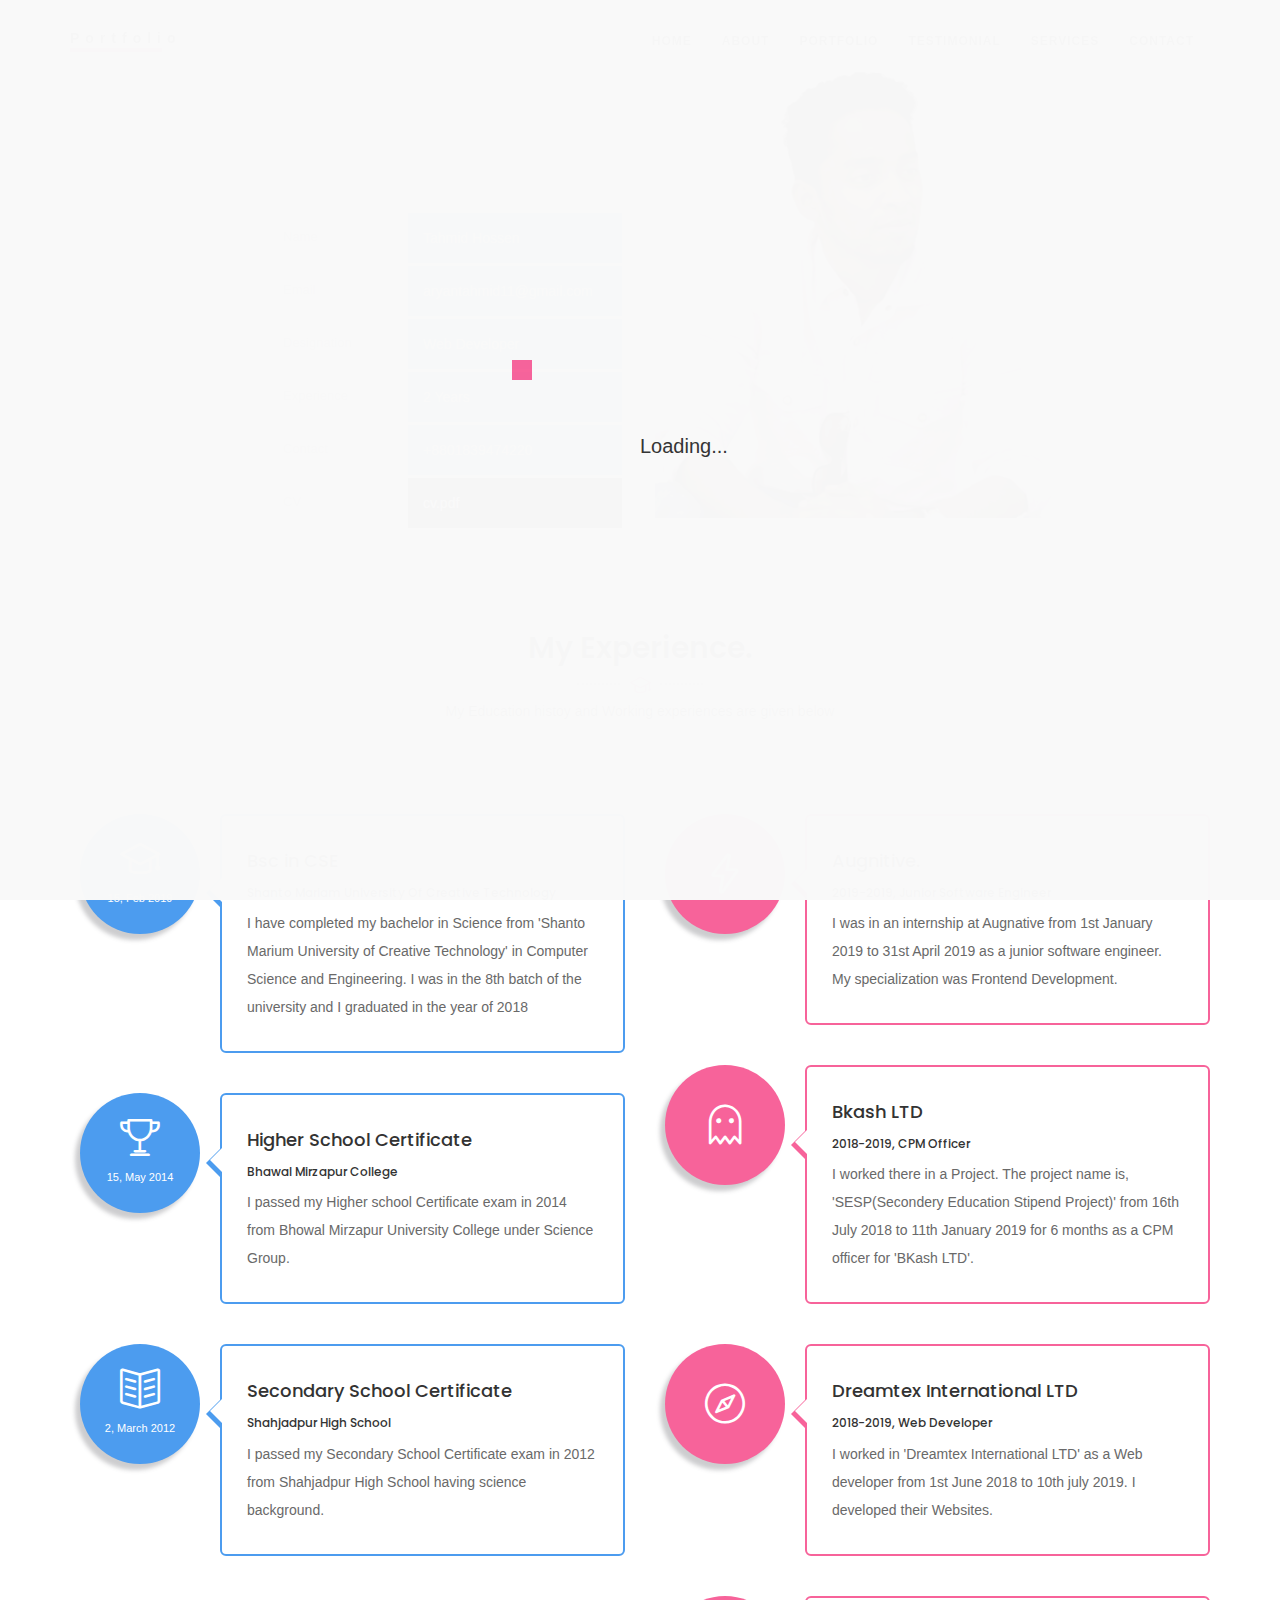
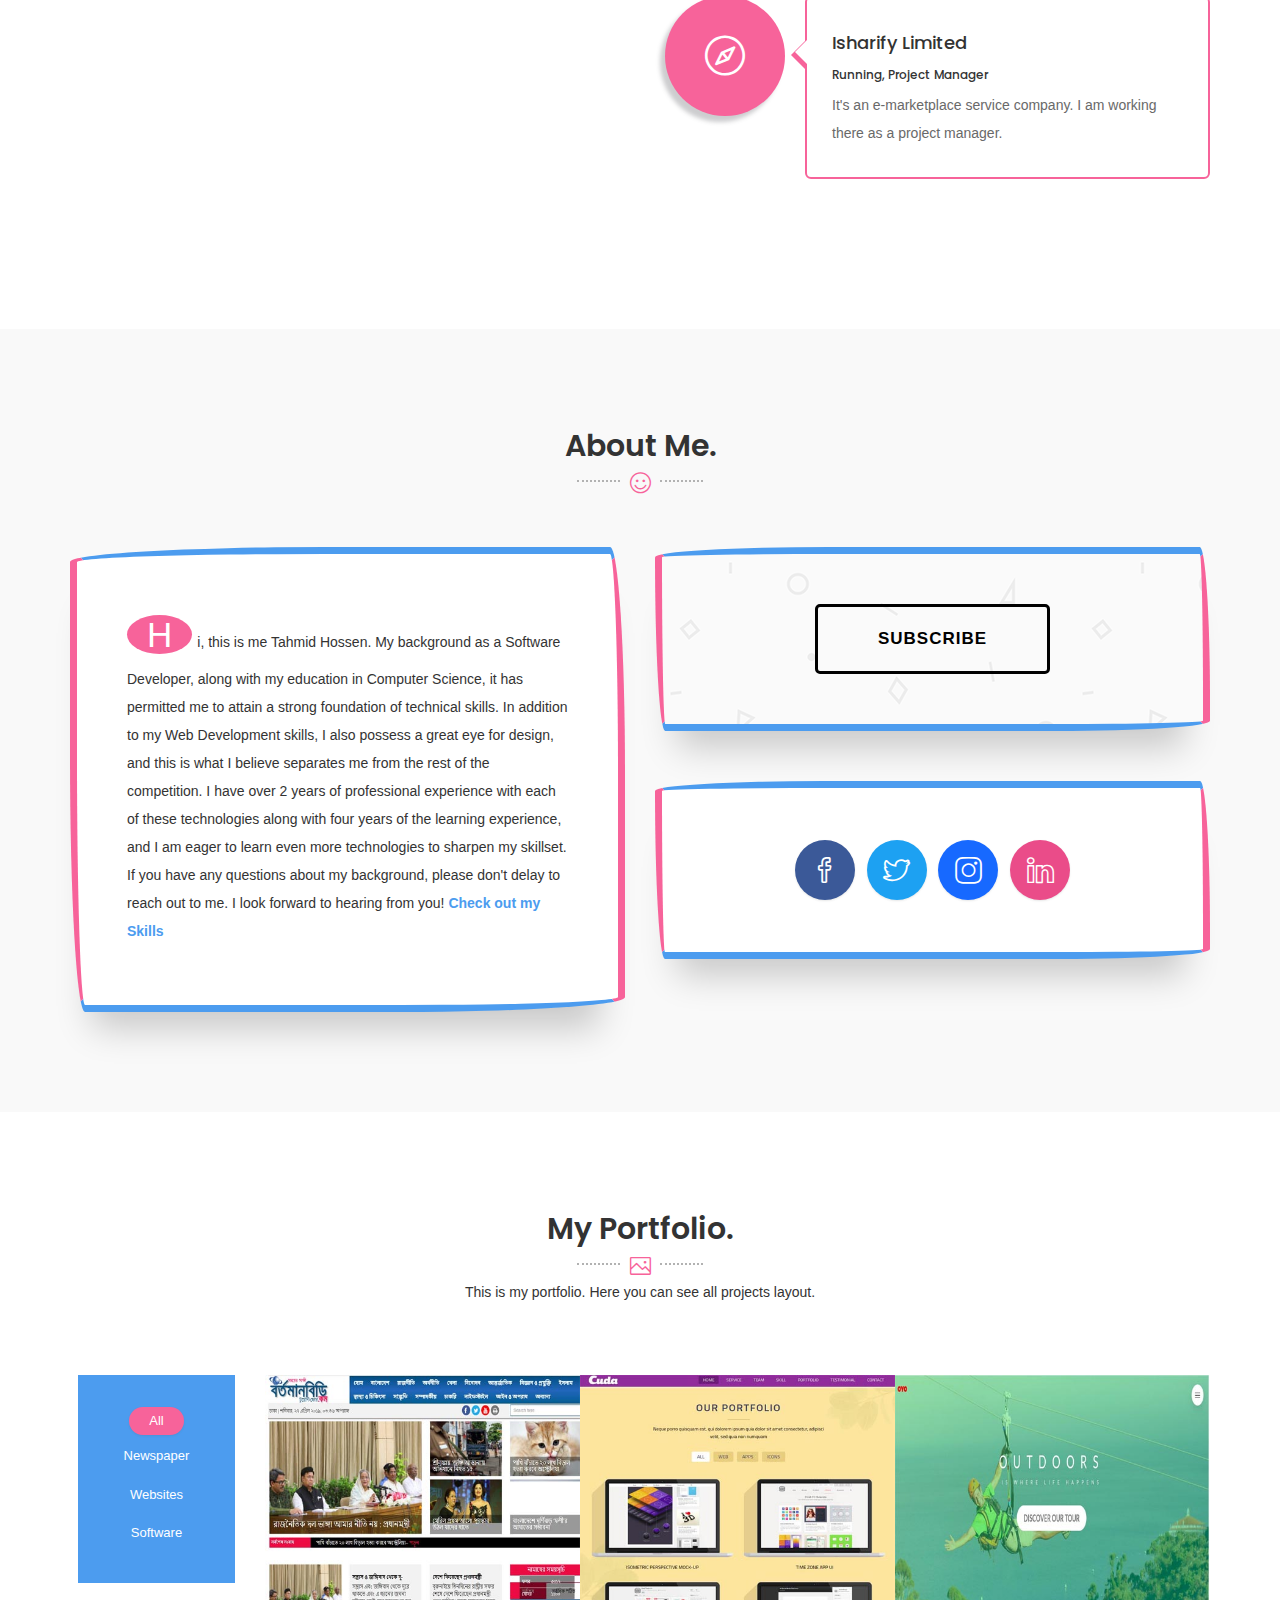
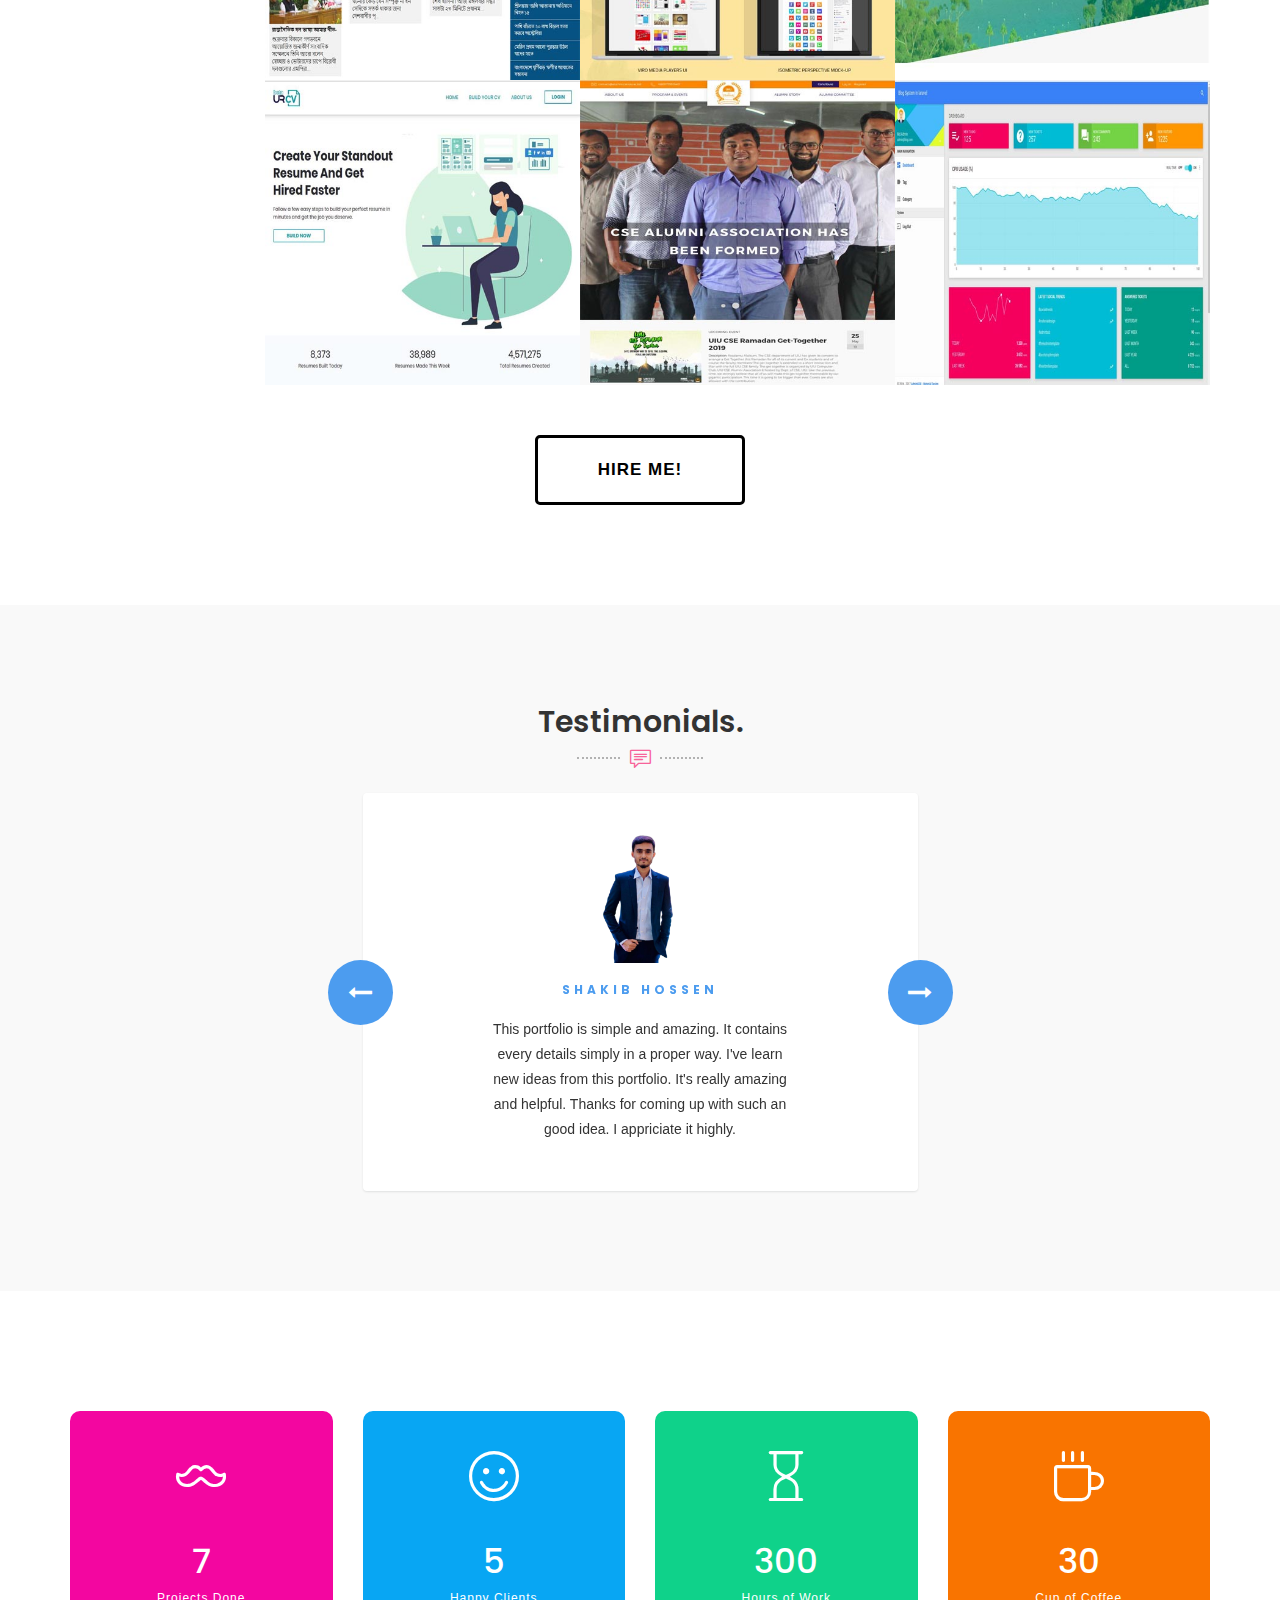
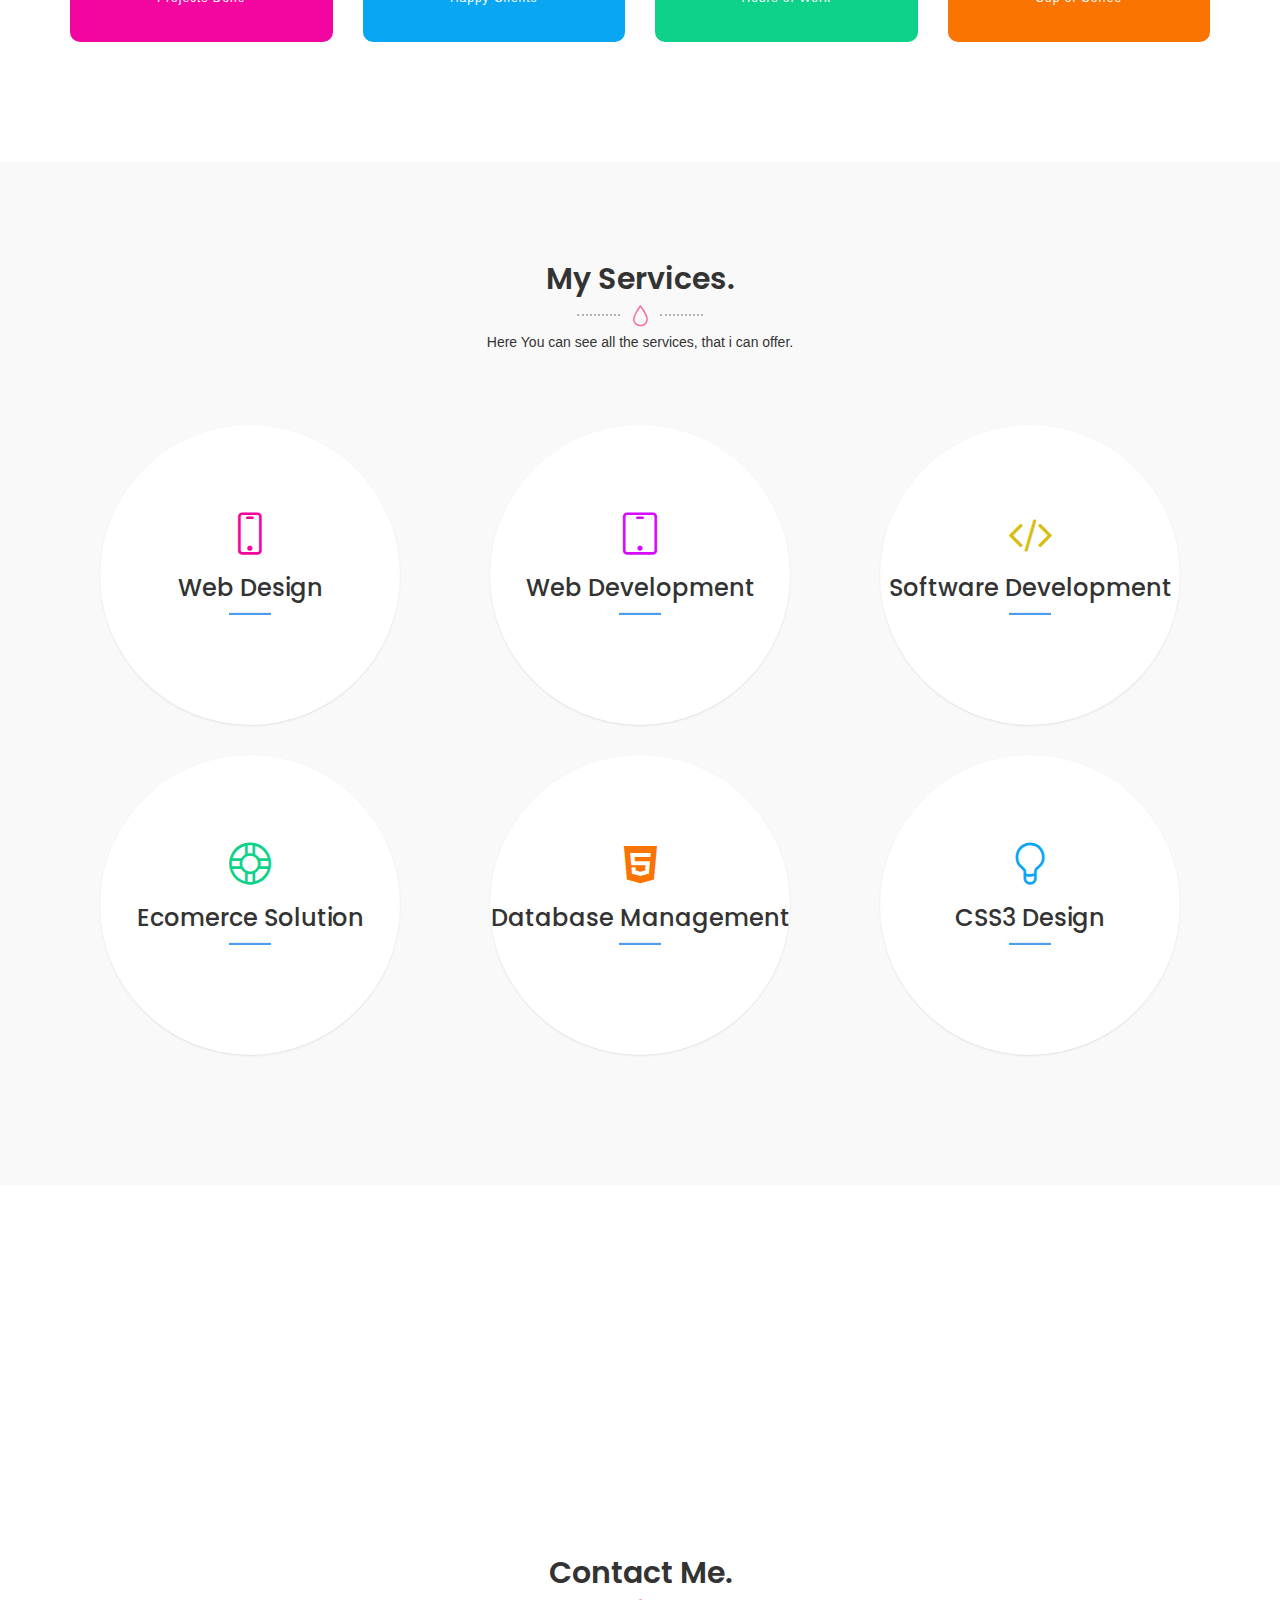
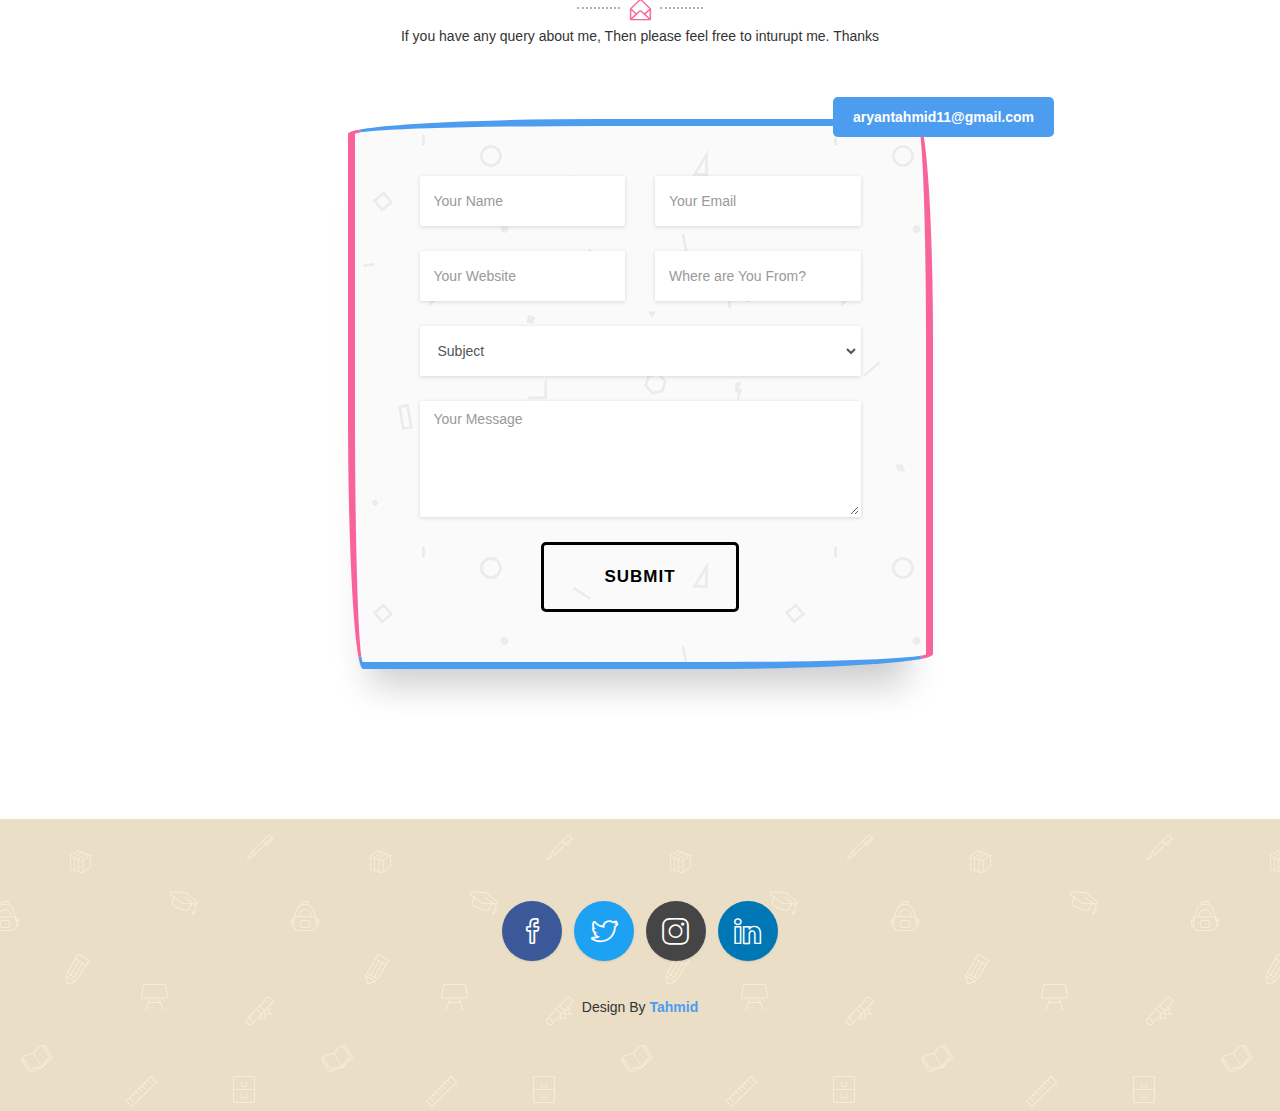
<file: index.html>
<!DOCTYPE html>
<html lang="en">

  <head>
    
    <!-- Meta Tag -->
    <meta charset="UTF-8">
    <meta name="viewport" content="width=device-width, initial-scale=1.0">
    <meta http-equiv="X-UA-Compatible" content="IE=edge">
    
    <!-- SEO -->
    <meta name="description" content="150 words">
    <meta name="author" content="uipasta">
    <meta name="url" content="http://www.yourdomainname.com">
    <meta name="copyright" content="company name">
    <meta name="robots" content="index,follow">
    
    
    <title>Tahmid Portfolio</title>

    
    <!-- All CSS Plugins -->
    <link rel="stylesheet" type="text/css" href="css/plugin.css">
    
    <!-- Main CSS Stylesheet -->
    <link rel="stylesheet" type="text/css" href="css/style.css">
    
    <!-- Google Web Fonts  -->
    <link rel="stylesheet" href="https://fonts.googleapis.com/css?family=Poppins:400,300,500,600,700">
 </head>

  <body>

	<!-- Preloader Start -->
    <div class="preloader">
	  <p>Loading...</p>
     </div>
     <!-- Preloader End -->

    <!-- Menu Section Start -->
    <header id="home">
        
        <div class="header-top-area">
            <div class="container">
                <div class="row">
                
                    <div class="col-sm-3">
                        <div class="logo">
                            <a href="index-2.html">Portfolio</a>
                        </div>
                    </div>
                    
                    <div class="col-sm-9">
                        <div class="navigation-menu">
                            <div class="navbar">
                                <div class="navbar-header">
                                    <button type="button" class="navbar-toggle" data-toggle="collapse" data-target=".navbar-collapse">
                                        <span class="sr-only">Toggle navigation</span>
                                        <span class="icon-bar"></span>
                                        <span class="icon-bar"></span>
                                        <span class="icon-bar"></span>
                                    </button>
                                </div>
                                <div class="navbar-collapse collapse">
                                    <ul class="nav navbar-nav navbar-right">
                                        <li class="active"><a class="smoth-scroll" href="#home">Home <div class="ripple-wrapper"></div></a>
                                        </li>
                                        <li><a class="smoth-scroll" href="#about">About</a>
                                        </li>
                                        <li><a class="smoth-scroll" href="#portfolio">Portfolio</a>
                                        </li>
                                        <li><a class="smoth-scroll" href="#testimonials">Testimonial</a>
                                        </li>
                                        <li><a class="smoth-scroll" href="#services">services</a>
                                        </li>
                                        <li><a class="smoth-scroll" href="#contact">Contact</a>
                                        </li>
                                    </ul>
                                </div>
                            </div>
                        </div>
                    </div>
                </div>
            </div>
        </div>
     </header>
     <!-- Menu Section End -->  
    
    
    <!-- Home Section Start -->
    <section class="home-section">
        <div class="container">
            <div class="row">
                
                 <div class="col-sm-offset-2 col-md-4 col-sm-6 margin-left-setting">
                    <div class="margin-top-150">
                        
                     <div class="table-responsive">
					    <table class="table">
							<tr>
							    <td>Name</td>
								<td>Tahmid Hossen</td>
							 </tr>
                             <tr>
								<td>Email</td>
								<td>aryantahmid11@gmail.com</td>
							</tr>
							<tr>
								<td>Designation</td>
								<td>Web Developer</td>
							 </tr>
							<tr>
								<td>Experience</td>
								<td>2 Years</td>
							</tr>
							<tr>
								<td>Contact</td>
								<td>+8801839474220</td>
							</tr>
              <tr>
								<td>CV</td>
								<td style="background-color: #381220;"><a href="cv.html" target="_blank" data-toggle="tooltip" data-placement="top" title="Check Out My Resume">cv.pdf</a></td>
							</tr>
						</table>
					  </div>
                     </div>
                   </div>
                 
                 <div class="col-md-5 col-sm-6">
                    <div class="me-image">
                      <img src="images/bg/profile.png" alt="">
                  </div>
                </div>
              </div>
            </div>
        </section>
        <!-- Home Section End -->
        
        
        
    <!-- Experience Start -->
    <section class="section-space-padding">
        <div class="container">
           <div class="row">
                <div class="col-sm-12">
                    <div class="section-title">
                        <h2>My Experience.</h2>
                         <div class="divider dark">
						   <i class="icon-graduation"></i>
						  </div>
                        <p>My Education histoy and Working experiences are given below</p>
                    </div>
                </div>
            </div>
            
            <div class="row">
            
            <div class="col-md-6 col-sm-6">
				<div class="experience">
				
				<div class="experience-item">
					<div class="experience-circle">
					   <i class="icon-graduation"></i> 
             <p>15, Feb 2019</p>
					</div>
					<div class="experience-content experience-color-blue">
            <h4>Bsc in CSE</h4>
            <h6>Shanto Mariam University Of Creative Technology</h6>
						<p>I have completed my bachelor in Science from 'Shanto Marium University of Creative Technology' in Computer Science and Engineering. I was in the 8th batch of the university and I graduated in the year of 2018
            </p>
					</div>
				 </div>
				
				<div class="experience-item">
					<div class="experience-circle">
						<i class="icon-trophy"></i> 
            <p>15, May 2014</p>
					</div>
					<div class="experience-content experience-color-blue">
						<h4>	Higher School Certificate</h4>
            <h6>Bhawal Mirzapur College</h6>
						<p>I passed my Higher school Certificate exam in 2014 from Bhowal Mirzapur   University College under Science Group.
            </p>
					</div>
				 </div>
				
				<div class="experience-item">
					<div class="experience-circle">
						<i class="icon-book-open"></i> 
            <p>2, March 2012</p>
					</div>
					<div class="experience-content experience-color-blue">
						<h4>Secondary School Certificate</h4>
            <h6>Shahjadpur High School</h6>
						<p>I passed my Secondary  School Certificate exam in 2012 from Shahjadpur High School having science background.
            </p>
					</div>
				 </div>
				
			 </div>
			</div>

			<div class="col-md-6 col-sm-6">
			 <div class="experience">
				
        <div class="experience-item">
          <div class="experience-circle experience-company pink-color-bg">
              <i class="icon-energy"></i>
          </div>
          <div class="experience-content">
            <h4>Augnitive.</h4>
            <h6>2019-2019, Junior Software Engineer</h6>
            <p>I was in an internship at Augnative from 1st January 2019 to 31st April 2019 as a junior software engineer. My specialization was Frontend Development.
            </p>
          </div>
        </div>
				
        <div class="experience-item">
          <div class="experience-circle experience-company pink-color-bg">
            <i class="icon-ghost"></i>
          </div>
          <div class="experience-content">
            <h4>Bkash LTD</h4>
            <h6>2018-2019, CPM Officer</h6>
            <p>I worked there in a Project. The project name is,
              'SESP(Secondery Education Stipend Project)' from 16th July 2018 to 11th January 2019 for 6 months as a CPM officer for 'BKash LTD'.
            </p>
          </div>
        </div>
				
        <div class="experience-item">
          <div class="experience-circle experience-company pink-color-bg">
            <i class="icon-compass"></i>
          </div>
          <div class="experience-content">
              <h4>Dreamtex International LTD</h4>
            <h6>2018-2019, Web Developer</h6>
            <p>I worked in 'Dreamtex International LTD' as a Web developer from 1st June 2018 to 10th july 2019. I developed their Websites.
            </p>
          </div>
        </div>

        <div class="experience-item">
          <div class="experience-circle experience-company pink-color-bg">
            <i class="icon-compass"></i>
          </div>
          <div class="experience-content">
              <h4>Isharify Limited</h4>
            <h6>Running, Project Manager</h6>
            <p>It's an e-marketplace service company. I am working there as a project manager. 
            </p>
          </div>
        </div>
			
			 </div>
			</div>
    </div>
  </div>
</section>
    <!-- Experience End -->
    
    
    <!-- About Start -->
<section id="about" class="about section-space-padding">
  <div class="container">
    <div class="row">
      <div class="col-sm-12">
        <div class="section-title">
          <h2>About Me.</h2>
          <div class="divider dark">
            <i class="icon-emotsmile"></i>
          </div>
        </div>
      </div>
    </div>

    <div class="row">
              <div class="col-md-6">
                <div class="about-me-text margin-top-50">
                 <p>Hi, this is me Tahmid Hossen. My background as a Software Developer, along with my education in Computer Science, it has permitted me to attain a strong foundation of technical skills. In addition to my Web Development skills, I also possess a great eye for design, and this is what I believe separates me from the rest of the competition. I have over 2 years of professional experience with each of these technologies along with four years of the learning experience, and I am eager to learn even more technologies to sharpen my skillset. If you have any questions about my background, please don't delay to reach out to me. I look forward to hearing from you! 
                  <a href="#" data-toggle="modal" data-target="#skillmodal" title="My Skills"><b>Check out my Skills</b></a>
                 </p>

                </div>
              </div>
             
             <div class="col-md-6">
                <div class="about-me-text pattern-bg margin-top-50 margin-bottom-50">
                  <div class="text-center">
                    <a class="button button-style button-style-dark button-style-color-2" data-toggle="modal" data-target="#subscribemodal" href="#">Subscribe</a>
                  </div>
               </div>
               
             <div class="about-me-text">
               
              <ul class="social-icon">
                <li><a href="https://www.facebook.com/profile.php?id=100008297623583" target="_blank" class="facebook"><i class="icon-social-facebook"></i></a>
                </li>
                <li><a href="https://twitter.com/Tahmid1012“ You made it so simple. My new site is so much faster and easier to work with than my old site. I just choose the page, make the change and click save. Thanks ”itter.com/Tahmid1012" target="_blank" class="twitter"><i class="icon-social-twitter"></i></a>
                </li>
                <li><a href="https://www.instagram.com/tahmid.hossen/“ You made it so simple. My new site is so much faster and easier to work with than my old site. I just choose the page, make the change and click save. Thanks ”w.instagram.com/tahmid.hossen/" target="_blank" class="behance"><i class="icon-social-instagram"></i></a>
                </li>
                <li><a href="https://www.linkedin.com/in/md-tahmid-hossen/“ You made it so simple. My new site is so much faster and easier to work with than my old site. I just choose the page, make the change and click save. Thanks ”w.linkedin.com/in/md-tahmid-hossen/" target="_blank" class="dribbble"><i class="icon-social-linkedin"></i></a>
                </li>
              </ul>
            </div>
          </div>
        </div>
      </div>
</section>
       
<!-- Skills Modal Start -->
      <div class="modal fade padding-top-70" id="skillmodal" role="dialog">
        <div class="modal-dialog">
    
      
      <div class="modal-content pattern-bg">
        <div class="modal-body">
           <div class="row">
                <div class="col-sm-12">
                    <div class="section-title margin-top-30">
                      <button type="button" class="btn pull-right" data-dismiss="modal"><i class="fa fa-close"></i></button>
                        <h2>My Skills.</h2>
                         <div class="divider dark">
						   <i class="icon-energy"></i>
						  </div>
            </div>
         </div>
      </div>
            
          <div class="row">
           <div class="col-sm-offset-2 col-xs-offset-0 col-md-8 col-sm-8">
          
            <div class="my-skill margin-bottom-50">
                    <strong>Laravel</strong>
                       <span class="pull-right">70%</span>
                            <div class="progress">
                                 <div class="progress-bar progress-bar-primary" role="progressbar" aria-valuenow="70" aria-valuemin="0" aria-valuemax="100" style="width: 70%;">
                                </div>
                              </div>

                     <strong>Vue Js</strong>
                         <span class="pull-right">60%</span>
                             <div class="progress">
                                  <div class="progress-bar progress-bar-primary" role="progressbar" aria-valuenow="60" aria-valuemin="0" aria-valuemax="100" style="width: 60%;">
                                </div>
                              </div>

                      <strong>React Js</strong>
                         <span class="pull-right">40%</span>
                             <div class="progress">
                                  <div class="progress-bar progress-bar-primary" role="progressbar" aria-valuenow="40" aria-valuemin="0" aria-valuemax="100" style="width: 40%;">
                              </div>
                           </div>
                          
                       <strong>Jquery</strong>
                         <span class="pull-right">80%</span>
                             <div class="progress">
                                  <div class="progress-bar progress-bar-primary" role="progressbar" aria-valuenow="80" aria-valuemin="0" aria-valuemax="100" style="width: 80%;">
                              </div>
                           </div>

                        <strong>Bootstrap</strong>
                         <span class="pull-right">90%</span>
                             <div class="progress">
                                  <div class="progress-bar progress-bar-primary" role="progressbar" aria-valuenow="90" aria-valuemin="0" aria-valuemax="100" style="width: 90%;">
                              </div>
                           </div>

                           <strong>CSS3</strong>
                         <span class="pull-right">90%</span>
                             <div class="progress">
                                  <div class="progress-bar progress-bar-primary" role="progressbar" aria-valuenow="90" aria-valuemin="0" aria-valuemax="100" style="width: 90%;">
                              </div>
                           </div>

                           <strong>HTML5</strong>
                         <span class="pull-right">85%</span>
                             <div class="progress">
                                  <div class="progress-bar progress-bar-primary" role="progressbar" aria-valuenow="90" aria-valuemin="0" aria-valuemax="100" style="width: 90%;">
                              </div>
                           </div>

                        </div>
                   </div>
               </div>
            </div>
          </div>
        </div>
      </div>
      <!-- Skills Modal End -->
      
      
      
      <!-- Subscribe Modal Start -->
      <div class="modal fade subscribe padding-top-120" id="subscribemodal" role="dialog">
        <div class="modal-dialog">
    
      
      <div class="modal-content">
        <div class="modal-body">
           <div class="row">
                <div class="col-sm-12">
                    <div class="section-title margin-top-30">
                      <button type="button" class="btn pull-right" data-dismiss="modal"><i class="fa fa-close"></i></button>
                        <h2>Subscribe.</h2>
                         <div class="divider dark">
						   <i class="icon-envelope-letter"></i>
						  </div>
                    </div>
                </div>
            </div>
            
          <div class="row">
           <div class="col-sm-offset-2 col-xs-offset-0 col-md-8 col-sm-8">
          
            <div class="margin-bottom-50">
                    <form id="mc-form" method="post" action="http://uipasta.us14.list-manage.com/subscribe/post?u=854825d502cdc101233c08a21&amp;id=86e84d44b7">
								
						  <div class="subscribe-form">
							 <input id="mc-email" type="email" placeholder="Email Address" class="text-input">
							  <button class="submit-btn" type="submit">Submit</button>
								</div>
								<label for="mc-email" class="mc-label"></label>
							  </form>
                           </div>
                        </div>
                     </div>
                 </div>
             </div>
          </div>
       </div>
       <!-- Subscribe Modal End -->
       <!-- About End -->
    

    
    <!-- Portfolio Start -->
<section id="portfolio" class="portfolio section-space-padding">
  <div class="container">

    <div class="row">
      <div class="col-sm-12">
        <div class="section-title">
          <h2>My Portfolio.</h2>
          <div class="divider dark">
            <i class="icon-picture"></i>
          </div>
          <p>This is my portfolio. Here you can see all projects layout.</p>
        </div>
      </div>
    </div>
            
    <div class="row">
      <div class="col-md-2">
        <ul class="portfolio">
            <li class="filter" data-filter="all">all</li>
            <li class="filter" data-filter=".news">newspaper</li>
            <li class="filter" data-filter=".website">Websites</li>
            <li class="filter" data-filter=".software">Software</li>
        </ul>
     </div>
            
      <div class="col-md-10">
        <div class="portfolio-inner margin-top-30">
          
          
              <div class="col-md-4 col-sm-6 col-xs-12 mix news website">
                  <div class="item">
                      <a href="images/portfolio/1.jpg" class="portfolio-popup" title="Project Title">
                          <img src="images/portfolio/1.jpg" alt="">
                      </a>
                  </div>
              </div>
              
              <div class="col-md-4 col-sm-6 col-xs-12 mix website">
                  <div class="item">
                      <a href="images/portfolio/5.jpg" class="portfolio-popup" title="Project Title">
                          <img src="images/portfolio/5.jpg" alt="">
                      </a>
                  </div>
              </div>
              
              <div class="col-md-4 col-sm-6 col-xs-12 mix apps website">
                  <div class="item">
                      <a href="images/portfolio/4.jpg" class="portfolio-popup" title="Project Title">
                          <img src="images/portfolio/4.jpg" alt="">
                      </a>
                  </div>
              </div>
              
              <div class="col-md-4 col-sm-6 col-xs-12 mix website">
                  <div class="item">
                      <a href="images/portfolio/7.jpg" class="portfolio-popup" title="Project Title">
                          <img src="images/portfolio/7.jpg" alt="">
                      </a>
                  </div>
              </div>
              
              <div class="col-md-4 col-sm-6 col-xs-12 mix website">
                  <div class="item">
                      <a href="images/portfolio/6.jpg" class="portfolio-popup" title="Project Title">
                          <img src="images/portfolio/6.jpg" alt="">
                      </a>
                  </div>
              </div>
              
              <div class="col-md-4 col-sm-6 col-xs-12 mix software" title="Project Title">
                  <div class="item">
                      <a href="images/portfolio/9.jpg" class="portfolio-popup">
                          <img src="images/portfolio/9.jpg" alt="">
                      </a>
                  </div>
              </div>
              
          </div>
     </div>
    </div>
  </div>
        
  <div class="text-center margin-top-50">
    <a class="button button-style button-style-dark button-style-color-2 smoth-scroll" href="#contact">Hire Me!</a>
  </div>
</section>
    <!-- Portfolio End -->
    
    
    
     <!-- Testimonial Start -->
     <section id="testimonials" class="testimonial-section section-space-padding">
        <div class="container">
            <div class="row">
                <div class="col-sm-12">
                    <div class="section-title">
                        <h2>Testimonials.</h2>
                         <div class="divider dark">
						   <i class="icon-speech"></i>
						  </div>
                    </div>
                </div>
            </div>
            
            <div class="row">
              <div class="col-md-offset-3 col-sm-offset-2 col-md-6 col-sm-8">
                <div class="testimonial-carousel-list margin-top-20">
                
                  <div class="testimonial-word text-center">
                    <img src="images/testimonial/shakib.jpg" class="img-responsive" alt="">
                    <h2>Shakib Hossen</h2>
                    <p>This portfolio is simple and amazing. It contains every details simply in a proper way. I've learn new ideas from this portfolio. It's really amazing and helpful. Thanks for coming up with such an good idea. I appriciate it highly.</p>
                  </div>
                    
                  <div class="testimonial-word text-center">
                    <img src="images/testimonial/firoz.png" class="img-responsive" alt="">
                      <h2>Rifatuzzaman Akash</h2>
                      <p> “ You made it so simple. My new site is so much faster and easier to work with than my old site. I just choose the page, make the change and click save. Thanks ”
                      </p>
                  </div>
                    
                  <div class="testimonial-word text-center">
                      <img src="images/testimonial/rasel.jpg" class="img-responsive" alt="">
                          <h2>Rasel Ahmed</h2>
                          <p> “ Wow. I just updated my site and it was SO SIMPLE. I am blown away. You are truly kick ass. Thanks for being so awesome. High fives! ”</p>
                 </div>
                    
                </div>
              </div>
             
            </div>
        </div>
    </section>
    <!-- Testimonial End -->
    
    
    
      <!-- statistics -->
<section class="statistics-section section-space-padding bg-cover text-center">
  <div class="container">     
    <div class="row">

      <div class="col-md-3 col-sm-6 col-xs-6">
        <div class="statistics bg-color-1">
          <div class="statistics-icon">
            <i class="icon-mustache"></i>
          </div>
          <div class="statistics-content">
            <h5><span data-count="7" class="statistics-count">7</span></h5><span>Projects Done</span>
          </div>
        </div>
      </div>
      
      <div class="col-md-3 col-sm-6 col-xs-6">
        <div class="statistics bg-color-6">
          <div class="statistics-icon">
            <i class="icon-emotsmile"></i>
          </div>
          <div class="statistics-content">
            <h5> <span data-count="5" class="statistics-count">5</span></h5><span>Happy Clients</span>
          </div>
        </div>
      </div>
      
      <div class="col-md-3 col-sm-6 col-xs-6">
        <div class="statistics bg-color-4">
          <div class="statistics-icon">
            <i class="icon-hourglass"></i>
          </div>
          <div class="statistics-content">
            <h5><span data-count="300" class="statistics-count">300</span></h5><span>Hours of Work</span>
          </div>
        </div>
      </div>
      
      <div class="col-md-3 col-sm-6 col-xs-6">
        <div class="statistics bg-color-5">
          <div class="statistics-icon">
            <i class="icon-cup"></i>
          </div>
          <div class="statistics-content">
            <h5><span data-count="30" class="statistics-count">30</span></h5><span>Cup of Coffee</span>
          </div>
        </div>
      </div>
    </div>
  </div>
</section>
    <!-- statistics end -->

    
    
    
    <!-- Services Start -->
<section id="services" class="services-section section-space-padding">
  <div class="container">
    <div class="row">
        <div class="col-sm-12">
          <div class="section-title">
           <h2>My Services.</h2>
            <div class="divider dark">
						 <i class="icon-drop"></i>
						</div>
           <p>Here You can see all the services, that i can offer.</p> 
         </div>
      </div>
    </div>
            
    <div class="row margin-top-30">
            
      <div class="col-md-4 col-sm-6">
        <div class="services-detail">
          <i class="icon-screen-smartphone color-1"></i>
          <h3>Web Design</h3>
          <hr>
        </div>
      </div>

      <div class="col-md-4 col-sm-6">
        <div class="services-detail">
          <i class="icon-screen-tablet color-2"></i>
          <h3>Web Development</h3>
          <hr>
        </div>
      </div>

      <div class="col-md-4 col-sm-6">
        <div class="services-detail">
          <i class="fa fa-code color-3"></i>
          <h3>Software Development</h3>
          <hr>
        </div>
      </div>
            
      <div class="col-md-4 col-sm-6">
        <div class="services-detail">
          <i class="icon-support color-4"></i>
          <h3>Ecomerce Solution</h3>
          <hr>
        </div>
      </div>

      <div class="col-md-4 col-sm-6">
        <div class="services-detail">
          <i class="fa fa-html5 color-5"></i>
          <h3>Database Management</h3>
          <hr>
        </div>
      </div>

      <div class="col-md-4 col-sm-6">
        <div class="services-detail">
          <i class="icon-bulb color-6"></i>
          <h3>CSS3 Design</h3>
          <hr>
        </div>
      </div>
            
    </div>
  </div>
</section>
    <!-- Services End -->
    
    
    
    <!-- Call to Action Start -->
    <section class="call-to-action bg-cover section-space-padding text-center">
       <div class="container">
         <div class="row">
           <div class="col-md-8">
             <h2>Do You Want to Know More About Me?</h2>
             </div>
             
            <div class="col-md-4">
             <div class="text-center">
               <a class="button button-style button-style-color-2 smoth-scroll" href="#contact">Contact Me</a>
            </div>
            
            </div>    
          </div>
         </div>
       </section>
       <!-- Call to Action End -->
       
       
       
       
    <!-- Contact Start -->
    <section id="contact" class="section-space-padding">
       <div class="container">
          <div class="row">
                <div class="col-sm-12">
                    <div class="section-title">
                        <h2>Contact Me.</h2>
                          <div class="divider dark">
						   <i class="icon-envelope-open"></i>
						 </div>
             <p>If you have any query about me, Then please feel free to inturupt me. Thanks </p>
                    </div>
                </div>
            </div>
            
         
         <div class="margin-top-30 margin-bottom-50">
           <div class="row">
           
             <div class="col-md-offset-3 col-sm-offset-2 col-md-6 col-sm-8">   
                 
               <div class="row">
                 <div class="contact-us-detail"><a href="mailto:aryantahmid11@gmail.com">aryantahmid11@gmail.com</a></div>
                  <form action="https://formspree.io/aryantahmid11@gmail.com" method="POST" class="contact-us pattern-bg">
                    
					  <div class="col-sm-6">
						<div class="form-group">
						  <input type="text" id="name" class="form-control" placeholder="Your Name">
						 </div>
                        </div>
								
                       <div class="col-sm-6">
					    <div class="form-group">
						 <input type="email" id="email" class="form-control" placeholder="Your Email">
						 </div>
                        </div>
                        <div class="col-sm-6">
                            <div class="form-group">
                            <input type="text" id="website" class="form-control" placeholder="Your Website">
                             </div>
                                        </div>
                        <div class="col-sm-6">
						  <div class="form-group">
							<input type="text" id="address" class="form-control" placeholder="Where are You From?">
						   </div>
                          </div>
								
                         <div class="col-sm-12">
						  <select id="subject" class="form-group form-control">
							<option value="" selected disabled>Subject</option>
							<option>Website Design & Development</option>
							<option>Wordpress Development</option>
							<option>Search Engine Optimization</option>
                            <option>Mobile Website</option>
							<option>I Want to General Talk</option>
                            <option>Other</option>
						   </select>
                          </div>
								
                       <div class="col-sm-12">
					    <div class="textarea-message form-group">
					      <textarea id="message" class="textarea-message form-control" placeholder="Your Message" rows="5"></textarea>
						  </div>
                         </div>
                   
                   
                    <div class="text-center">      
		               <button type="submit" class="button button-style button-style-dark button-style-color-2">Submit</button>
	                  </div>
                       
                  </form>
                   
                </div>
			  </div>
            </div>
           
        
        </div>
       </div>
     </section>
     <!-- Contact End -->
       
        
        
        
    <!-- Footer Start -->
    <footer class="footer-section">
        <div class="container">
            <div class="row">
               
              <div class="col-md-12">
                  <ul class="social-icon margin-bottom-30">
                      <li><a href="https://www.facebook.com/profile.php?id=100008297623583" target="_blank" class="facebook"><i class="icon-social-facebook"></i></a></li>
                      <li><a href="https://twitter.com/Tahmid1012" target="_blank" class="twitter"><i class="icon-social-twitter"></i></a></li>
                      <li><a href="https://www.instagram.com/tahmid.hossen/" target="_blank" class="instagram"><i class="icon-social-instagram"></i></a></li>
                      <li><a href="https://www.linkedin.com/in/md-tahmid-hossen/" target="_blank" class="linkedin"><i class="icon-social-linkedin"></i></a></li>
                    </ul>
              </div>
              
              <div class="col-md-12 uipasta-credit">
                  <p>Design By <a href="http://www.tahmid-hossen.com" target="_blank" title="UiPasta">Tahmid</a></p>
                  </div>
                
             </div>
        </div>
    </footer>
    <!-- Footer End -->
    
    
    <!-- Back to Top Start -->
    <a href="#" class="scroll-to-top"><i class="icon-arrow-up-circle"></i></a>
    <!-- Back to Top End -->
    
    
    <!-- All Javascript Plugins  -->
    <script type="text/javascript" src="js/jquery.min.js"></script>
    <script type="text/javascript" src="js/plugin.js"></script>
    
    <!-- Main Javascript File  -->
    <script type="text/javascript" src="js/scripts.js"></script>
  
  
  </body>
 </html>
</file>
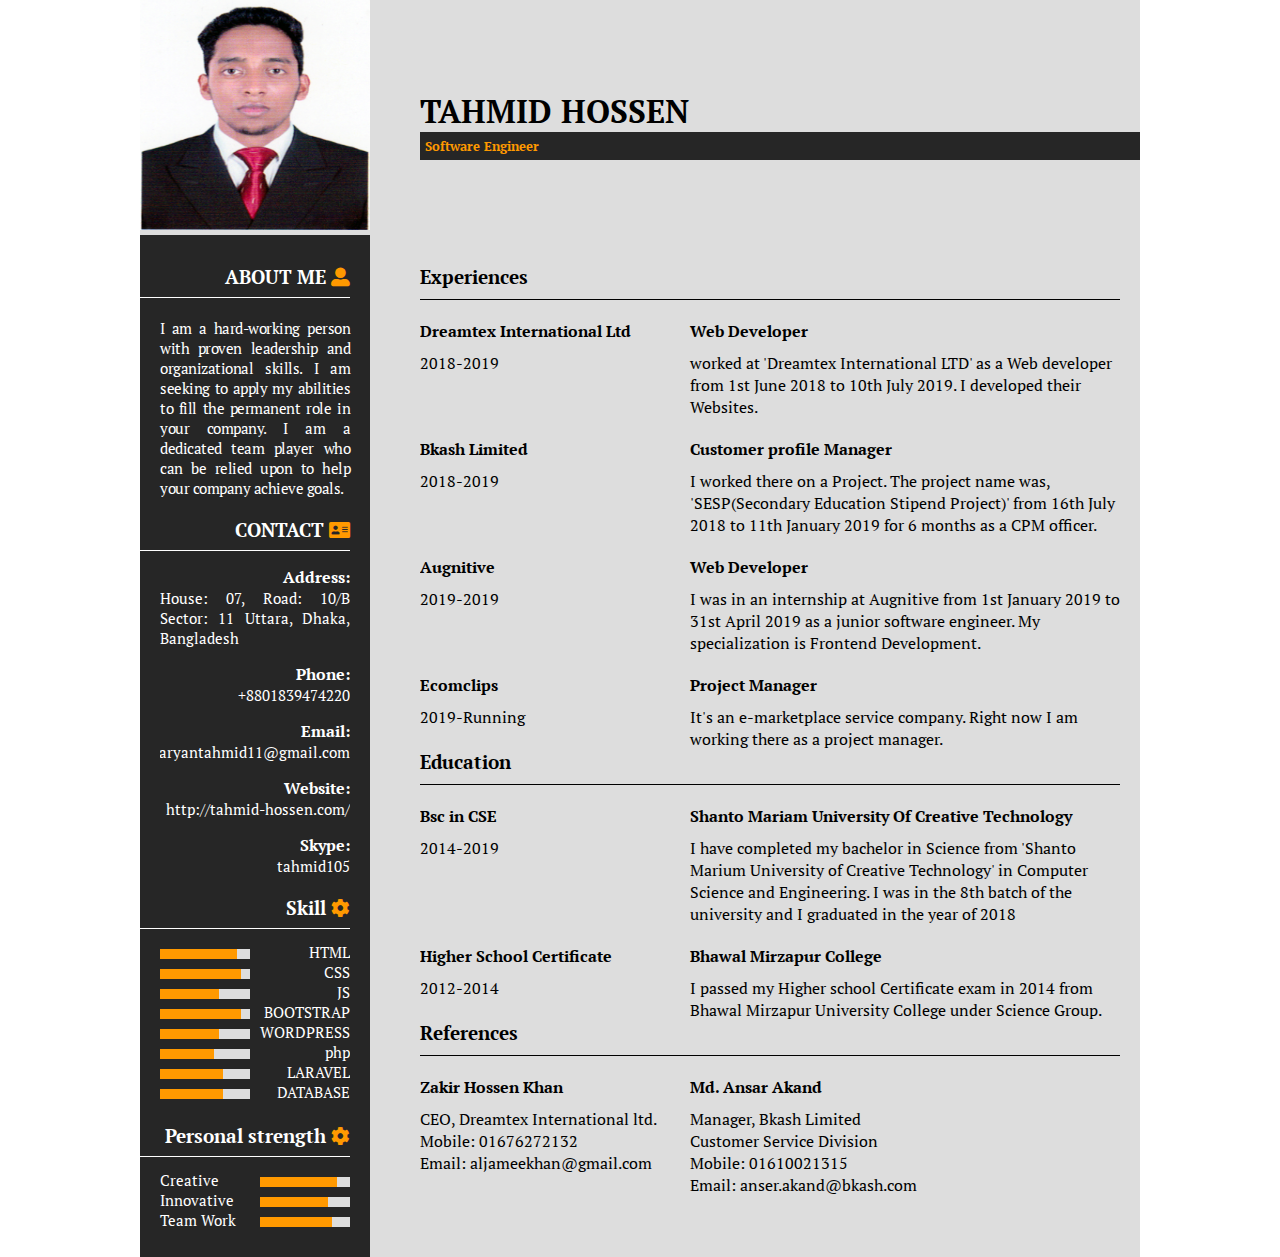
<file: cv.html>
<!DOCTYPE html>
<html lang="en">
<head>
  <meta charset="UTF-8">
  <meta name="viewport" content="width=device-width, initial-scale=1.0">
  <meta http-equiv="X-UA-Compatible" content="ie=edge">
  <title>CV</title>
  <link rel="stylesheet" href="css/cv.css">
  <link rel="stylesheet" href="https://use.fontawesome.com/releases/v5.7.0/css/all.css">
  <link href="https://fonts.googleapis.com/css?family=PT+Serif:400,700" rel="stylesheet">
</head>
<body>
  <div class="template">
    <div class="profile-wrapper">
      <div class="profile-image">
        <img src="images/mail-07.jpg" alt="">
      </div>
      <div class="profile-details">
        <h1>TAHMID HOSSEN</h1>
        <h5>Software Engineer</h5>
      </div>
    </div>
   <div class="section-wrapper">
      <div class="cv-left">
       <div class="cv-left-content">
          <div class="about-me">
            <h3>ABOUT ME <i class="fas icon-user fa-user-alt"></i></h3><br>
            <div class="left-border"></div>
            <p>I am a hard-working person with proven leadership and organizational skills. I am seeking to apply my abilities to fill the permanent role in your company. I am a dedicated team player who can be relied upon to help your company achieve goals.</p>
          </div>
          <div class="contact-me">
            <h3>CONTACT <i class="fas icon-address fa-address-card"></i></h3><br>
            <div class="left-border"></div>
            <div class="contact-details">
              <div class="contact-address">
                <h4>Address:</h4>
                <p>House: 07, Road: 10/B Sector: 11 Uttara, Dhaka, Bangladesh</p> 
              </div>

              <div class="contact-address">
                <h4>Phone:</h4> <br>
                <p>+8801839474220</p> 
              </div>

              <div class="contact-address">
                  <h4>Email:</h4> <br>
                  <p>aryantahmid11@gmail.com</p> 
              </div>

              <div class="contact-address">
                <h4>Website:</h4> <br>
                <p>http://tahmid-hossen.com/</p> 
            </div>

            <div class="contact-address">
              <h4>Skype:</h4> <br>
              <p>tahmid105</p> 
          </div>

            </div>
          </div>
          <div class="skill-area">
            <h3>Skill <i class="fas icon-skill fa-cog"></i></h3> <br>
            <div class="left-border"></div>

           <div class="skill-content">
            <div class="progress-wrapper">
              <div class="progress-bar" style="width: 85%;">
              </div>
            </div>

            <div class="skill-name">
              <p>HTML</p>
            </div>

            <div class="progress-wrapper">
              <div class="progress-bar" style="width: 90%;">
              </div>
            </div>

            <div class="skill-name">
              <p>CSS</p>
            </div>

            <div class="progress-wrapper">
              <div class="progress-bar" style="width: 65%;">
              </div>
            </div>

            <div class="skill-name">
              <p>JS</p>
            </div>

            <div class="progress-wrapper">
              <div class="progress-bar" style="width: 90%;">
              </div>
            </div>

            <div class="skill-name">
              <p>BOOTSTRAP</p>
            </div>

            <div class="progress-wrapper">
              <div class="progress-bar" style="width: 65%;">
              </div>
            </div>

            <div class="skill-name">
              <p>WORDPRESS</p>
            </div>

            <div class="progress-wrapper">
              <div class="progress-bar" style="width: 60%;">
              </div>
            </div>

            <div class="skill-name">
              <p>php</p>
            </div>

            <div class="progress-wrapper">
              <div class="progress-bar" style="width: 70%;">
              </div>
            </div>

            <div class="skill-name">
              <p>LARAVEL</p>
            </div>


            <div class="progress-wrapper">
              <div class="progress-bar" style="width: 70%;">
              </div>
            </div>

            <div class="skill-name">
              <p>DATABASE</p>
            </div>
           </div>

          </div>
          <div class="personal-strength-area">
            <h3>Personal strength <i class="fas icon-strength fa-cog"></i></h3><br>
            <div class="left-border"></div>
            <div class="personal-strength-content">

              <div class="strength-name">
                <p>Creative</p>
              </div>

              <div class="strength-wrapper">
                <div class="strength-bar" style="width: 85%;">
                </div>
              </div>
  
              

              <div class="strength-wrapper">
                <div class="strength-bar" style="width: 75%;">
                </div>
              </div>
  
              <div class="strength-name">
                <p>Innovative</p>
              </div>

              <div class="strength-wrapper">
                <div class="strength-bar" style="width: 80%;">
                </div>
              </div>
  
              <div class="strength-name">
                <p>Team Work</p>
              </div>
            </div>
          </div>
       </div>
     </div>
     <div class="cv-right">
       <div class="cv-right-content">
         <div class="cv-right-details">
           <h3>Experiences</h3>
           <div class="right-border"></div>
           <div class="right-details-row">
              <div class="details-left">
                  <h4>Dreamtex International Ltd</h4>
                  <p>2018-2019</p>
                </div>
                <div class="details-right">
                   <h4>Web Developer</h4>
                   <p>worked at 'Dreamtex International LTD' as a Web developer from 1st June 2018 to 10th July 2019. I developed their Websites.</p>
                </div>
           </div>

           <div class="right-details-row">
              <div class="details-left">
                  <h4>Bkash Limited</h4>
                  <p>2018-2019</p>
                </div>
                <div class="details-right">
                   <h4>Customer profile Manager</h4>
                   <p>I worked there on a Project. The project name was, 'SESP(Secondary Education Stipend Project)' from 16th July 2018 to 11th January 2019 for 6 months as a CPM officer.</p>
                </div>
           </div>

           <div class="right-details-row">
              <div class="details-left">
                  <h4>Augnitive</h4>
                  <p>2019-2019</p>
                </div>
                <div class="details-right">
                   <h4>Web Developer</h4>
                   <p>I was in an internship at Augnitive from 1st January 2019 to 31st April 2019 as a junior software engineer. My specialization is Frontend Development.</p>
                </div>
           </div>

           <div class="right-details-row">
            <div class="details-left">
                <h4>Ecomclips</h4>
                <p>2019-Running</p>
              </div>
              <div class="details-right">
                 <h4>Project Manager</h4>
                 <p>It's an e-marketplace service company. Right now I am working there as a project manager.</p>
              </div>
         </div>
         </div>

         <div class="cv-right-details">
            <h3>Education</h3>
            <div class="right-border"></div>
            <div class="right-details-row">
               <div class="details-left">
                   <h4>Bsc in CSE</h4>
                   <p>2014-2019</p>
                 </div>
                 <div class="details-right">
                    <h4>Shanto Mariam University Of Creative Technology</h4>
                    <p>I have completed my bachelor in Science from 'Shanto Marium University of Creative Technology' in Computer Science and Engineering. I was in the 8th batch of the university and I graduated in the year of 2018</p>
                 </div>
            </div>
 
            <div class="right-details-row">
               <div class="details-left">
                   <h4>Higher School Certificate</h4>
                   <p>2012-2014</p>
                 </div>
                 <div class="details-right">
                    <h4>Bhawal Mirzapur College</h4>
                    <p>I passed my Higher school Certificate exam in 2014 from Bhawal Mirzapur University College under Science Group.</p>
                 </div>
            </div>
 
            <!-- <div class="right-details-row">
               <div class="details-left">
                   <h4>Secondary School Certificate</h4>
                   <p>2010-2012</p>
                 </div>
                 <div class="details-right">
                    <h4>Shahjadpur High School</h4>
                    <p>I passed my Secondary School Certificate exam in 2012 from Shahjadpur High School having science background.</p>
                 </div>
            </div> -->
          </div>

          <div class="cv-right-details">
              <h3>References</h3>
              <div class="right-border"></div>
              <div class="right-details-row">
                 <div class="details-left">
                     <h4>Zakir Hossen Khan</h4>
                     <p>CEO, Dreamtex International ltd. <br> Mobile: 01676272132 <br> Email: aljameekhan@gmail.com</p>
                   </div>
                   <div class="details-right">
                      <h4>Md. Ansar Akand</h4>
                      <p>Manager, Bkash Limited <br>Customer Service Division <br> Mobile: 01610021315 <br> Email: anser.akand@bkash.com</p>
                   </div>
              </div>
            </div>
       </div>
     </div>
   </div>
  </div>
</body>
</html>
</file>
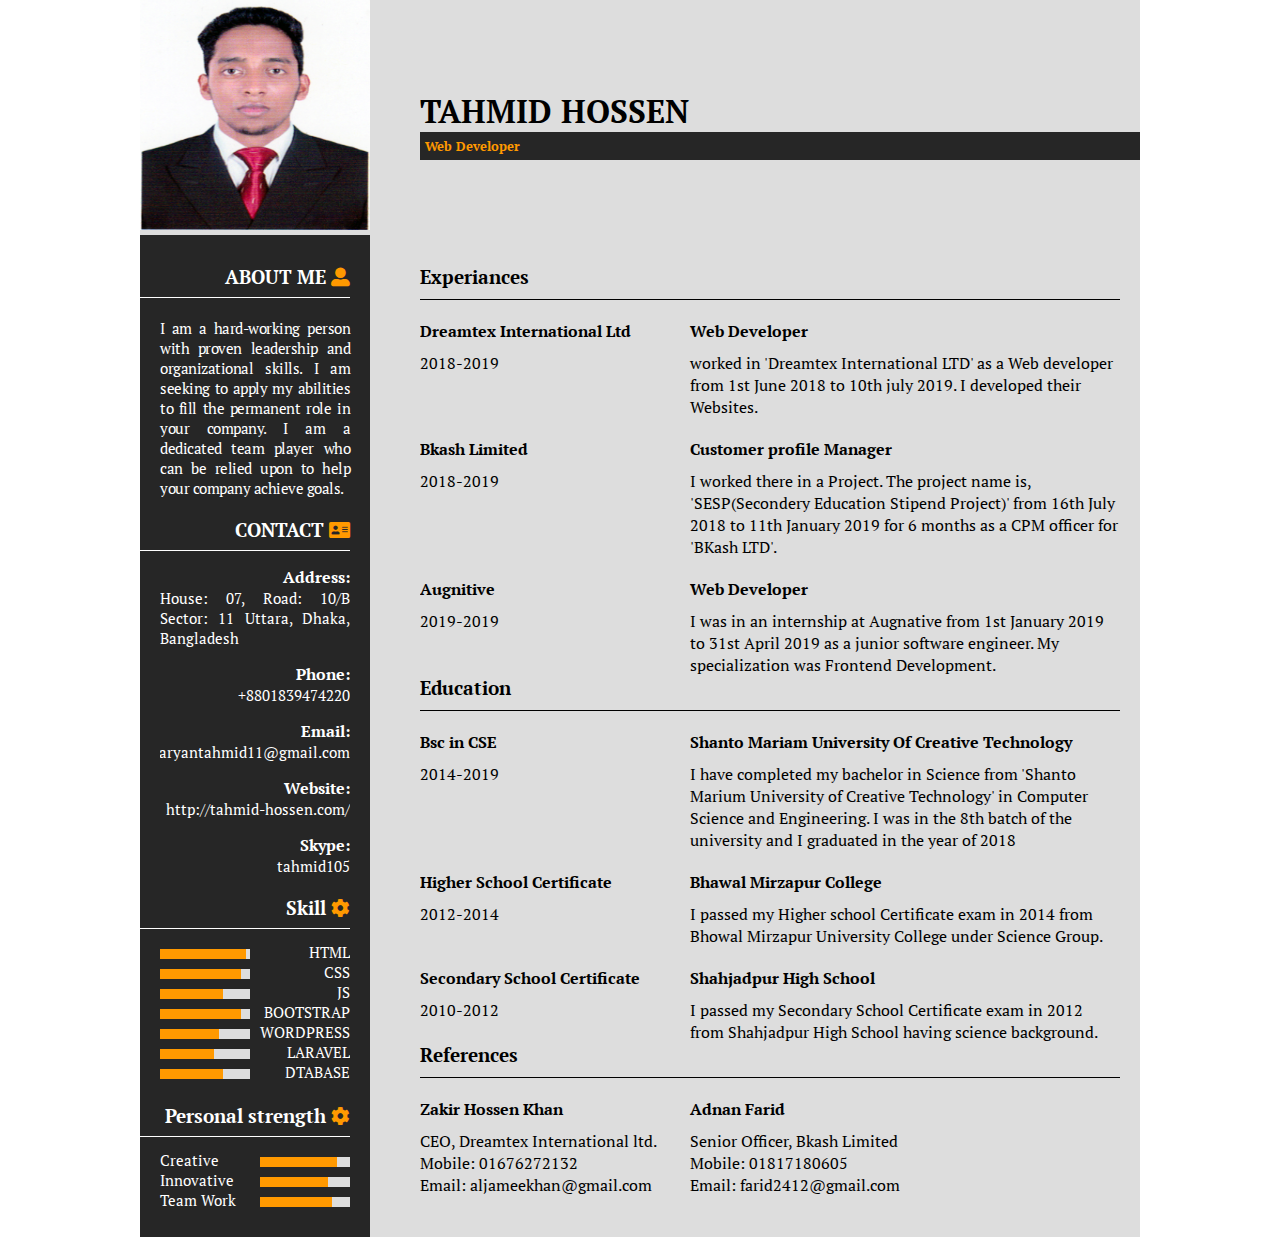
<file: cv/cv.html>
<!DOCTYPE html>
<html lang="en">
<head>
  <meta charset="UTF-8">
  <meta name="viewport" content="width=device-width, initial-scale=1.0">
  <meta http-equiv="X-UA-Compatible" content="ie=edge">
  <title>CV</title>
  <link rel="stylesheet" href="cv.css">
  <link rel="stylesheet" href="https://use.fontawesome.com/releases/v5.7.0/css/all.css">
  <link href="https://fonts.googleapis.com/css?family=PT+Serif:400,700" rel="stylesheet">
</head>
<body>
  <div class="template">
    <div class="profile-wrapper">
      <div class="profile-image">
        <img src="images/mail-07.jpg" alt="">
      </div>
      <div class="profile-details">
        <h1>TAHMID HOSSEN</h1>
        <h5>Web Developer</h5>
      </div>
    </div>
   <div class="section-wrapper">
      <div class="cv-left">
       <div class="cv-left-content">
          <div class="about-me">
            <h3>ABOUT ME <i class="fas icon-user fa-user-alt"></i></h3><br>
            <div class="left-border"></div>
            <p>I am a hard-working person with proven leadership and organizational skills. I am seeking to apply my abilities to fill the permanent role in your company. I am a dedicated team player who can be relied upon to help your company achieve goals.</p>
          </div>
          <div class="contact-me">
            <h3>CONTACT <i class="fas icon-address fa-address-card"></i></h3><br>
            <div class="left-border"></div>
            <div class="contact-details">
              <div class="contact-address">
                <h4>Address:</h4>
                <p>House: 07, Road: 10/B Sector: 11 Uttara, Dhaka, Bangladesh</p> 
              </div>

              <div class="contact-address">
                <h4>Phone:</h4> <br>
                <p>+8801839474220</p> 
              </div>

              <div class="contact-address">
                  <h4>Email:</h4> <br>
                  <p>aryantahmid11@gmail.com</p> 
              </div>

              <div class="contact-address">
                <h4>Website:</h4> <br>
                <p>http://tahmid-hossen.com/</p> 
            </div>

            <div class="contact-address">
              <h4>Skype:</h4> <br>
              <p>tahmid105</p> 
          </div>

            </div>
          </div>
          <div class="skill-area">
            <h3>Skill <i class="fas icon-skill fa-cog"></i></h3> <br>
            <div class="left-border"></div>

           <div class="skill-content">
            <div class="progress-wrapper">
              <div class="progress-bar" style="width: 95%;">
              </div>
            </div>

            <div class="skill-name">
              <p>HTML</p>
            </div>

            <div class="progress-wrapper">
              <div class="progress-bar" style="width: 90%;">
              </div>
            </div>

            <div class="skill-name">
              <p>CSS</p>
            </div>

            <div class="progress-wrapper">
              <div class="progress-bar" style="width: 70%;">
              </div>
            </div>

            <div class="skill-name">
              <p>JS</p>
            </div>

            <div class="progress-wrapper">
              <div class="progress-bar" style="width: 90%;">
              </div>
            </div>

            <div class="skill-name">
              <p>BOOTSTRAP</p>
            </div>

            <div class="progress-wrapper">
              <div class="progress-bar" style="width: 65%;">
              </div>
            </div>

            <div class="skill-name">
              <p>WORDPRESS</p>
            </div>

            <div class="progress-wrapper">
              <div class="progress-bar" style="width: 60%;">
              </div>
            </div>

            <div class="skill-name">
              <p>LARAVEL</p>
            </div>


            <div class="progress-wrapper">
              <div class="progress-bar" style="width: 70%;">
              </div>
            </div>

            <div class="skill-name">
              <p>DTABASE</p>
            </div>
           </div>

          </div>
          <div class="personal-strength-area">
            <h3>Personal strength <i class="fas icon-strength fa-cog"></i></h3><br>
            <div class="left-border"></div>
            <div class="personal-strength-content">

              <div class="strength-name">
                <p>Creative</p>
              </div>

              <div class="strength-wrapper">
                <div class="strength-bar" style="width: 85%;">
                </div>
              </div>
  
              

              <div class="strength-wrapper">
                <div class="strength-bar" style="width: 75%;">
                </div>
              </div>
  
              <div class="strength-name">
                <p>Innovative</p>
              </div>

              <div class="strength-wrapper">
                <div class="strength-bar" style="width: 80%;">
                </div>
              </div>
  
              <div class="strength-name">
                <p>Team Work</p>
              </div>
            </div>
          </div>
       </div>
     </div>
     <div class="cv-right">
       <div class="cv-right-content">
         <div class="cv-right-details">
           <h3>Experiances</h3>
           <div class="right-border"></div>
           <div class="right-details-row">
              <div class="details-left">
                  <h4>Dreamtex International Ltd</h4>
                  <p>2018-2019</p>
                </div>
                <div class="details-right">
                   <h4>Web Developer</h4>
                   <p>worked in 'Dreamtex International LTD' as a Web developer from 1st June 2018 to 10th july 2019. I developed their Websites.</p>
                </div>
           </div>

           <div class="right-details-row">
              <div class="details-left">
                  <h4>Bkash Limited</h4>
                  <p>2018-2019</p>
                </div>
                <div class="details-right">
                   <h4>Customer profile Manager</h4>
                   <p>I worked there in a Project. The project name is, 'SESP(Secondery Education Stipend Project)' from 16th July 2018 to 11th January 2019 for 6 months as a CPM officer for 'BKash LTD'.</p>
                </div>
           </div>

           <div class="right-details-row">
              <div class="details-left">
                  <h4>Augnitive</h4>
                  <p>2019-2019</p>
                </div>
                <div class="details-right">
                   <h4>Web Developer</h4>
                   <p>I was in an internship at Augnative from 1st January 2019 to 31st April 2019 as a junior software engineer. My specialization was Frontend Development.</p>
                </div>
           </div>
         </div>

         <div class="cv-right-details">
            <h3>Education</h3>
            <div class="right-border"></div>
            <div class="right-details-row">
               <div class="details-left">
                   <h4>Bsc in CSE</h4>
                   <p>2014-2019</p>
                 </div>
                 <div class="details-right">
                    <h4>Shanto Mariam University Of Creative Technology</h4>
                    <p>I have completed my bachelor in Science from 'Shanto Marium University of Creative Technology' in Computer Science and Engineering. I was in the 8th batch of the university and I graduated in the year of 2018</p>
                 </div>
            </div>
 
            <div class="right-details-row">
               <div class="details-left">
                   <h4>Higher School Certificate</h4>
                   <p>2012-2014</p>
                 </div>
                 <div class="details-right">
                    <h4>Bhawal Mirzapur College</h4>
                    <p>I passed my Higher school Certificate exam in 2014 from Bhowal Mirzapur University College under Science Group.</p>
                 </div>
            </div>
 
            <div class="right-details-row">
               <div class="details-left">
                   <h4>Secondary School Certificate</h4>
                   <p>2010-2012</p>
                 </div>
                 <div class="details-right">
                    <h4>Shahjadpur High School</h4>
                    <p>I passed my Secondary School Certificate exam in 2012 from Shahjadpur High School having science background.</p>
                 </div>
            </div>
          </div>

          <div class="cv-right-details">
              <h3>References</h3>
              <div class="right-border"></div>
              <div class="right-details-row">
                 <div class="details-left">
                     <h4>Zakir Hossen Khan</h4>
                     <p>CEO, Dreamtex International ltd. <br> Mobile: 01676272132 <br> Email: aljameekhan@gmail.com</p>
                   </div>
                   <div class="details-right">
                      <h4>Adnan Farid</h4>
                      <p>Senior Officer, Bkash Limited <br> Mobile: 01817180605 <br> Email: farid2412@gmail.com</p>
                   </div>
              </div>
            </div>
       </div>
     </div>
   </div>
  </div>
</body>
</html>
</file>
<file: css/style.css>
zzzz/*
   
    Template Name : WebRes - Personal Resume Template
    Author : UiPasta Team
    Website : http://www.uipasta.com/
    Support : http://www.uipasta.com/support/
	
	
*/



/*
   
   Table Of Content
   
   1. Global Style
   2. Preloader
   3. Home Section and Navigation Menu
   4. Qualification and Experience
   5. About
      5.1 Skills
      5.2 Subscribe
   6. Portfolio
   7. Testimonial
   8. Statistics
   9. Services
  10. Call to Action
  11. Contact Us
  12. Social Icons
  13. Footer
  14. Scroll To Top
  15. Responsive
  16. Useful Classes ( Such as : Margin, Padding, colors  "This classes will be helpful for you during designing/development time.")
  17. UiPasta Credit
 

*/



/* Global Style */

body {
    font-size: 12px;
    font-weight: 400;
    line-height: 24px;
    letter-spacing: 1px;
    height: 100%;
    font-family: 'Poppins', sans-serif;
}

html,
body {
    height: 100%
}

::selection {
    background-color: #f7639a;
    color: #ffffff;
}

::-moz-selection {
    background-color: #f7639a;
    color: #ffffff;
}

h1,
h2,
h3,
h4,
h5,
h6 {
	font-family: 'Poppins', sans-serif;
}

a {
    text-decoration: none;
}

img {
    width: 100%;
}

a {
    color: #4c9cef;
}

a:hover,
a:active,
a:focus {
    color: #f7639a;
    text-decoration: none;
	outline: none;
}

p {
    line-height: 28px;
}

b {
	font-weight: 600;
}

ul,
li {
    margin: 0;
    padding: 0;
}

fieldset {
    border: 0 none;
    margin: 0 auto;
    padding: 0;
}

.no-padding {
    padding: 0
}

.pink-color {
	color: #f7639a !important;
}

.pink-color-bg {
	background-color: #f7639a !important;
}

.section-space-padding {
    padding: 100px 0px;
}

.section-title {
    text-align: center;
}

.section-title h2 {
    margin-top: 0;
    font-weight: 600;
    font-size: 30px;
}

.section-title p {
    font-weight: 400;
	line-height: 25px;
	margin-bottom: 40px;
}

.bg-cover {
	background-repeat: no-repeat;
}

.pattern-bg {
	background: url(../images/bg/pattern-bg.png);
	background-repeat: repeat;
}

.grabbing {
	cursor: url(../images/owl-carousel/grabbing.png) 8 8, move;
}

.divider > i {
	color: #f7639a;
	font-size: 21px;
}

.divider {
	position: relative;
	width: 126px;
	margin: 0 auto;
	overflow: hidden;
	text-align: center;
}

.divider:after,
.divider:before {
	content: ' ';
	width: 43px;
	position: absolute;
	border-bottom: dotted 2px #ffffff;
	top: 50%;
	margin-top: -4px;
}

.divider:before {
	left: 0;
}

.divider:after {
	right: 0;
}

.divider.dark:after,
.divider.dark:before {
	border-color: #b2b2b2;
}

.button {
	border: none;
	border-radius: 5px;
	font-family: inherit;
	font-size: 17px;
	color: inherit;
	background: none;
	cursor: pointer;
	padding: 20px 60px;
	display: inline-block;
	text-transform: uppercase;
	letter-spacing: 1px;
	font-weight: 700;
	outline: none;
	position: relative;
	-webkit-transition: all 0.3s;
	-moz-transition: all 0.3s;
	transition: all 0.3s;
}

.button:after {
	content: '';
	position: absolute;
	z-index: -1;
	-webkit-transition: all 0.3s;
	-moz-transition: all 0.3s;
	transition: all 0.3s;
}

.button-style {
	border: 3px solid #fff;
	color: #fff;
}

.button-style:hover,
.button-style:active,
.button-style:focus {
	color: #ffffff;
	background: #4c9cef;
}

.button-style-color-2:hover,
.button-style-color-2:active,
.button-style-color-2:focus {
	color: #ffffff;
	background: #f7639a !important;
}

.button-style-dark {
	border: 3px solid #000000;
	color: #000000;
}



/* Preloader */

.preloader {
    background: #F9F9F9;
    bottom: 0;
    left: 0;
    position: fixed;
    right: 0;
    top: 0;
    z-index: 99999;
}

.preloader p {
    position: absolute;
    top: 48%;
    left: 50%;
    text-align: center;
    font-size: 20px;
    color: #333333;
}

.preloader:before, .preloader:after {
    content: "";
    width: 20px;
    height: 20px;
    position: absolute;
    top: 40%;
    left: 40%;
    background-color: #4c9cef;
    animation: squaremove 1s ease-in-out infinite;
    -webkit-animation: squaremove 1s ease-in-out infinite;
}

.preloader:after {
    bottom: 0px;
    background-color: #f7639a;
    animation-delay: 0.3s;
}

@keyframes squaremove {
  0%, 100%{
    -webkit-transform: translate(0,0) rotate(0);
    -ms-transform: translate(0,0) rotate(0);
    -o-transform: translate(0,0) rotate(0);
    transform: translate(0,0) rotate(0);
  }

  25%{
    -webkit-transform: translate(40px,40px) rotate(45deg);
    -ms-transform: translate(40px,40px) rotate(45deg);
    -o-transform: translate(40px,40px) rotate(45deg);
    transform: translate(40px,40px) rotate(45deg);
  }

  50%{
    -webkit-transform: translate(0px,80px) rotate(0deg);
    -ms-transform: translate(0px,80px) rotate(0deg);
    -o-transform: translate(0px,80px) rotate(0deg);
    transform: translate(0px,80px) rotate(0deg);
  }

  75%{
    -webkit-transform: translate(-40px,40px) rotate(45deg);
    -ms-transform: translate(-40px,40px) rotate(45deg);
    -o-transform: translate(-40px,40px) rotate(45deg);
    transform: translate(-40px,40px) rotate(45deg);
  }
}



/* Home Section and Navigation Menu */

.home-section {
    background: #f1f1f1;
    padding-top: 60px;
}

.table {
	margin-bottom: 0px;
}

.table a {
	color: #ffffff;
}

.table > tbody > tr > td {
	padding: 15px;
	border: 3px solid #e4e4e4;
}

.table tr > td {
	padding: 11px 13px;
}

tr:nth-child(1) > td {
	border-top:0px;
}

tr > td:nth-child(1){
	background-color: #ffffff;
	font-weight: 500;
	font-size: 13px;
	color: #888888;
	width: 140px;
}

tr > td:nth-child(2) {
	font-weight: 500;
	color: #ffffff;
	background: #4c9cef;
}

.header-top-area {
    position: fixed;
    left: 0;
    top: 0;
    width: 100%;
    z-index: 9999;
    -webkit-transition: all 0.4s ease-out;
    transition: all 0.4s ease-out;
}

.logo {
    padding-top: 28px;
    -webkit-transition: all 0.3s ease-out;
    transition: all 0.3s ease-out;
}

.logo a {
    display: block;
    color: #333333;
    letter-spacing: 6px;
    font-weight: 600;
    font-size: 14px;
	border-bottom: 4px solid #f7639a;
    width: 92px;
}

.navigation-menu .navbar-nav li a {
    color: #333333;
    text-transform: uppercase;
    font-size: 12px;
    letter-spacing: 1px;
    padding: 30px 15px;
    -webkit-transition: .3s;
    transition: .3s;
    font-weight: 600;
}

.navigation-menu .navbar-nav li a:hover {
    background: none;
    color: #f7639a;
    -webkit-transition: all 0.3s ease-out;
    transition: all 0.3s ease-out;
}

.nav li a:focus,
.nav li a:hover {
    background: none;
    color: #4c9cef;
    -webkit-transition: all 0.3s ease-out;
    transition: all 0.3s ease-out;
}

.navbar {
    margin: 0;
}

.navigation-background {
    -webkit-transition: all 0.3s ease-out;
    transition: all 0.3s ease-out;
    background: #4c9cef;
}

.navigation-background .logo {
    padding-top: 18px;
    -webkit-transition: all 0.3s ease-out;
    transition: all 0.3s ease-out;
}

.navigation-background .logo a {
	color: #ffffff;
}

.navigation-background .navigation-menu .navbar-nav li a {
    color: #fff;
    padding: 20px 15px;
    -webkit-transition: .3s;
    transition: .3s;
}

.navigation-background .navigation-menu .navbar-nav li a:hover {
    color: #fff;
}



/* Qualification and Experience */

.experience {
	margin-left: 70px;
	padding: 10px 0px;
}

.experience-item {
	position: relative;
	margin: 40px 0px;
}

.experience-circle {
	width: 120px;
	height: 120px;
	text-align: center;
	line-height: 35px;
	font-size: 14px;
	border-radius: 100%;
	position: absolute;
	left: -60px;
	color: #fff;
    background: #4c9cef;
	padding-top: 25px;
    box-shadow: -5px 6px 4px 0px rgba(90, 91, 95, 0.3);
}

.experience-circle i {
	display: block;
	font-size: 40px;
}

.experience-company i {
	font-size: 40px !important;
	margin-top: 15px !important;
}

.experience-circle p {
	font-size: 11px;
	margin-top: 5px;
}

.experience-content {
	margin-left: 80px;
	position: relative;
	background: #fff;
	border: 2px solid #f7639a;
	border-radius: 6px;
	padding: 20px 25px;
}

.experience-content h4 {
	line-height: 30px;
}

.experience-content:after, 
.experience-content:before {
	right: 100%;
	top: 35%;
	border: solid transparent;
	content: " ";
	height: 0;
	width: 0;
	position: absolute;
	pointer-events: none;
}

.experience-content:after {
	border-color: rgba(255, 255, 255, 0);
	border-right-color: #ffffff;
	border-width: 12px;
	margin-top: -20px;
}

.experience-content:before {
	border-color: rgba(238, 238, 238, 0);
	border-right-color: #f7639a;
	border-width: 16px;
	margin-top: -21px;
}

.experience-content p {
	color: #696969;
}

.experience-color-blue {
	border: 2px solid #4c9cef !important;
}

.experience-color-blue:before {
	border-right-color: #4c9cef !important;
}



/* About */

.about {
	background: #F9F9F9;
}

.about-me-text {
	padding: 50px;
	background-color: #ffffff;
	box-shadow: -2px 40px 34px -24px rgba(0, 0, 0, 0.2);
    border-radius: 255px 15px 225px 15px/15px 225px 15px 255px;
    border: solid 7px #4c9cef;
    border-left-color: #f7639a;
    border-right-color: #f7639a;
}

.about-me-text p:first-letter {
	font-size: 35px;
    color: #ffffff;
    background: #f7639a;
    padding: 0px 20px;
    width: 50px;
    height: 50px;
    border-radius: 50%;
    line-height: 61px;
	margin-right: 5px;
}



/* Skills */

.my-skill strong,
.my-skill span {
  font-size: 18px;
  font-weight: 400;
  padding-bottom: 6px;
  display: inline-block;
}

.my-skill .progress {
  background: #dedede;
  border-radius: 10px;
  box-shadow: none;
  height: 12px;
  margin-bottom: 30px;
}

.my-skill .progress-bar-primary {
  background: #4c9cef;
}

.modal-body .btn {
	background-color: #f7639a;
	margin-top: -68px;
    position: relative;
    margin-right: -35px;
    width: 50px;
    height: 50px;
    border-radius: 100%;
    color: #ffffff;
    line-height: 39px;
    font-size: 20px;
	outline: 0;
	box-shadow: 0px 1px 2px 0px rgba(90, 91, 95, 0.15);
    transition: all 0.3s ease-in-out;
}

.modal-body .btn:hover {
	box-shadow: 0px 16px 22px 0px rgba(90, 91, 95, 0.3);
	outline: 0;
}



/* Subscribe */

.subscribe .modal-content {
	background: url(../images/bg/subscribe-pattern.png);
	background-repeat: repeat;
}

#mc-form {
	text-align: center;
}

.mc-label {
	font-weight: 400;
}

.subscribe-form {
	margin-bottom: 15px;
	position: relative;
}

.subscribe-form .text-input {
	padding: 20px;
	border-radius: 50px;
	border: solid 1px #ffffff;
	background: #4c9cef;
	color: #ffffff;
	width: 100%;
	font-size: 15px;
	outline: none;
}

.subscribe-form .text-input::-webkit-input-placeholder {
	color: #ffffff;
	opacity: 1;
}

.subscribe-form .text-input:-moz-placeholder {
	color: #ffffff;
	opacity: 1;
}

.subscribe-form .text-input::-moz-placeholder {
	color: #ffffff;
	opacity: 1;
}

.subscribe-form .text-input:-ms-input-placeholder {
	color: #ffffff;
	opacity: 1;
}

.subscribe-form .text-input:focus::-webkit-input-placeholder {
	opacity: .5;
}

.subscribe-form .text-input:focus:-moz-input-placeholder {
	opacity: .5;
}

.subscribe-form .text-input:focus::-moz-input-placeholder {
	opacity: .5;
}

.subscribe-form .text-input:focus:-ms-input-placeholder {
	opacity: .5;
}

.subscribe-form .submit-btn {
	position: absolute;
	font-size: 18px;
	letter-spacing: 1px;
	color: #FFF;
	font-weight: 600;
	background: #f7639a;
	border: none;
	top: 5px;
	right: 5px;
	bottom: 5px;
	border-radius: 50px;
	width: 150px;
	text-align: center;
	outline: none;
}

.subscribe-form .submit-btn:active {
	opacity: .8;
}



/* Portfolio */

.portfolio {}

.portfolio-inner .mix {
    display: none;
	padding: 0px;
}

ul.portfolio {
    padding: 30px 10px;
    list-style: none;
    margin-top: 30px;
    margin-left: 8px;
    text-align: center;
    background-color: #4c9cef;
}

ul.portfolio li {
    display: inline-block;
    padding: 8px 12px;
    margin: 2px 8px;
    text-transform: capitalize;
    font-size: 14px;
    font-weight: 400;
    color: #ffffff;
    border: none;
    cursor: pointer;
    font-size: 13px;
}

ul.portfolio li:hover {
    color: #000;
    border: none;
}

ul.portfolio li.active {
    color: #ffffff;
    background-color: #f7639a;
    padding: 5px 20px;
    border-radius: 20px;
    box-shadow: 0px 1px 2px 0px rgba(90, 91, 95, 0.15);
}

.portfolio .item {
    position: relative;
}

.portfolio .item img {
    width: 100%;
}

.item {
    -webkit-transition: .3s;
    transition: .3s;
}

.portfolio .item:hover a:before{
  top: 40%;
  box-shadow: 0px 16px 22px 0px rgba(90, 91, 95, 0.3);
  -webkit-transition: all 400ms ease-in-out;
          transition: all 400ms ease-in-out;
}

.portfolio .item a:before{
  color: #ffffff;
  content: "\f00e";
  font-family: "FontAwesome";
  text-align: center;
  color: #ffffff;
  position: absolute;
  font-size: 25px;
  top: 2%;
  opacity: 0;
  left: 0%;
  right: 0%;
  background-color: #f7639a;
  width: 70px;
  height: 70px;
  border-radius: 50%;
  line-height: 70px;
  margin: 0 auto;
  -webkit-transition: all 400ms ease-in-out;
          transition: all 400ms ease-in-out;
}

.portfolio .item a:hover:before{
  opacity: 1;
}

.mfp-image-holder .mfp-close, .mfp-iframe-holder .mfp-close {
	margin-top: 50px;
    font-size: 40px;
    background-color: #f7639a;
    width: 50px;
    right: 10px;
    height: 50px;
    border-radius: 50%;
    padding-right: 13px;
}

.mfp-zoom-out-cur, .mfp-zoom-out-cur .mfp-image-holder .mfp-close {
    cursor: inherit;
}



/* Testimonial */

.testimonial-section {
    background: #F9F9F9;
}

.testimonial-carousel-list {
    padding: 30px;
    background-color: #fff;
    border-radius: 4px;
	box-shadow: 0px 1px 2px 0px rgba(90, 91, 95, 0.15);
    transition: all 0.3s ease-in-out;
}

.testimonial-carousel-list:hover {
    box-shadow: 0px 16px 22px 0px rgba(90, 91, 95, 0.3);
    top: -5px;
}

.testimonial-word {
    padding: 0px 100px;
}

.testimonial-word img {
	margin: 0 auto;
    max-width: 140px;
}

.testimonial-word h2 {
    font-size: 12px;
    text-transform: uppercase;
	color: #4c9cef;
    font-weight: 700;
    letter-spacing: 4px;
    margin: 20px 0px;
}

.testimonial-word p {
    line-height: 25px;
}

.owl-navi {
	color: #ffffff;
}

.owl-theme .owl-controls .owl-buttons div {
    display: inline-block;
    zoom: 1;
    margin: 5px;
	margin-top: -32px;
    padding: 7px 13px;
	background-color: transparent;
    opacity: 1;
    -webkit-border-radius: 4px;
    -moz-border-radius: 4px;
    border-radius: 100%;
    width: 65px;
    height: 65px;
    line-height: 60px;
    background-color: #4c9cef;
	transition: all 0.3s ease-in-out;
}

.owl-theme .owl-controls .owl-buttons div:hover {
	background-color: #f7639a;
}

.owl-prev, .owl-next {
  position: absolute;
  top: 50%;
  padding: 5px;
  margin: 0;
  z-index: 100;
  cursor: pointer;
}

.owl-prev {
  left: -40px;
}

.owl-next {
  right: -40px;
}



/* Statistics */

.statistics-section {
    background: linear-gradient(rgba(0, 0, 0, .9),rgba(0, 0, 0, .9)), url(../images/bg/statistics.jpg);
    background-size: cover;
	background-attachment: fixed;
}

.statistics {
  padding: 35px;
  margin-top: 20px;
  margin-bottom: 20px;
  overflow: hidden;
  border-radius: 10px;
}

.statistics.block .statistics-icon,
.statistics.block .statistics-content {
  width: auto;
  float: none;
  text-align: center;
}

.statistics-icon {
  text-align: center;
  font-size: 50px;
  color: #ffffff;
}

.statistics-content {
  text-align: center;
  margin-top: 25px;
  color: #ffffff;
}

.statistics-content > h5 {
  font-size: 34px;
  margin-top: 0;
}

.statistics-content > span {
  display: block;
  font-weight: 500;
  font-size: 12px;
  letter-spacing: 1px;
}



/* Services */

.services-section {
  background-color: #F9F9F9;
}

.services-section hr {
  border-bottom: 2px solid #4c9cef;
  width: 42px;
  margin: 0 auto;
}

.services-section .services-detail {
    border-radius: 100%;
    background-color: #ffffff;
    box-shadow: 0px 1px 2px 0px rgba(90, 91, 95, 0.15);
    transition: all 0.3s ease-in-out;
    position: relative;
    width: 300px;
    height: 300px;
    text-align: center;
    margin: 0 auto;
    margin-bottom: 30px;
}

.services-section .services-detail:hover {
    border-bottom-right-radius: 4px;
    box-shadow: 0px 16px 22px 0px rgba(90, 91, 95, 0.3);
    top: -5px;
}

.services-section .services-detail i {
   font-size: 42px;
   margin-top: 88px;
   display: inline-block;
   vertical-align: middle;
}



/* Call to Action */

.call-to-action {
	background: url(../images/bg/call-to-action.png);
	background-attachment: fixed;
	background-repeat: repeat;
}

.call-to-action h2 {
	font-size: 30px;
	color: #ffffff;
}



/* Contact Us */

.contact-us {
	padding: 50px;
    background-color: #ffffff;
    box-shadow: -2px 40px 34px -24px rgba(0, 0, 0, 0.2);
    border-radius: 255px 15px 225px 15px/15px 225px 15px 255px;
    border: solid 7px #4c9cef;
    border-left-color: #f7639a;
    border-right-color: #f7639a;
}

.contact-us-detail {
    position: absolute;
    left: 83%;
    top: -4%;
    background-color: #4c9cef;
    padding: 10px 20px;
    border-radius: 5px;
    font-weight: 600;
}

.contact-us-detail:hover {
	background-color: #f7639a;
}

.contact-us-detail a {
	color: #ffffff;
}

.contact-us-detail a:hover {
	color: #ffffff;
}

.form-group {
	margin-bottom: 25px;
}

.form-control {
	border: 2px solid transparent;
	height: 50px;
	border-radius: 2px; -webkit-border-radius: 2px; -moz-border-radius: 2px; -ms-border-radius: 2px; -o-border-radius: 2px;
	-webkit-box-shadow: 0 1px 4px 0 rgba(0, 0, 0, 0.14);
	   -moz-box-shadow: 0 1px 4px 0 rgba(0, 0, 0, 0.14);
	    -ms-box-shadow: 0 1px 4px 0 rgba(0, 0, 0, 0.14);
		 -o-box-shadow: 0 1px 4px 0 rgba(0, 0, 0, 0.14);
			box-shadow: 0 1px 4px 0 rgba(0, 0, 0, 0.14);
	-webkit-transition:all 150ms ease-in-out 0s;
	   -moz-transition:all 150ms ease-in-out 0s;
	    -ms-transition:all 150ms ease-in-out 0s;
	     -o-transition:all 150ms ease-in-out 0s;
		    transition:all 150ms ease-in-out 0s;
}
.form-control:focus {
	border-color: #171717;
	-webkit-box-shadow: none;
	   -moz-box-shadow: none;
	    -ms-box-shadow: none;
		 -o-box-shadow: none;
			box-shadow: none;
}

.form-control:focus {
	border-color: #4c9cef;
	border-width: 2px;
}



/* Social Icons */

.social-icon {
  list-style: none;
  padding-left: 0;
  margin: 0;
  text-align: center;
}

.social-icon:before,
.social-icon:after {
  content: " ";
  display: table;
}

.social-icon:after {
  clear: both;
}

.social-icon li {
  display: inline-block;
  margin: 2px 4px;
}

.social-icon li a {
  display: block;
  width: 60px;
  height: 60px;
  line-height: 66px;
  color: #fff;
  text-align: center;
  border: 0 none;
  border-radius: 50%;
  font-size: 27px;
  box-shadow: 0px 1px 2px 0px rgba(90, 91, 95, 0.15);
  transition: all 0.3s ease-in-out;
}

.social-icon li a:hover {
   box-shadow: 0px 8px 15px 0px rgba(90, 91, 95, 0.33);
}

.facebook {
   background-color: #3b5998;
}

.twitter {
   background-color: #1da1f2;
}

.google-plus {
   background-color: #dd4b39;
}

.instagram {
   background-color: #464545;
}

.linkedin {
   background-color: #0077b5;
}

.pinterest {
   background-color: #bd081c;
}

.youtube {
   background-color: #cd201f;
}

.vimeo {
   background-color: #1ab7ea;
}

.dribbble {
   background-color: #ea4c89;
}

.behance {
   background-color: #1769ff;
}

.flickr {
   background-color: #ff0084;
}

.tumblr {
   background-color: #35465c;
}

.foursquare {
   background-color: #f94877;
}

.github {
   background-color: #333333;
}

.skype {
   background-color: #00aff0;
}



/* Footer */

.footer-section {
    background: url(../images/bg/footer-bg.png);
	background-repeat: repeat;
    padding: 80px 0px;
    color: #f8f8f8;
}

.footer-section p {
    font-size: 14px;
}



/* Scroll To Top */

.scroll-to-top {
    background-color: #4c9cef;
    display: none;
    width: 60px;
    height: 60px;
    font-size: 25px;
	border-radius: 100%;
    line-height: 67px;
    text-align: center;
    color: #fff;
    position: fixed;
    right: 20px;
    bottom: 30px;
    z-index: 999;
    box-shadow: 0px 1px 2px 0px rgba(90, 91, 95, 0.15);
    transition: all 0.3s ease-in-out;
}

.scroll-to-top:hover,
.scroll-to-top:focus {
    background-color: #f7639a;
    color: #ffffff;
    box-shadow: 0px 16px 22px 0px rgba(90, 91, 95, 0.3);
}



/* Responsive */

@media only screen and (max-width: 1199px) {
	.experience-circle i {
		font-size: 30px;
	}
	
	.experience-content{
		margin-left: 75px;
	}
	
	.experience-content:after, 
	.experience-content:before {
		top: 30%;
	}
}


@media only screen and (min-width: 767px) and (max-width: 991px) {
    .navigation-menu .navbar-nav li a {
        padding: 30px 11px;
        font-size: 12px;
    }
    
	.navigation-background .navigation-menu .navbar-nav li a {
        padding: 30px 11px;
        font-size: 12px;
    }
	
	.navigation-background .logo {
		padding-top: 28px;
	}
	
	.margin-left-setting {
		margin-left: 0px !important;
	}
}


@media only screen and (max-width: 991px) {
     .call-to-action h2 {
        font-size: 20px;
	 }
}


@media only screen and (max-width: 767px) {
    .navbar-toggle .icon-bar {
        background: #f7639a;
    }
    
	.navigation-background .navbar-toggle .icon-bar {
        background: #ffffff;
    }
    
	.navbar-toggle {
        margin-right: 0px;
        margin-top: -30px;
    }
    
	.navbar {
        min-height: 0px;
    }
    
	.navigation-menu .navbar-nav li a {
        padding: 11px 15px;
		color: #ffffff;
    }
    
	.navigation-menu .navbar-nav li a:hover {
        color: #ffffff;
    }
    
	.navigation-background .navigation-menu .navbar-nav li a:hover {
        color: #ffffff;
    }
    
	.navigation-background .navigation-menu .navbar-nav li a {
        padding: 11px 15px;
    }
    
	.navbar-fixed-bottom .navbar-collapse,
    .navbar-fixed-top .navbar-collapse {
        max-height: 420px;
    }
    
	.navbar-toggle {
        margin-top: -30px;
    }
    
	.navbar-collapse {
        background: #4c9cef;
    }
    
	.navigation-background .navbar-collapse {
        background: #4c9cef;
    }
    
	.section-title h2 {
        font-size: 22px;
    }
    
	.testimonial-word {
        padding: 0;
    }
    
	.testimonial-carousel-list {
        margin-top: 0px;
    }
    
	.call-to-action h2 {
        font-size: 18px;
        line-height: 35px;
	}
    
	.contact-us-detail {
        left: 39%;
    }
    
	.owl-prev {
        left: 5px;
    }
    
	.owl-next {
        right: 5px;
    }
    
	.scroll-to-top {
        width: 45px !important;
        height: 45px !important;
        font-size: 20px !important;
        line-height: 52px !important;
        right: 8px !important;
        bottom: 15px !important;
    }
}


@media only screen and (max-width: 555px) {
	.social-icon li a {
         width: 40px;
         height: 40px;
         line-height: 44px;
         font-size: 16px;
      }
	  
     .section-title h2 {
         font-size: 16px;
		 font-weight: 500;
       }
	 
      .section-title p {
         font-weight: 300;
         font-size: 12px;
      }
	  
	  .statistics-content > h5 {
        font-size: 20px;
      }
	  
      .statistics-content > span {
        font-size: 10px;
      }
	  
      .statistics-icon {
        font-size: 30px;
      }
	  
      .services-section hr {
          width: 35px;
      }
	  
	  .services-section h3 {
          font-size: 12px;
      }

      .services-section .services-detail {
          width: 180px;
          height: 180px;
      }

      .services-section .services-detail i {
          font-size: 30px;
          margin-top: 45px;
      }
	  
      .owl-theme .owl-controls .owl-buttons div {
          padding: 6px 10px;
          width: 40px;
          height: 40px;
          line-height: 36px;
		  font-size: 8px;
       }
	   
      .contact-us-detail {
          left: 30%;
       }
}


@media only screen and (max-width: 500px) {
	.experience {
		margin-left: 0px;
		border: 0px;
	}
	
	.experience-circle {
		margin: 0 auto;
		position: static;
		margin-bottom: 20px;
	}
	
	.experience-content {
		padding: 10px 15px;
		margin-left: 0px;
		text-align: center;
	}
	
	.experience-content:after, 
	.experience-content:before {
		display: none;
	}
}


@media only screen and (max-width: 449px) {
	   .button {
		   font-size: 13px;
		   padding: 14px 28px;
		   font-weight: 600;
	   }
	   
	   .contact-us-detail {
          left: 25%;
       }
}



/* Useful Classes */


/* Spacing ( with Margin and Padding ) */

/* Margin */

.margin-0 {
	margin: 0px !important;
}

/* Margin Top */

.margin-top-0 {
	margin-top: 0px !important;
}

.margin-top-10 {
	margin-top: 10px !important;
}

.margin-top-20 {
	margin-top: 20px !important;
}

.margin-top-30 {
	margin-top: 30px !important;
}

.margin-top-40 {
	margin-top: 40px !important;
}

.margin-top-50 {
	margin-top: 50px !important;
}

.margin-top-60 {
	margin-top: 60px !important;
}

.margin-top-70 {
	margin-top: 70px !important;
}

.margin-top-80 {
	margin-top: 80px !important;
}

.margin-top-90 {
	margin-top: 90px !important;
}

.margin-top-100 {
	margin-top: 100px !important;
}

.margin-top-120 {
	margin-top: 120px !important;
}

.margin-top-150 {
	margin-top: 150px !important;
}

.margin-top-200 {
	margin-top: 200px !important;
}


/* Margin Bottom */

.margin-bottom-0 {
	margin-bottom: 0px !important;
}

.margin-bottom-10 {
	margin-bottom: 10px !important;
}

.margin-bottom-20 {
	margin-bottom: 20px !important;
}

.margin-bottom-30 {
	margin-bottom: 30px !important;
}

.margin-bottom-40 {
	margin-bottom: 40px !important;
}

.margin-bottom-50 {
	margin-bottom: 50px !important;
}

.margin-bottom-60 {
	margin-bottom: 60px !important;
}

.margin-bottom-70 {
	margin-bottom: 70px !important;
}

.margin-bottom-80 {
	margin-bottom: 80px !important;
}

.margin-bottom-90 {
	margin-bottom: 90px !important;
}

.margin-bottom-100 {
	margin-bottom: 100px !important;
}

.margin-bottom-120 {
	margin-bottom: 120px !important;
}

.margin-bottom-150 {
	margin-bottom: 150px !important;
}

.margin-bottom-200 {
	margin-bottom: 200px !important;
}



/* Padding */

.padding-0 {
	padding: 0px !important;
}


/* Padding Top */

.padding-top-0 {
	padding-top: 0px !important;
}

.padding-top-10 {
	padding-top: 10px !important;
}

.padding-top-20 {
	padding-top: 20px !important;
}

.padding-top-30 {
	padding-top: 30px !important;
}

.padding-top-40 {
	padding-top: 40px !important;
}

.padding-top-50 {
	padding-top: 50px !important;
}

.padding-top-60 {
	padding-top: 60px !important;
}

.padding-top-70 {
	padding-top: 70px !important;
}

.padding-top-80 {
	padding-top: 80px !important;
}

.padding-top-90 {
	padding-top: 90px !important;
}

.padding-top-100 {
	padding-top: 100px !important;
}

.padding-top-120 {
	padding-top: 120px !important;
}

.padding-top-150 {
	padding-top: 150px !important;
}

.padding-top-200 {
	padding-top: 200px !important;
}


/* Padding Bottom */

.padding-bottom-0 {
	padding-bottom: 0px !important;
}

.padding-bottom-10 {
	padding-bottom: 10px !important;
}

.padding-bottom-20 {
	padding-bottom: 20px !important;
}

.padding-bottom-30 {
	padding-bottom: 30px !important;
}

.padding-bottom-40 {
	padding-bottom: 40px !important;
}

.padding-bottom-50 {
	padding-bottom: 50px !important;
}

.padding-bottom-60 {
	padding-bottom: 60px !important;
}

.padding-bottom-70 {
	padding-bottom: 70px !important;
}

.padding-bottom-80 {
	padding-bottom: 80px !important;
}

.padding-bottom-90 {
	padding-bottom: 90px !important;
}

.padding-bottom-100 {
	padding-bottom: 100px !important;
}

.padding-bottom-120 {
	padding-bottom: 120px !important;
}

.padding-bottom-150 {
	padding-bottom: 150px !important;
}

.padding-bottom-200 {
	padding-bottom: 200px !important;
}



/* Colors */

.color-1 {
	color: #f306a0;
}

.color-2 {
	color: #d60bfb;
}

.color-3 {
	color: #d8be10;
}

.color-4 {
	color: #0fd28a;
}

.color-5 {
	color: #f97400;
}

.color-6 {
	color: #08a6f3;
}



/* Background Color */

.bg-color-1 {
	background-color: #f306a0;
}

.bg-color-2 {
	background-color: #d60bfb;
}

.bg-color-3 {
	background-color: #d8be10;
}

.bg-color-4 {
	background-color: #0fd28a;
}

.bg-color-5 {
	background-color: #f97400;
}

.bg-color-6 {
	background-color: #08a6f3;
}



/* Tooltip Styles */

.tooltip-inner {
	font-style: italic;
	padding: 10px 12px;
	min-width: 150px;
	width: 100%;
}

.tooltip.top {
	margin-top:-15px;
}

.tooltip.bottom {
	margin-top:15px;
	bottom: auto;
	left: auto;
	right: auto;
}

.tooltip.left {
	margin-right:15px;
}

.tooltip.right {
	margin-left:15px;
}

.tooltip-color .tooltip-inner {
	color: #fff;
}



/* UiPasta Credit */

.uipasta-credit {
	color: #333333;
	text-align: center;
}

.uipasta-credit a {
	color: #4c9cef;
	font-weight: 600;
}

.uipasta-credit a:hover {
	color: #f7639a;
}
</file>
<file: css/cv.css>
* {
  margin: 0;
  padding: 0;
  -webkit-box-sizing: border-box;
          box-sizing: border-box;
}

.left-border {
  width: 210px;
  height: 1px;
  margin-top: 10px;
  background-color: #fff;
}

.right-border {
  width: 700px;
  height: 1px;
  margin-top: 10px;
  background-color: #000;
}

.template {
  width: 1000px;
  margin: 0 auto;
  font-family: "PT Serif", serif;
  background-color: #ddd;
  overflow: hidden;
}

.template .profile-wrapper {
  overflow: hidden;
}

.template .profile-wrapper .profile-image {
  width: 230px;
  float: left;
  overflow: hidden;
  margin-right: 50px;
}

.template .profile-wrapper .profile-image img {
  width: 230px;
  height: 230px;
}

.template .profile-wrapper .profile-details {
  width: 720px;
  float: left;
  margin-top: 90px;
  overflow: hidden;
}

.template .profile-wrapper .profile-details h5 {
  background-color: #262626;
  color: #ff9900;
  padding: 5px;
}

.template .section-wrapper .cv-left {
  width: 230px;
  background-color: #262626;
  float: left;
  overflow: hidden;
  padding-bottom: 20px;
}

.template .section-wrapper .cv-left .cv-left-content {
  padding-top: 30px;
  padding-right: 20px;
}

.template .section-wrapper .cv-left .cv-left-content .about-me {
  color: #fff;
}

.template .section-wrapper .cv-left .cv-left-content .about-me h3 {
  float: right;
}

.template .section-wrapper .cv-left .cv-left-content .about-me h3 .icon-user {
  color: #ff9900;
}

.template .section-wrapper .cv-left .cv-left-content .about-me p {
  padding-top: 20px;
  padding-left: 20px;
  text-align: justify;
  letter-spacing: -0.5px;
  font-size: 15px;
}

.template .section-wrapper .cv-left .cv-left-content .contact-me {
  padding-top: 20px;
  color: #fff;
}

.template .section-wrapper .cv-left .cv-left-content .contact-me h3 {
  float: right;
}

.template .section-wrapper .cv-left .cv-left-content .contact-me h3 .icon-address {
  color: #ff9900;
}

.template .section-wrapper .cv-left .cv-left-content .contact-me .contact-details {
  padding-left: 20px;
}

.template .section-wrapper .cv-left .cv-left-content .contact-me .contact-details .contact-address {
  padding-top: 15px;
  overflow: hidden;
}

.template .section-wrapper .cv-left .cv-left-content .contact-me .contact-details .contact-address h4 {
  float: right;
}

.template .section-wrapper .cv-left .cv-left-content .contact-me .contact-details .contact-address p {
  float: right;
  text-align: justify;
  font-size: 15px;
}

.template .section-wrapper .cv-left .cv-left-content .skill-area {
  color: #fff;
  padding-top: 20px;
  overflow: hidden;
}

.template .section-wrapper .cv-left .cv-left-content .skill-area h3 {
  float: right;
}

.template .section-wrapper .cv-left .cv-left-content .skill-area h3 .icon-skill {
  color: #ff9900;
}

.template .section-wrapper .cv-left .cv-left-content .skill-area .skill-content {
  padding-top: 20px;
}

.template .section-wrapper .cv-left .cv-left-content .skill-area .skill-content .progress-wrapper {
  width: 90px;
  height: 10px;
  background-color: #ddd;
  float: left;
  margin-left: 20px;
  margin-bottom: 10px;
}

.template .section-wrapper .cv-left .cv-left-content .skill-area .skill-content .progress-wrapper .progress-bar {
  height: 100%;
  background-color: #ff9900;
}

.template .section-wrapper .cv-left .cv-left-content .skill-area .skill-content .skill-name {
  float: right;
  margin-top: -7px;
}

.template .section-wrapper .cv-left .cv-left-content .skill-area .skill-content .skill-name p {
  font-size: 15px;
}
.template .section-wrapper .cv-left .cv-left-content .personal-strength-area {
  color: #fff;
  padding-top: 15px;
  overflow: hidden;
}
.template .section-wrapper .cv-left .cv-left-content .personal-strength-area h3 {
  float: right;
}

.template .section-wrapper .cv-left .cv-left-content .personal-strength-area h3 .icon-strength {
  color: #ff9900;
}
.template .section-wrapper .cv-left .cv-left-content .personal-strength-area .personal-strength-content {
  padding-top: 20px;
}

.template .section-wrapper .cv-left .cv-left-content .personal-strength-area .personal-strength-content .strength-wrapper {
  width: 90px;
  height: 10px;
  background-color: #ddd;
  float: right;
  margin-bottom: 10px;
  margin-left: 20px;
}

.template .section-wrapper .cv-left .cv-left-content .personal-strength-area .personal-strength-content .strength-wrapper .strength-bar {
  height: 100%;
  background-color: #ff9900;
}

.template .section-wrapper .cv-left .cv-left-content .personal-strength-area .personal-strength-content .strength-name {
  float: left;
  margin-top: -7px;
  margin-left: 20px;
  
}

.template .section-wrapper .cv-left .cv-left-content .personal-strength-area .personal-strength-content .strength-name p {
  font-size: 15px;
}
.template .section-wrapper .cv-right {
  float: right;
}

.template .section-wrapper .cv-right .cv-right-content {
  width: 700px;
  margin-right: 20px;
  padding-top: 30px;
}

.template .section-wrapper .cv-right .cv-right-content .cv-right-details .right-details-row {
  width: 700px;
  overflow: hidden;
}

.template .section-wrapper .cv-right .cv-right-content .cv-right-details .right-details-row .details-left {
  width: 250px;
  float: left;
  margin-right: 20px;
  margin-top: 20px;
}

.template .section-wrapper .cv-right .cv-right-content .cv-right-details .right-details-row .details-left h4 {
  margin-bottom: 10px;
}

.template .section-wrapper .cv-right .cv-right-content .cv-right-details .right-details-row .details-right {
  width: 430px;
  float: left;
  margin-top: 20px;
}

.template .section-wrapper .cv-right .cv-right-content .cv-right-details .right-details-row .details-right h4 {
  margin-bottom: 10px;
}
/*# sourceMappingURL=style.css.map */
</file>
<file: cv/cv.css>
* {
  margin: 0;
  padding: 0;
  -webkit-box-sizing: border-box;
          box-sizing: border-box;
}

.left-border {
  width: 210px;
  height: 1px;
  margin-top: 10px;
  background-color: #fff;
}

.right-border {
  width: 700px;
  height: 1px;
  margin-top: 10px;
  background-color: #000;
}

.template {
  width: 1000px;
  margin: 0 auto;
  font-family: "PT Serif", serif;
  background-color: #ddd;
  overflow: hidden;
}

.template .profile-wrapper {
  overflow: hidden;
}

.template .profile-wrapper .profile-image {
  width: 230px;
  float: left;
  overflow: hidden;
  margin-right: 50px;
}

.template .profile-wrapper .profile-image img {
  width: 230px;
  height: 230px;
}

.template .profile-wrapper .profile-details {
  width: 720px;
  float: left;
  margin-top: 90px;
  overflow: hidden;
}

.template .profile-wrapper .profile-details h5 {
  background-color: #262626;
  color: #ff9900;
  padding: 5px;
}

.template .section-wrapper .cv-left {
  width: 230px;
  background-color: #262626;
  float: left;
  overflow: hidden;
  padding-bottom: 20px;
}

.template .section-wrapper .cv-left .cv-left-content {
  padding-top: 30px;
  padding-right: 20px;
}

.template .section-wrapper .cv-left .cv-left-content .about-me {
  color: #fff;
}

.template .section-wrapper .cv-left .cv-left-content .about-me h3 {
  float: right;
}

.template .section-wrapper .cv-left .cv-left-content .about-me h3 .icon-user {
  color: #ff9900;
}

.template .section-wrapper .cv-left .cv-left-content .about-me p {
  padding-top: 20px;
  padding-left: 20px;
  text-align: justify;
  letter-spacing: -0.5px;
  font-size: 15px;
}

.template .section-wrapper .cv-left .cv-left-content .contact-me {
  padding-top: 20px;
  color: #fff;
}

.template .section-wrapper .cv-left .cv-left-content .contact-me h3 {
  float: right;
}

.template .section-wrapper .cv-left .cv-left-content .contact-me h3 .icon-address {
  color: #ff9900;
}

.template .section-wrapper .cv-left .cv-left-content .contact-me .contact-details {
  padding-left: 20px;
}

.template .section-wrapper .cv-left .cv-left-content .contact-me .contact-details .contact-address {
  padding-top: 15px;
  overflow: hidden;
}

.template .section-wrapper .cv-left .cv-left-content .contact-me .contact-details .contact-address h4 {
  float: right;
}

.template .section-wrapper .cv-left .cv-left-content .contact-me .contact-details .contact-address p {
  float: right;
  text-align: justify;
  font-size: 15px;
}

.template .section-wrapper .cv-left .cv-left-content .skill-area {
  color: #fff;
  padding-top: 20px;
  overflow: hidden;
}

.template .section-wrapper .cv-left .cv-left-content .skill-area h3 {
  float: right;
}

.template .section-wrapper .cv-left .cv-left-content .skill-area h3 .icon-skill {
  color: #ff9900;
}

.template .section-wrapper .cv-left .cv-left-content .skill-area .skill-content {
  padding-top: 20px;
}

.template .section-wrapper .cv-left .cv-left-content .skill-area .skill-content .progress-wrapper {
  width: 90px;
  height: 10px;
  background-color: #ddd;
  float: left;
  margin-left: 20px;
  margin-bottom: 10px;
}

.template .section-wrapper .cv-left .cv-left-content .skill-area .skill-content .progress-wrapper .progress-bar {
  height: 100%;
  background-color: #ff9900;
}

.template .section-wrapper .cv-left .cv-left-content .skill-area .skill-content .skill-name {
  float: right;
  margin-top: -7px;
}

.template .section-wrapper .cv-left .cv-left-content .skill-area .skill-content .skill-name p {
  font-size: 15px;
}
.template .section-wrapper .cv-left .cv-left-content .personal-strength-area {
  color: #fff;
  padding-top: 15px;
  overflow: hidden;
}
.template .section-wrapper .cv-left .cv-left-content .personal-strength-area h3 {
  float: right;
}

.template .section-wrapper .cv-left .cv-left-content .personal-strength-area h3 .icon-strength {
  color: #ff9900;
}
.template .section-wrapper .cv-left .cv-left-content .personal-strength-area .personal-strength-content {
  padding-top: 20px;
}

.template .section-wrapper .cv-left .cv-left-content .personal-strength-area .personal-strength-content .strength-wrapper {
  width: 90px;
  height: 10px;
  background-color: #ddd;
  float: right;
  margin-bottom: 10px;
  margin-left: 20px;
}

.template .section-wrapper .cv-left .cv-left-content .personal-strength-area .personal-strength-content .strength-wrapper .strength-bar {
  height: 100%;
  background-color: #ff9900;
}

.template .section-wrapper .cv-left .cv-left-content .personal-strength-area .personal-strength-content .strength-name {
  float: left;
  margin-top: -7px;
  margin-left: 20px;
  
}

.template .section-wrapper .cv-left .cv-left-content .personal-strength-area .personal-strength-content .strength-name p {
  font-size: 15px;
}
.template .section-wrapper .cv-right {
  float: right;
}

.template .section-wrapper .cv-right .cv-right-content {
  width: 700px;
  margin-right: 20px;
  padding-top: 30px;
}

.template .section-wrapper .cv-right .cv-right-content .cv-right-details .right-details-row {
  width: 700px;
  overflow: hidden;
}

.template .section-wrapper .cv-right .cv-right-content .cv-right-details .right-details-row .details-left {
  width: 250px;
  float: left;
  margin-right: 20px;
  margin-top: 20px;
}

.template .section-wrapper .cv-right .cv-right-content .cv-right-details .right-details-row .details-left h4 {
  margin-bottom: 10px;
}

.template .section-wrapper .cv-right .cv-right-content .cv-right-details .right-details-row .details-right {
  width: 430px;
  float: left;
  margin-top: 20px;
}

.template .section-wrapper .cv-right .cv-right-content .cv-right-details .right-details-row .details-right h4 {
  margin-bottom: 10px;
}
.shakib {
  width: 1100px;
  height: 1000px;
  background-color: #ddd;
  margin: 0 auto;
}
.shakib-wrapper {
  width: 500px;
  height: 10px;
  background-color: #000;
  margin-bottom: 20px;
  overflow: hidden;
}
.shakib-bar {
  height: 100%;
  
  background-color: #fff;
}
/*# sourceMappingURL=style.css.map */
</file>
<file: css/plugin.css>
/* Table Of Content 

  1. Bootstrap
  2. Magnific Popup
  3. Owl Carousel
  4. Font Awesome
  5. Simple Line Icons

*/



/*!
 * Bootstrap v3.3.7 (http://getbootstrap.com)
 * Copyright 2011-2016 Twitter, Inc.
 * Licensed under MIT (https://github.com/twbs/bootstrap/blob/master/LICENSE)
 *//*! normalize.css v3.0.3 | MIT License | github.com/necolas/normalize.css */html{font-family:sans-serif;-webkit-text-size-adjust:100%;-ms-text-size-adjust:100%}body{margin:0}article,aside,details,figcaption,figure,footer,header,hgroup,main,menu,nav,section,summary{display:block}audio,canvas,progress,video{display:inline-block;vertical-align:baseline}audio:not([controls]){display:none;height:0}[hidden],template{display:none}a{background-color:transparent}a:active,a:hover{outline:0}abbr[title]{border-bottom:1px dotted}b,strong{font-weight:700}dfn{font-style:italic}h1{margin:.67em 0;font-size:2em}mark{color:#000;background:#ff0}small{font-size:80%}sub,sup{position:relative;font-size:75%;line-height:0;vertical-align:baseline}sup{top:-.5em}sub{bottom:-.25em}img{border:0}svg:not(:root){overflow:hidden}figure{margin:1em 40px}hr{height:0;-webkit-box-sizing:content-box;-moz-box-sizing:content-box;box-sizing:content-box}pre{overflow:auto}code,kbd,pre,samp{font-family:monospace,monospace;font-size:1em}button,input,optgroup,select,textarea{margin:0;font:inherit;color:inherit}button{overflow:visible}button,select{text-transform:none}button,html input[type=button],input[type=reset],input[type=submit]{-webkit-appearance:button;cursor:pointer}button[disabled],html input[disabled]{cursor:default}button::-moz-focus-inner,input::-moz-focus-inner{padding:0;border:0}input{line-height:normal}input[type=checkbox],input[type=radio]{-webkit-box-sizing:border-box;-moz-box-sizing:border-box;box-sizing:border-box;padding:0}input[type=number]::-webkit-inner-spin-button,input[type=number]::-webkit-outer-spin-button{height:auto}input[type=search]{-webkit-box-sizing:content-box;-moz-box-sizing:content-box;box-sizing:content-box;-webkit-appearance:textfield}input[type=search]::-webkit-search-cancel-button,input[type=search]::-webkit-search-decoration{-webkit-appearance:none}fieldset{padding:.35em .625em .75em;margin:0 2px;border:1px solid silver}legend{padding:0;border:0}textarea{overflow:auto}optgroup{font-weight:700}table{border-spacing:0;border-collapse:collapse}td,th{padding:0}/*! Source: https://github.com/h5bp/html5-boilerplate/blob/master/src/css/main.css */@media print{*,:after,:before{color:#000!important;text-shadow:none!important;background:0 0!important;-webkit-box-shadow:none!important;box-shadow:none!important}a,a:visited{text-decoration:underline}a[href]:after{content:" (" attr(href) ")"}abbr[title]:after{content:" (" attr(title) ")"}a[href^="javascript:"]:after,a[href^="#"]:after{content:""}blockquote,pre{border:1px solid #999;page-break-inside:avoid}thead{display:table-header-group}img,tr{page-break-inside:avoid}img{max-width:100%!important}h2,h3,p{orphans:3;widows:3}h2,h3{page-break-after:avoid}.navbar{display:none}.btn>.caret,.dropup>.btn>.caret{border-top-color:#000!important}.label{border:1px solid #000}.table{border-collapse:collapse!important}.table td,.table th{background-color:#fff!important}.table-bordered td,.table-bordered th{border:1px solid #ddd!important}}@font-face{font-family:'Glyphicons Halflings';src:url(../fonts/glyphicons-halflings-regular.eot);src:url(../fonts/glyphicons-halflings-regular.eot?#iefix) format('embedded-opentype'),url(../fonts/glyphicons-halflings-regular.woff2) format('woff2'),url(../fonts/glyphicons-halflings-regular.woff) format('woff'),url(../fonts/glyphicons-halflings-regular.ttf) format('truetype'),url(../fonts/glyphicons-halflings-regular.svg#glyphicons_halflingsregular) format('svg')}.glyphicon{position:relative;top:1px;display:inline-block;font-family:'Glyphicons Halflings';font-style:normal;font-weight:400;line-height:1;-webkit-font-smoothing:antialiased;-moz-osx-font-smoothing:grayscale}.glyphicon-asterisk:before{content:"\002a"}.glyphicon-plus:before{content:"\002b"}.glyphicon-eur:before,.glyphicon-euro:before{content:"\20ac"}.glyphicon-minus:before{content:"\2212"}.glyphicon-cloud:before{content:"\2601"}.glyphicon-envelope:before{content:"\2709"}.glyphicon-pencil:before{content:"\270f"}.glyphicon-glass:before{content:"\e001"}.glyphicon-music:before{content:"\e002"}.glyphicon-search:before{content:"\e003"}.glyphicon-heart:before{content:"\e005"}.glyphicon-star:before{content:"\e006"}.glyphicon-star-empty:before{content:"\e007"}.glyphicon-user:before{content:"\e008"}.glyphicon-film:before{content:"\e009"}.glyphicon-th-large:before{content:"\e010"}.glyphicon-th:before{content:"\e011"}.glyphicon-th-list:before{content:"\e012"}.glyphicon-ok:before{content:"\e013"}.glyphicon-remove:before{content:"\e014"}.glyphicon-zoom-in:before{content:"\e015"}.glyphicon-zoom-out:before{content:"\e016"}.glyphicon-off:before{content:"\e017"}.glyphicon-signal:before{content:"\e018"}.glyphicon-cog:before{content:"\e019"}.glyphicon-trash:before{content:"\e020"}.glyphicon-home:before{content:"\e021"}.glyphicon-file:before{content:"\e022"}.glyphicon-time:before{content:"\e023"}.glyphicon-road:before{content:"\e024"}.glyphicon-download-alt:before{content:"\e025"}.glyphicon-download:before{content:"\e026"}.glyphicon-upload:before{content:"\e027"}.glyphicon-inbox:before{content:"\e028"}.glyphicon-play-circle:before{content:"\e029"}.glyphicon-repeat:before{content:"\e030"}.glyphicon-refresh:before{content:"\e031"}.glyphicon-list-alt:before{content:"\e032"}.glyphicon-lock:before{content:"\e033"}.glyphicon-flag:before{content:"\e034"}.glyphicon-headphones:before{content:"\e035"}.glyphicon-volume-off:before{content:"\e036"}.glyphicon-volume-down:before{content:"\e037"}.glyphicon-volume-up:before{content:"\e038"}.glyphicon-qrcode:before{content:"\e039"}.glyphicon-barcode:before{content:"\e040"}.glyphicon-tag:before{content:"\e041"}.glyphicon-tags:before{content:"\e042"}.glyphicon-book:before{content:"\e043"}.glyphicon-bookmark:before{content:"\e044"}.glyphicon-print:before{content:"\e045"}.glyphicon-camera:before{content:"\e046"}.glyphicon-font:before{content:"\e047"}.glyphicon-bold:before{content:"\e048"}.glyphicon-italic:before{content:"\e049"}.glyphicon-text-height:before{content:"\e050"}.glyphicon-text-width:before{content:"\e051"}.glyphicon-align-left:before{content:"\e052"}.glyphicon-align-center:before{content:"\e053"}.glyphicon-align-right:before{content:"\e054"}.glyphicon-align-justify:before{content:"\e055"}.glyphicon-list:before{content:"\e056"}.glyphicon-indent-left:before{content:"\e057"}.glyphicon-indent-right:before{content:"\e058"}.glyphicon-facetime-video:before{content:"\e059"}.glyphicon-picture:before{content:"\e060"}.glyphicon-map-marker:before{content:"\e062"}.glyphicon-adjust:before{content:"\e063"}.glyphicon-tint:before{content:"\e064"}.glyphicon-edit:before{content:"\e065"}.glyphicon-share:before{content:"\e066"}.glyphicon-check:before{content:"\e067"}.glyphicon-move:before{content:"\e068"}.glyphicon-step-backward:before{content:"\e069"}.glyphicon-fast-backward:before{content:"\e070"}.glyphicon-backward:before{content:"\e071"}.glyphicon-play:before{content:"\e072"}.glyphicon-pause:before{content:"\e073"}.glyphicon-stop:before{content:"\e074"}.glyphicon-forward:before{content:"\e075"}.glyphicon-fast-forward:before{content:"\e076"}.glyphicon-step-forward:before{content:"\e077"}.glyphicon-eject:before{content:"\e078"}.glyphicon-chevron-left:before{content:"\e079"}.glyphicon-chevron-right:before{content:"\e080"}.glyphicon-plus-sign:before{content:"\e081"}.glyphicon-minus-sign:before{content:"\e082"}.glyphicon-remove-sign:before{content:"\e083"}.glyphicon-ok-sign:before{content:"\e084"}.glyphicon-question-sign:before{content:"\e085"}.glyphicon-info-sign:before{content:"\e086"}.glyphicon-screenshot:before{content:"\e087"}.glyphicon-remove-circle:before{content:"\e088"}.glyphicon-ok-circle:before{content:"\e089"}.glyphicon-ban-circle:before{content:"\e090"}.glyphicon-arrow-left:before{content:"\e091"}.glyphicon-arrow-right:before{content:"\e092"}.glyphicon-arrow-up:before{content:"\e093"}.glyphicon-arrow-down:before{content:"\e094"}.glyphicon-share-alt:before{content:"\e095"}.glyphicon-resize-full:before{content:"\e096"}.glyphicon-resize-small:before{content:"\e097"}.glyphicon-exclamation-sign:before{content:"\e101"}.glyphicon-gift:before{content:"\e102"}.glyphicon-leaf:before{content:"\e103"}.glyphicon-fire:before{content:"\e104"}.glyphicon-eye-open:before{content:"\e105"}.glyphicon-eye-close:before{content:"\e106"}.glyphicon-warning-sign:before{content:"\e107"}.glyphicon-plane:before{content:"\e108"}.glyphicon-calendar:before{content:"\e109"}.glyphicon-random:before{content:"\e110"}.glyphicon-comment:before{content:"\e111"}.glyphicon-magnet:before{content:"\e112"}.glyphicon-chevron-up:before{content:"\e113"}.glyphicon-chevron-down:before{content:"\e114"}.glyphicon-retweet:before{content:"\e115"}.glyphicon-shopping-cart:before{content:"\e116"}.glyphicon-folder-close:before{content:"\e117"}.glyphicon-folder-open:before{content:"\e118"}.glyphicon-resize-vertical:before{content:"\e119"}.glyphicon-resize-horizontal:before{content:"\e120"}.glyphicon-hdd:before{content:"\e121"}.glyphicon-bullhorn:before{content:"\e122"}.glyphicon-bell:before{content:"\e123"}.glyphicon-certificate:before{content:"\e124"}.glyphicon-thumbs-up:before{content:"\e125"}.glyphicon-thumbs-down:before{content:"\e126"}.glyphicon-hand-right:before{content:"\e127"}.glyphicon-hand-left:before{content:"\e128"}.glyphicon-hand-up:before{content:"\e129"}.glyphicon-hand-down:before{content:"\e130"}.glyphicon-circle-arrow-right:before{content:"\e131"}.glyphicon-circle-arrow-left:before{content:"\e132"}.glyphicon-circle-arrow-up:before{content:"\e133"}.glyphicon-circle-arrow-down:before{content:"\e134"}.glyphicon-globe:before{content:"\e135"}.glyphicon-wrench:before{content:"\e136"}.glyphicon-tasks:before{content:"\e137"}.glyphicon-filter:before{content:"\e138"}.glyphicon-briefcase:before{content:"\e139"}.glyphicon-fullscreen:before{content:"\e140"}.glyphicon-dashboard:before{content:"\e141"}.glyphicon-paperclip:before{content:"\e142"}.glyphicon-heart-empty:before{content:"\e143"}.glyphicon-link:before{content:"\e144"}.glyphicon-phone:before{content:"\e145"}.glyphicon-pushpin:before{content:"\e146"}.glyphicon-usd:before{content:"\e148"}.glyphicon-gbp:before{content:"\e149"}.glyphicon-sort:before{content:"\e150"}.glyphicon-sort-by-alphabet:before{content:"\e151"}.glyphicon-sort-by-alphabet-alt:before{content:"\e152"}.glyphicon-sort-by-order:before{content:"\e153"}.glyphicon-sort-by-order-alt:before{content:"\e154"}.glyphicon-sort-by-attributes:before{content:"\e155"}.glyphicon-sort-by-attributes-alt:before{content:"\e156"}.glyphicon-unchecked:before{content:"\e157"}.glyphicon-expand:before{content:"\e158"}.glyphicon-collapse-down:before{content:"\e159"}.glyphicon-collapse-up:before{content:"\e160"}.glyphicon-log-in:before{content:"\e161"}.glyphicon-flash:before{content:"\e162"}.glyphicon-log-out:before{content:"\e163"}.glyphicon-new-window:before{content:"\e164"}.glyphicon-record:before{content:"\e165"}.glyphicon-save:before{content:"\e166"}.glyphicon-open:before{content:"\e167"}.glyphicon-saved:before{content:"\e168"}.glyphicon-import:before{content:"\e169"}.glyphicon-export:before{content:"\e170"}.glyphicon-send:before{content:"\e171"}.glyphicon-floppy-disk:before{content:"\e172"}.glyphicon-floppy-saved:before{content:"\e173"}.glyphicon-floppy-remove:before{content:"\e174"}.glyphicon-floppy-save:before{content:"\e175"}.glyphicon-floppy-open:before{content:"\e176"}.glyphicon-credit-card:before{content:"\e177"}.glyphicon-transfer:before{content:"\e178"}.glyphicon-cutlery:before{content:"\e179"}.glyphicon-header:before{content:"\e180"}.glyphicon-compressed:before{content:"\e181"}.glyphicon-earphone:before{content:"\e182"}.glyphicon-phone-alt:before{content:"\e183"}.glyphicon-tower:before{content:"\e184"}.glyphicon-stats:before{content:"\e185"}.glyphicon-sd-video:before{content:"\e186"}.glyphicon-hd-video:before{content:"\e187"}.glyphicon-subtitles:before{content:"\e188"}.glyphicon-sound-stereo:before{content:"\e189"}.glyphicon-sound-dolby:before{content:"\e190"}.glyphicon-sound-5-1:before{content:"\e191"}.glyphicon-sound-6-1:before{content:"\e192"}.glyphicon-sound-7-1:before{content:"\e193"}.glyphicon-copyright-mark:before{content:"\e194"}.glyphicon-registration-mark:before{content:"\e195"}.glyphicon-cloud-download:before{content:"\e197"}.glyphicon-cloud-upload:before{content:"\e198"}.glyphicon-tree-conifer:before{content:"\e199"}.glyphicon-tree-deciduous:before{content:"\e200"}.glyphicon-cd:before{content:"\e201"}.glyphicon-save-file:before{content:"\e202"}.glyphicon-open-file:before{content:"\e203"}.glyphicon-level-up:before{content:"\e204"}.glyphicon-copy:before{content:"\e205"}.glyphicon-paste:before{content:"\e206"}.glyphicon-alert:before{content:"\e209"}.glyphicon-equalizer:before{content:"\e210"}.glyphicon-king:before{content:"\e211"}.glyphicon-queen:before{content:"\e212"}.glyphicon-pawn:before{content:"\e213"}.glyphicon-bishop:before{content:"\e214"}.glyphicon-knight:before{content:"\e215"}.glyphicon-baby-formula:before{content:"\e216"}.glyphicon-tent:before{content:"\26fa"}.glyphicon-blackboard:before{content:"\e218"}.glyphicon-bed:before{content:"\e219"}.glyphicon-apple:before{content:"\f8ff"}.glyphicon-erase:before{content:"\e221"}.glyphicon-hourglass:before{content:"\231b"}.glyphicon-lamp:before{content:"\e223"}.glyphicon-duplicate:before{content:"\e224"}.glyphicon-piggy-bank:before{content:"\e225"}.glyphicon-scissors:before{content:"\e226"}.glyphicon-bitcoin:before{content:"\e227"}.glyphicon-btc:before{content:"\e227"}.glyphicon-xbt:before{content:"\e227"}.glyphicon-yen:before{content:"\00a5"}.glyphicon-jpy:before{content:"\00a5"}.glyphicon-ruble:before{content:"\20bd"}.glyphicon-rub:before{content:"\20bd"}.glyphicon-scale:before{content:"\e230"}.glyphicon-ice-lolly:before{content:"\e231"}.glyphicon-ice-lolly-tasted:before{content:"\e232"}.glyphicon-education:before{content:"\e233"}.glyphicon-option-horizontal:before{content:"\e234"}.glyphicon-option-vertical:before{content:"\e235"}.glyphicon-menu-hamburger:before{content:"\e236"}.glyphicon-modal-window:before{content:"\e237"}.glyphicon-oil:before{content:"\e238"}.glyphicon-grain:before{content:"\e239"}.glyphicon-sunglasses:before{content:"\e240"}.glyphicon-text-size:before{content:"\e241"}.glyphicon-text-color:before{content:"\e242"}.glyphicon-text-background:before{content:"\e243"}.glyphicon-object-align-top:before{content:"\e244"}.glyphicon-object-align-bottom:before{content:"\e245"}.glyphicon-object-align-horizontal:before{content:"\e246"}.glyphicon-object-align-left:before{content:"\e247"}.glyphicon-object-align-vertical:before{content:"\e248"}.glyphicon-object-align-right:before{content:"\e249"}.glyphicon-triangle-right:before{content:"\e250"}.glyphicon-triangle-left:before{content:"\e251"}.glyphicon-triangle-bottom:before{content:"\e252"}.glyphicon-triangle-top:before{content:"\e253"}.glyphicon-console:before{content:"\e254"}.glyphicon-superscript:before{content:"\e255"}.glyphicon-subscript:before{content:"\e256"}.glyphicon-menu-left:before{content:"\e257"}.glyphicon-menu-right:before{content:"\e258"}.glyphicon-menu-down:before{content:"\e259"}.glyphicon-menu-up:before{content:"\e260"}*{-webkit-box-sizing:border-box;-moz-box-sizing:border-box;box-sizing:border-box}:after,:before{-webkit-box-sizing:border-box;-moz-box-sizing:border-box;box-sizing:border-box}html{font-size:10px;-webkit-tap-highlight-color:rgba(0,0,0,0)}body{font-family:"Helvetica Neue",Helvetica,Arial,sans-serif;font-size:14px;line-height:1.42857143;color:#333;background-color:#fff}button,input,select,textarea{font-family:inherit;font-size:inherit;line-height:inherit}a{color:#337ab7;text-decoration:none}a:focus,a:hover{color:#23527c;text-decoration:underline}a:focus{outline:5px auto -webkit-focus-ring-color;outline-offset:-2px}figure{margin:0}img{vertical-align:middle}.carousel-inner>.item>a>img,.carousel-inner>.item>img,.img-responsive,.thumbnail a>img,.thumbnail>img{display:block;max-width:100%;height:auto}.img-rounded{border-radius:6px}.img-thumbnail{display:inline-block;max-width:100%;height:auto;padding:4px;line-height:1.42857143;background-color:#fff;border:1px solid #ddd;border-radius:4px;-webkit-transition:all .2s ease-in-out;-o-transition:all .2s ease-in-out;transition:all .2s ease-in-out}.img-circle{border-radius:50%}hr{margin-top:20px;margin-bottom:20px;border:0;border-top:1px solid #eee}.sr-only{position:absolute;width:1px;height:1px;padding:0;margin:-1px;overflow:hidden;clip:rect(0,0,0,0);border:0}.sr-only-focusable:active,.sr-only-focusable:focus{position:static;width:auto;height:auto;margin:0;overflow:visible;clip:auto}[role=button]{cursor:pointer}.h1,.h2,.h3,.h4,.h5,.h6,h1,h2,h3,h4,h5,h6{font-family:inherit;font-weight:500;line-height:1.1;color:inherit}.h1 .small,.h1 small,.h2 .small,.h2 small,.h3 .small,.h3 small,.h4 .small,.h4 small,.h5 .small,.h5 small,.h6 .small,.h6 small,h1 .small,h1 small,h2 .small,h2 small,h3 .small,h3 small,h4 .small,h4 small,h5 .small,h5 small,h6 .small,h6 small{font-weight:400;line-height:1;color:#777}.h1,.h2,.h3,h1,h2,h3{margin-top:20px;margin-bottom:10px}.h1 .small,.h1 small,.h2 .small,.h2 small,.h3 .small,.h3 small,h1 .small,h1 small,h2 .small,h2 small,h3 .small,h3 small{font-size:65%}.h4,.h5,.h6,h4,h5,h6{margin-top:10px;margin-bottom:10px}.h4 .small,.h4 small,.h5 .small,.h5 small,.h6 .small,.h6 small,h4 .small,h4 small,h5 .small,h5 small,h6 .small,h6 small{font-size:75%}.h1,h1{font-size:36px}.h2,h2{font-size:30px}.h3,h3{font-size:24px}.h4,h4{font-size:18px}.h5,h5{font-size:14px}.h6,h6{font-size:12px}p{margin:0 0 10px}.lead{margin-bottom:20px;font-size:16px;font-weight:300;line-height:1.4}@media (min-width:768px){.lead{font-size:21px}}.small,small{font-size:85%}.mark,mark{padding:.2em;background-color:#fcf8e3}.text-left{text-align:left}.text-right{text-align:right}.text-center{text-align:center}.text-justify{text-align:justify}.text-nowrap{white-space:nowrap}.text-lowercase{text-transform:lowercase}.text-uppercase{text-transform:uppercase}.text-capitalize{text-transform:capitalize}.text-muted{color:#777}.text-primary{color:#337ab7}a.text-primary:focus,a.text-primary:hover{color:#286090}.text-success{color:#3c763d}a.text-success:focus,a.text-success:hover{color:#2b542c}.text-info{color:#31708f}a.text-info:focus,a.text-info:hover{color:#245269}.text-warning{color:#8a6d3b}a.text-warning:focus,a.text-warning:hover{color:#66512c}.text-danger{color:#a94442}a.text-danger:focus,a.text-danger:hover{color:#843534}.bg-primary{color:#fff;background-color:#337ab7}a.bg-primary:focus,a.bg-primary:hover{background-color:#286090}.bg-success{background-color:#dff0d8}a.bg-success:focus,a.bg-success:hover{background-color:#c1e2b3}.bg-info{background-color:#d9edf7}a.bg-info:focus,a.bg-info:hover{background-color:#afd9ee}.bg-warning{background-color:#fcf8e3}a.bg-warning:focus,a.bg-warning:hover{background-color:#f7ecb5}.bg-danger{background-color:#f2dede}a.bg-danger:focus,a.bg-danger:hover{background-color:#e4b9b9}.page-header{padding-bottom:9px;margin:40px 0 20px;border-bottom:1px solid #eee}ol,ul{margin-top:0;margin-bottom:10px}ol ol,ol ul,ul ol,ul ul{margin-bottom:0}.list-unstyled{padding-left:0;list-style:none}.list-inline{padding-left:0;margin-left:-5px;list-style:none}.list-inline>li{display:inline-block;padding-right:5px;padding-left:5px}dl{margin-top:0;margin-bottom:20px}dd,dt{line-height:1.42857143}dt{font-weight:700}dd{margin-left:0}@media (min-width:768px){.dl-horizontal dt{float:left;width:160px;overflow:hidden;clear:left;text-align:right;text-overflow:ellipsis;white-space:nowrap}.dl-horizontal dd{margin-left:180px}}abbr[data-original-title],abbr[title]{cursor:help;border-bottom:1px dotted #777}.initialism{font-size:90%;text-transform:uppercase}blockquote{padding:10px 20px;margin:0 0 20px;font-size:17.5px;border-left:5px solid #eee}blockquote ol:last-child,blockquote p:last-child,blockquote ul:last-child{margin-bottom:0}blockquote .small,blockquote footer,blockquote small{display:block;font-size:80%;line-height:1.42857143;color:#777}blockquote .small:before,blockquote footer:before,blockquote small:before{content:'\2014 \00A0'}.blockquote-reverse,blockquote.pull-right{padding-right:15px;padding-left:0;text-align:right;border-right:5px solid #eee;border-left:0}.blockquote-reverse .small:before,.blockquote-reverse footer:before,.blockquote-reverse small:before,blockquote.pull-right .small:before,blockquote.pull-right footer:before,blockquote.pull-right small:before{content:''}.blockquote-reverse .small:after,.blockquote-reverse footer:after,.blockquote-reverse small:after,blockquote.pull-right .small:after,blockquote.pull-right footer:after,blockquote.pull-right small:after{content:'\00A0 \2014'}address{margin-bottom:20px;font-style:normal;line-height:1.42857143}code,kbd,pre,samp{font-family:Menlo,Monaco,Consolas,"Courier New",monospace}code{padding:2px 4px;font-size:90%;color:#c7254e;background-color:#f9f2f4;border-radius:4px}kbd{padding:2px 4px;font-size:90%;color:#fff;background-color:#333;border-radius:3px;-webkit-box-shadow:inset 0 -1px 0 rgba(0,0,0,.25);box-shadow:inset 0 -1px 0 rgba(0,0,0,.25)}kbd kbd{padding:0;font-size:100%;font-weight:700;-webkit-box-shadow:none;box-shadow:none}pre{display:block;padding:9.5px;margin:0 0 10px;font-size:13px;line-height:1.42857143;color:#333;word-break:break-all;word-wrap:break-word;background-color:#f5f5f5;border:1px solid #ccc;border-radius:4px}pre code{padding:0;font-size:inherit;color:inherit;white-space:pre-wrap;background-color:transparent;border-radius:0}.pre-scrollable{max-height:340px;overflow-y:scroll}.container{padding-right:15px;padding-left:15px;margin-right:auto;margin-left:auto}@media (min-width:768px){.container{width:750px}}@media (min-width:992px){.container{width:970px}}@media (min-width:1200px){.container{width:1170px}}.container-fluid{padding-right:15px;padding-left:15px;margin-right:auto;margin-left:auto}.row{margin-right:-15px;margin-left:-15px}.col-lg-1,.col-lg-10,.col-lg-11,.col-lg-12,.col-lg-2,.col-lg-3,.col-lg-4,.col-lg-5,.col-lg-6,.col-lg-7,.col-lg-8,.col-lg-9,.col-md-1,.col-md-10,.col-md-11,.col-md-12,.col-md-2,.col-md-3,.col-md-4,.col-md-5,.col-md-6,.col-md-7,.col-md-8,.col-md-9,.col-sm-1,.col-sm-10,.col-sm-11,.col-sm-12,.col-sm-2,.col-sm-3,.col-sm-4,.col-sm-5,.col-sm-6,.col-sm-7,.col-sm-8,.col-sm-9,.col-xs-1,.col-xs-10,.col-xs-11,.col-xs-12,.col-xs-2,.col-xs-3,.col-xs-4,.col-xs-5,.col-xs-6,.col-xs-7,.col-xs-8,.col-xs-9{position:relative;min-height:1px;padding-right:15px;padding-left:15px}.col-xs-1,.col-xs-10,.col-xs-11,.col-xs-12,.col-xs-2,.col-xs-3,.col-xs-4,.col-xs-5,.col-xs-6,.col-xs-7,.col-xs-8,.col-xs-9{float:left}.col-xs-12{width:100%}.col-xs-11{width:91.66666667%}.col-xs-10{width:83.33333333%}.col-xs-9{width:75%}.col-xs-8{width:66.66666667%}.col-xs-7{width:58.33333333%}.col-xs-6{width:50%}.col-xs-5{width:41.66666667%}.col-xs-4{width:33.33333333%}.col-xs-3{width:25%}.col-xs-2{width:16.66666667%}.col-xs-1{width:8.33333333%}.col-xs-pull-12{right:100%}.col-xs-pull-11{right:91.66666667%}.col-xs-pull-10{right:83.33333333%}.col-xs-pull-9{right:75%}.col-xs-pull-8{right:66.66666667%}.col-xs-pull-7{right:58.33333333%}.col-xs-pull-6{right:50%}.col-xs-pull-5{right:41.66666667%}.col-xs-pull-4{right:33.33333333%}.col-xs-pull-3{right:25%}.col-xs-pull-2{right:16.66666667%}.col-xs-pull-1{right:8.33333333%}.col-xs-pull-0{right:auto}.col-xs-push-12{left:100%}.col-xs-push-11{left:91.66666667%}.col-xs-push-10{left:83.33333333%}.col-xs-push-9{left:75%}.col-xs-push-8{left:66.66666667%}.col-xs-push-7{left:58.33333333%}.col-xs-push-6{left:50%}.col-xs-push-5{left:41.66666667%}.col-xs-push-4{left:33.33333333%}.col-xs-push-3{left:25%}.col-xs-push-2{left:16.66666667%}.col-xs-push-1{left:8.33333333%}.col-xs-push-0{left:auto}.col-xs-offset-12{margin-left:100%}.col-xs-offset-11{margin-left:91.66666667%}.col-xs-offset-10{margin-left:83.33333333%}.col-xs-offset-9{margin-left:75%}.col-xs-offset-8{margin-left:66.66666667%}.col-xs-offset-7{margin-left:58.33333333%}.col-xs-offset-6{margin-left:50%}.col-xs-offset-5{margin-left:41.66666667%}.col-xs-offset-4{margin-left:33.33333333%}.col-xs-offset-3{margin-left:25%}.col-xs-offset-2{margin-left:16.66666667%}.col-xs-offset-1{margin-left:8.33333333%}.col-xs-offset-0{margin-left:0}@media (min-width:768px){.col-sm-1,.col-sm-10,.col-sm-11,.col-sm-12,.col-sm-2,.col-sm-3,.col-sm-4,.col-sm-5,.col-sm-6,.col-sm-7,.col-sm-8,.col-sm-9{float:left}.col-sm-12{width:100%}.col-sm-11{width:91.66666667%}.col-sm-10{width:83.33333333%}.col-sm-9{width:75%}.col-sm-8{width:66.66666667%}.col-sm-7{width:58.33333333%}.col-sm-6{width:50%}.col-sm-5{width:41.66666667%}.col-sm-4{width:33.33333333%}.col-sm-3{width:25%}.col-sm-2{width:16.66666667%}.col-sm-1{width:8.33333333%}.col-sm-pull-12{right:100%}.col-sm-pull-11{right:91.66666667%}.col-sm-pull-10{right:83.33333333%}.col-sm-pull-9{right:75%}.col-sm-pull-8{right:66.66666667%}.col-sm-pull-7{right:58.33333333%}.col-sm-pull-6{right:50%}.col-sm-pull-5{right:41.66666667%}.col-sm-pull-4{right:33.33333333%}.col-sm-pull-3{right:25%}.col-sm-pull-2{right:16.66666667%}.col-sm-pull-1{right:8.33333333%}.col-sm-pull-0{right:auto}.col-sm-push-12{left:100%}.col-sm-push-11{left:91.66666667%}.col-sm-push-10{left:83.33333333%}.col-sm-push-9{left:75%}.col-sm-push-8{left:66.66666667%}.col-sm-push-7{left:58.33333333%}.col-sm-push-6{left:50%}.col-sm-push-5{left:41.66666667%}.col-sm-push-4{left:33.33333333%}.col-sm-push-3{left:25%}.col-sm-push-2{left:16.66666667%}.col-sm-push-1{left:8.33333333%}.col-sm-push-0{left:auto}.col-sm-offset-12{margin-left:100%}.col-sm-offset-11{margin-left:91.66666667%}.col-sm-offset-10{margin-left:83.33333333%}.col-sm-offset-9{margin-left:75%}.col-sm-offset-8{margin-left:66.66666667%}.col-sm-offset-7{margin-left:58.33333333%}.col-sm-offset-6{margin-left:50%}.col-sm-offset-5{margin-left:41.66666667%}.col-sm-offset-4{margin-left:33.33333333%}.col-sm-offset-3{margin-left:25%}.col-sm-offset-2{margin-left:16.66666667%}.col-sm-offset-1{margin-left:8.33333333%}.col-sm-offset-0{margin-left:0}}@media (min-width:992px){.col-md-1,.col-md-10,.col-md-11,.col-md-12,.col-md-2,.col-md-3,.col-md-4,.col-md-5,.col-md-6,.col-md-7,.col-md-8,.col-md-9{float:left}.col-md-12{width:100%}.col-md-11{width:91.66666667%}.col-md-10{width:83.33333333%}.col-md-9{width:75%}.col-md-8{width:66.66666667%}.col-md-7{width:58.33333333%}.col-md-6{width:50%}.col-md-5{width:41.66666667%}.col-md-4{width:33.33333333%}.col-md-3{width:25%}.col-md-2{width:16.66666667%}.col-md-1{width:8.33333333%}.col-md-pull-12{right:100%}.col-md-pull-11{right:91.66666667%}.col-md-pull-10{right:83.33333333%}.col-md-pull-9{right:75%}.col-md-pull-8{right:66.66666667%}.col-md-pull-7{right:58.33333333%}.col-md-pull-6{right:50%}.col-md-pull-5{right:41.66666667%}.col-md-pull-4{right:33.33333333%}.col-md-pull-3{right:25%}.col-md-pull-2{right:16.66666667%}.col-md-pull-1{right:8.33333333%}.col-md-pull-0{right:auto}.col-md-push-12{left:100%}.col-md-push-11{left:91.66666667%}.col-md-push-10{left:83.33333333%}.col-md-push-9{left:75%}.col-md-push-8{left:66.66666667%}.col-md-push-7{left:58.33333333%}.col-md-push-6{left:50%}.col-md-push-5{left:41.66666667%}.col-md-push-4{left:33.33333333%}.col-md-push-3{left:25%}.col-md-push-2{left:16.66666667%}.col-md-push-1{left:8.33333333%}.col-md-push-0{left:auto}.col-md-offset-12{margin-left:100%}.col-md-offset-11{margin-left:91.66666667%}.col-md-offset-10{margin-left:83.33333333%}.col-md-offset-9{margin-left:75%}.col-md-offset-8{margin-left:66.66666667%}.col-md-offset-7{margin-left:58.33333333%}.col-md-offset-6{margin-left:50%}.col-md-offset-5{margin-left:41.66666667%}.col-md-offset-4{margin-left:33.33333333%}.col-md-offset-3{margin-left:25%}.col-md-offset-2{margin-left:16.66666667%}.col-md-offset-1{margin-left:8.33333333%}.col-md-offset-0{margin-left:0}}@media (min-width:1200px){.col-lg-1,.col-lg-10,.col-lg-11,.col-lg-12,.col-lg-2,.col-lg-3,.col-lg-4,.col-lg-5,.col-lg-6,.col-lg-7,.col-lg-8,.col-lg-9{float:left}.col-lg-12{width:100%}.col-lg-11{width:91.66666667%}.col-lg-10{width:83.33333333%}.col-lg-9{width:75%}.col-lg-8{width:66.66666667%}.col-lg-7{width:58.33333333%}.col-lg-6{width:50%}.col-lg-5{width:41.66666667%}.col-lg-4{width:33.33333333%}.col-lg-3{width:25%}.col-lg-2{width:16.66666667%}.col-lg-1{width:8.33333333%}.col-lg-pull-12{right:100%}.col-lg-pull-11{right:91.66666667%}.col-lg-pull-10{right:83.33333333%}.col-lg-pull-9{right:75%}.col-lg-pull-8{right:66.66666667%}.col-lg-pull-7{right:58.33333333%}.col-lg-pull-6{right:50%}.col-lg-pull-5{right:41.66666667%}.col-lg-pull-4{right:33.33333333%}.col-lg-pull-3{right:25%}.col-lg-pull-2{right:16.66666667%}.col-lg-pull-1{right:8.33333333%}.col-lg-pull-0{right:auto}.col-lg-push-12{left:100%}.col-lg-push-11{left:91.66666667%}.col-lg-push-10{left:83.33333333%}.col-lg-push-9{left:75%}.col-lg-push-8{left:66.66666667%}.col-lg-push-7{left:58.33333333%}.col-lg-push-6{left:50%}.col-lg-push-5{left:41.66666667%}.col-lg-push-4{left:33.33333333%}.col-lg-push-3{left:25%}.col-lg-push-2{left:16.66666667%}.col-lg-push-1{left:8.33333333%}.col-lg-push-0{left:auto}.col-lg-offset-12{margin-left:100%}.col-lg-offset-11{margin-left:91.66666667%}.col-lg-offset-10{margin-left:83.33333333%}.col-lg-offset-9{margin-left:75%}.col-lg-offset-8{margin-left:66.66666667%}.col-lg-offset-7{margin-left:58.33333333%}.col-lg-offset-6{margin-left:50%}.col-lg-offset-5{margin-left:41.66666667%}.col-lg-offset-4{margin-left:33.33333333%}.col-lg-offset-3{margin-left:25%}.col-lg-offset-2{margin-left:16.66666667%}.col-lg-offset-1{margin-left:8.33333333%}.col-lg-offset-0{margin-left:0}}table{background-color:transparent}caption{padding-top:8px;padding-bottom:8px;color:#777;text-align:left}th{text-align:left}.table{width:100%;max-width:100%;margin-bottom:20px}.table>tbody>tr>td,.table>tbody>tr>th,.table>tfoot>tr>td,.table>tfoot>tr>th,.table>thead>tr>td,.table>thead>tr>th{padding:8px;line-height:1.42857143;vertical-align:top;border-top:1px solid #ddd}.table>thead>tr>th{vertical-align:bottom;border-bottom:2px solid #ddd}.table>caption+thead>tr:first-child>td,.table>caption+thead>tr:first-child>th,.table>colgroup+thead>tr:first-child>td,.table>colgroup+thead>tr:first-child>th,.table>thead:first-child>tr:first-child>td,.table>thead:first-child>tr:first-child>th{border-top:0}.table>tbody+tbody{border-top:2px solid #ddd}.table .table{background-color:#fff}.table-condensed>tbody>tr>td,.table-condensed>tbody>tr>th,.table-condensed>tfoot>tr>td,.table-condensed>tfoot>tr>th,.table-condensed>thead>tr>td,.table-condensed>thead>tr>th{padding:5px}.table-bordered{border:1px solid #ddd}.table-bordered>tbody>tr>td,.table-bordered>tbody>tr>th,.table-bordered>tfoot>tr>td,.table-bordered>tfoot>tr>th,.table-bordered>thead>tr>td,.table-bordered>thead>tr>th{border:1px solid #ddd}.table-bordered>thead>tr>td,.table-bordered>thead>tr>th{border-bottom-width:2px}.table-striped>tbody>tr:nth-of-type(odd){background-color:#f9f9f9}.table-hover>tbody>tr:hover{background-color:#f5f5f5}table col[class*=col-]{position:static;display:table-column;float:none}table td[class*=col-],table th[class*=col-]{position:static;display:table-cell;float:none}.table>tbody>tr.active>td,.table>tbody>tr.active>th,.table>tbody>tr>td.active,.table>tbody>tr>th.active,.table>tfoot>tr.active>td,.table>tfoot>tr.active>th,.table>tfoot>tr>td.active,.table>tfoot>tr>th.active,.table>thead>tr.active>td,.table>thead>tr.active>th,.table>thead>tr>td.active,.table>thead>tr>th.active{background-color:#f5f5f5}.table-hover>tbody>tr.active:hover>td,.table-hover>tbody>tr.active:hover>th,.table-hover>tbody>tr:hover>.active,.table-hover>tbody>tr>td.active:hover,.table-hover>tbody>tr>th.active:hover{background-color:#e8e8e8}.table>tbody>tr.success>td,.table>tbody>tr.success>th,.table>tbody>tr>td.success,.table>tbody>tr>th.success,.table>tfoot>tr.success>td,.table>tfoot>tr.success>th,.table>tfoot>tr>td.success,.table>tfoot>tr>th.success,.table>thead>tr.success>td,.table>thead>tr.success>th,.table>thead>tr>td.success,.table>thead>tr>th.success{background-color:#dff0d8}.table-hover>tbody>tr.success:hover>td,.table-hover>tbody>tr.success:hover>th,.table-hover>tbody>tr:hover>.success,.table-hover>tbody>tr>td.success:hover,.table-hover>tbody>tr>th.success:hover{background-color:#d0e9c6}.table>tbody>tr.info>td,.table>tbody>tr.info>th,.table>tbody>tr>td.info,.table>tbody>tr>th.info,.table>tfoot>tr.info>td,.table>tfoot>tr.info>th,.table>tfoot>tr>td.info,.table>tfoot>tr>th.info,.table>thead>tr.info>td,.table>thead>tr.info>th,.table>thead>tr>td.info,.table>thead>tr>th.info{background-color:#d9edf7}.table-hover>tbody>tr.info:hover>td,.table-hover>tbody>tr.info:hover>th,.table-hover>tbody>tr:hover>.info,.table-hover>tbody>tr>td.info:hover,.table-hover>tbody>tr>th.info:hover{background-color:#c4e3f3}.table>tbody>tr.warning>td,.table>tbody>tr.warning>th,.table>tbody>tr>td.warning,.table>tbody>tr>th.warning,.table>tfoot>tr.warning>td,.table>tfoot>tr.warning>th,.table>tfoot>tr>td.warning,.table>tfoot>tr>th.warning,.table>thead>tr.warning>td,.table>thead>tr.warning>th,.table>thead>tr>td.warning,.table>thead>tr>th.warning{background-color:#fcf8e3}.table-hover>tbody>tr.warning:hover>td,.table-hover>tbody>tr.warning:hover>th,.table-hover>tbody>tr:hover>.warning,.table-hover>tbody>tr>td.warning:hover,.table-hover>tbody>tr>th.warning:hover{background-color:#faf2cc}.table>tbody>tr.danger>td,.table>tbody>tr.danger>th,.table>tbody>tr>td.danger,.table>tbody>tr>th.danger,.table>tfoot>tr.danger>td,.table>tfoot>tr.danger>th,.table>tfoot>tr>td.danger,.table>tfoot>tr>th.danger,.table>thead>tr.danger>td,.table>thead>tr.danger>th,.table>thead>tr>td.danger,.table>thead>tr>th.danger{background-color:#f2dede}.table-hover>tbody>tr.danger:hover>td,.table-hover>tbody>tr.danger:hover>th,.table-hover>tbody>tr:hover>.danger,.table-hover>tbody>tr>td.danger:hover,.table-hover>tbody>tr>th.danger:hover{background-color:#ebcccc}.table-responsive{min-height:.01%;overflow-x:auto}@media screen and (max-width:767px){.table-responsive{width:100%;margin-bottom:15px;overflow-y:hidden;-ms-overflow-style:-ms-autohiding-scrollbar;border:1px solid #ddd}.table-responsive>.table{margin-bottom:0}.table-responsive>.table>tbody>tr>td,.table-responsive>.table>tbody>tr>th,.table-responsive>.table>tfoot>tr>td,.table-responsive>.table>tfoot>tr>th,.table-responsive>.table>thead>tr>td,.table-responsive>.table>thead>tr>th{white-space:nowrap}.table-responsive>.table-bordered{border:0}.table-responsive>.table-bordered>tbody>tr>td:first-child,.table-responsive>.table-bordered>tbody>tr>th:first-child,.table-responsive>.table-bordered>tfoot>tr>td:first-child,.table-responsive>.table-bordered>tfoot>tr>th:first-child,.table-responsive>.table-bordered>thead>tr>td:first-child,.table-responsive>.table-bordered>thead>tr>th:first-child{border-left:0}.table-responsive>.table-bordered>tbody>tr>td:last-child,.table-responsive>.table-bordered>tbody>tr>th:last-child,.table-responsive>.table-bordered>tfoot>tr>td:last-child,.table-responsive>.table-bordered>tfoot>tr>th:last-child,.table-responsive>.table-bordered>thead>tr>td:last-child,.table-responsive>.table-bordered>thead>tr>th:last-child{border-right:0}.table-responsive>.table-bordered>tbody>tr:last-child>td,.table-responsive>.table-bordered>tbody>tr:last-child>th,.table-responsive>.table-bordered>tfoot>tr:last-child>td,.table-responsive>.table-bordered>tfoot>tr:last-child>th{border-bottom:0}}fieldset{min-width:0;padding:0;margin:0;border:0}legend{display:block;width:100%;padding:0;margin-bottom:20px;font-size:21px;line-height:inherit;color:#333;border:0;border-bottom:1px solid #e5e5e5}label{display:inline-block;max-width:100%;margin-bottom:5px;font-weight:700}input[type=search]{-webkit-box-sizing:border-box;-moz-box-sizing:border-box;box-sizing:border-box}input[type=checkbox],input[type=radio]{margin:4px 0 0;margin-top:1px\9;line-height:normal}input[type=file]{display:block}input[type=range]{display:block;width:100%}select[multiple],select[size]{height:auto}input[type=file]:focus,input[type=checkbox]:focus,input[type=radio]:focus{outline:5px auto -webkit-focus-ring-color;outline-offset:-2px}output{display:block;padding-top:7px;font-size:14px;line-height:1.42857143;color:#555}.form-control{display:block;width:100%;height:34px;padding:6px 12px;font-size:14px;line-height:1.42857143;color:#555;background-color:#fff;background-image:none;border:1px solid #ccc;border-radius:4px;-webkit-box-shadow:inset 0 1px 1px rgba(0,0,0,.075);box-shadow:inset 0 1px 1px rgba(0,0,0,.075);-webkit-transition:border-color ease-in-out .15s,-webkit-box-shadow ease-in-out .15s;-o-transition:border-color ease-in-out .15s,box-shadow ease-in-out .15s;transition:border-color ease-in-out .15s,box-shadow ease-in-out .15s}.form-control:focus{border-color:#66afe9;outline:0;-webkit-box-shadow:inset 0 1px 1px rgba(0,0,0,.075),0 0 8px rgba(102,175,233,.6);box-shadow:inset 0 1px 1px rgba(0,0,0,.075),0 0 8px rgba(102,175,233,.6)}.form-control::-moz-placeholder{color:#999;opacity:1}.form-control:-ms-input-placeholder{color:#999}.form-control::-webkit-input-placeholder{color:#999}.form-control::-ms-expand{background-color:transparent;border:0}.form-control[disabled],.form-control[readonly],fieldset[disabled] .form-control{background-color:#eee;opacity:1}.form-control[disabled],fieldset[disabled] .form-control{cursor:not-allowed}textarea.form-control{height:auto}input[type=search]{-webkit-appearance:none}@media screen and (-webkit-min-device-pixel-ratio:0){input[type=date].form-control,input[type=time].form-control,input[type=datetime-local].form-control,input[type=month].form-control{line-height:34px}.input-group-sm input[type=date],.input-group-sm input[type=time],.input-group-sm input[type=datetime-local],.input-group-sm input[type=month],input[type=date].input-sm,input[type=time].input-sm,input[type=datetime-local].input-sm,input[type=month].input-sm{line-height:30px}.input-group-lg input[type=date],.input-group-lg input[type=time],.input-group-lg input[type=datetime-local],.input-group-lg input[type=month],input[type=date].input-lg,input[type=time].input-lg,input[type=datetime-local].input-lg,input[type=month].input-lg{line-height:46px}}.form-group{margin-bottom:15px}.checkbox,.radio{position:relative;display:block;margin-top:10px;margin-bottom:10px}.checkbox label,.radio label{min-height:20px;padding-left:20px;margin-bottom:0;font-weight:400;cursor:pointer}.checkbox input[type=checkbox],.checkbox-inline input[type=checkbox],.radio input[type=radio],.radio-inline input[type=radio]{position:absolute;margin-top:4px\9;margin-left:-20px}.checkbox+.checkbox,.radio+.radio{margin-top:-5px}.checkbox-inline,.radio-inline{position:relative;display:inline-block;padding-left:20px;margin-bottom:0;font-weight:400;vertical-align:middle;cursor:pointer}.checkbox-inline+.checkbox-inline,.radio-inline+.radio-inline{margin-top:0;margin-left:10px}fieldset[disabled] input[type=checkbox],fieldset[disabled] input[type=radio],input[type=checkbox].disabled,input[type=checkbox][disabled],input[type=radio].disabled,input[type=radio][disabled]{cursor:not-allowed}.checkbox-inline.disabled,.radio-inline.disabled,fieldset[disabled] .checkbox-inline,fieldset[disabled] .radio-inline{cursor:not-allowed}.checkbox.disabled label,.radio.disabled label,fieldset[disabled] .checkbox label,fieldset[disabled] .radio label{cursor:not-allowed}.form-control-static{min-height:34px;padding-top:7px;padding-bottom:7px;margin-bottom:0}.form-control-static.input-lg,.form-control-static.input-sm{padding-right:0;padding-left:0}.input-sm{height:30px;padding:5px 10px;font-size:12px;line-height:1.5;border-radius:3px}select.input-sm{height:30px;line-height:30px}select[multiple].input-sm,textarea.input-sm{height:auto}.form-group-sm .form-control{height:30px;padding:5px 10px;font-size:12px;line-height:1.5;border-radius:3px}.form-group-sm select.form-control{height:30px;line-height:30px}.form-group-sm select[multiple].form-control,.form-group-sm textarea.form-control{height:auto}.form-group-sm .form-control-static{height:30px;min-height:32px;padding:6px 10px;font-size:12px;line-height:1.5}.input-lg{height:46px;padding:10px 16px;font-size:18px;line-height:1.3333333;border-radius:6px}select.input-lg{height:46px;line-height:46px}select[multiple].input-lg,textarea.input-lg{height:auto}.form-group-lg .form-control{height:46px;padding:10px 16px;font-size:18px;line-height:1.3333333;border-radius:6px}.form-group-lg select.form-control{height:46px;line-height:46px}.form-group-lg select[multiple].form-control,.form-group-lg textarea.form-control{height:auto}.form-group-lg .form-control-static{height:46px;min-height:38px;padding:11px 16px;font-size:18px;line-height:1.3333333}.has-feedback{position:relative}.has-feedback .form-control{padding-right:42.5px}.form-control-feedback{position:absolute;top:0;right:0;z-index:2;display:block;width:34px;height:34px;line-height:34px;text-align:center;pointer-events:none}.form-group-lg .form-control+.form-control-feedback,.input-group-lg+.form-control-feedback,.input-lg+.form-control-feedback{width:46px;height:46px;line-height:46px}.form-group-sm .form-control+.form-control-feedback,.input-group-sm+.form-control-feedback,.input-sm+.form-control-feedback{width:30px;height:30px;line-height:30px}.has-success .checkbox,.has-success .checkbox-inline,.has-success .control-label,.has-success .help-block,.has-success .radio,.has-success .radio-inline,.has-success.checkbox label,.has-success.checkbox-inline label,.has-success.radio label,.has-success.radio-inline label{color:#3c763d}.has-success .form-control{border-color:#3c763d;-webkit-box-shadow:inset 0 1px 1px rgba(0,0,0,.075);box-shadow:inset 0 1px 1px rgba(0,0,0,.075)}.has-success .form-control:focus{border-color:#2b542c;-webkit-box-shadow:inset 0 1px 1px rgba(0,0,0,.075),0 0 6px #67b168;box-shadow:inset 0 1px 1px rgba(0,0,0,.075),0 0 6px #67b168}.has-success .input-group-addon{color:#3c763d;background-color:#dff0d8;border-color:#3c763d}.has-success .form-control-feedback{color:#3c763d}.has-warning .checkbox,.has-warning .checkbox-inline,.has-warning .control-label,.has-warning .help-block,.has-warning .radio,.has-warning .radio-inline,.has-warning.checkbox label,.has-warning.checkbox-inline label,.has-warning.radio label,.has-warning.radio-inline label{color:#8a6d3b}.has-warning .form-control{border-color:#8a6d3b;-webkit-box-shadow:inset 0 1px 1px rgba(0,0,0,.075);box-shadow:inset 0 1px 1px rgba(0,0,0,.075)}.has-warning .form-control:focus{border-color:#66512c;-webkit-box-shadow:inset 0 1px 1px rgba(0,0,0,.075),0 0 6px #c0a16b;box-shadow:inset 0 1px 1px rgba(0,0,0,.075),0 0 6px #c0a16b}.has-warning .input-group-addon{color:#8a6d3b;background-color:#fcf8e3;border-color:#8a6d3b}.has-warning .form-control-feedback{color:#8a6d3b}.has-error .checkbox,.has-error .checkbox-inline,.has-error .control-label,.has-error .help-block,.has-error .radio,.has-error .radio-inline,.has-error.checkbox label,.has-error.checkbox-inline label,.has-error.radio label,.has-error.radio-inline label{color:#a94442}.has-error .form-control{border-color:#a94442;-webkit-box-shadow:inset 0 1px 1px rgba(0,0,0,.075);box-shadow:inset 0 1px 1px rgba(0,0,0,.075)}.has-error .form-control:focus{border-color:#843534;-webkit-box-shadow:inset 0 1px 1px rgba(0,0,0,.075),0 0 6px #ce8483;box-shadow:inset 0 1px 1px rgba(0,0,0,.075),0 0 6px #ce8483}.has-error .input-group-addon{color:#a94442;background-color:#f2dede;border-color:#a94442}.has-error .form-control-feedback{color:#a94442}.has-feedback label~.form-control-feedback{top:25px}.has-feedback label.sr-only~.form-control-feedback{top:0}.help-block{display:block;margin-top:5px;margin-bottom:10px;color:#737373}@media (min-width:768px){.form-inline .form-group{display:inline-block;margin-bottom:0;vertical-align:middle}.form-inline .form-control{display:inline-block;width:auto;vertical-align:middle}.form-inline .form-control-static{display:inline-block}.form-inline .input-group{display:inline-table;vertical-align:middle}.form-inline .input-group .form-control,.form-inline .input-group .input-group-addon,.form-inline .input-group .input-group-btn{width:auto}.form-inline .input-group>.form-control{width:100%}.form-inline .control-label{margin-bottom:0;vertical-align:middle}.form-inline .checkbox,.form-inline .radio{display:inline-block;margin-top:0;margin-bottom:0;vertical-align:middle}.form-inline .checkbox label,.form-inline .radio label{padding-left:0}.form-inline .checkbox input[type=checkbox],.form-inline .radio input[type=radio]{position:relative;margin-left:0}.form-inline .has-feedback .form-control-feedback{top:0}}.form-horizontal .checkbox,.form-horizontal .checkbox-inline,.form-horizontal .radio,.form-horizontal .radio-inline{padding-top:7px;margin-top:0;margin-bottom:0}.form-horizontal .checkbox,.form-horizontal .radio{min-height:27px}.form-horizontal .form-group{margin-right:-15px;margin-left:-15px}@media (min-width:768px){.form-horizontal .control-label{padding-top:7px;margin-bottom:0;text-align:right}}.form-horizontal .has-feedback .form-control-feedback{right:15px}@media (min-width:768px){.form-horizontal .form-group-lg .control-label{padding-top:11px;font-size:18px}}@media (min-width:768px){.form-horizontal .form-group-sm .control-label{padding-top:6px;font-size:12px}}.btn{display:inline-block;padding:6px 12px;margin-bottom:0;font-size:14px;font-weight:400;line-height:1.42857143;text-align:center;white-space:nowrap;vertical-align:middle;-ms-touch-action:manipulation;touch-action:manipulation;cursor:pointer;-webkit-user-select:none;-moz-user-select:none;-ms-user-select:none;user-select:none;background-image:none;border:1px solid transparent;border-radius:4px}.btn.active.focus,.btn.active:focus,.btn.focus,.btn:active.focus,.btn:active:focus,.btn:focus{outline:5px auto -webkit-focus-ring-color;outline-offset:-2px}.btn.focus,.btn:focus,.btn:hover{color:#333;text-decoration:none}.btn.active,.btn:active{background-image:none;outline:0;-webkit-box-shadow:inset 0 3px 5px rgba(0,0,0,.125);box-shadow:inset 0 3px 5px rgba(0,0,0,.125)}.btn.disabled,.btn[disabled],fieldset[disabled] .btn{cursor:not-allowed;filter:alpha(opacity=65);-webkit-box-shadow:none;box-shadow:none;opacity:.65}a.btn.disabled,fieldset[disabled] a.btn{pointer-events:none}.btn-default{color:#333;background-color:#fff;border-color:#ccc}.btn-default.focus,.btn-default:focus{color:#333;background-color:#e6e6e6;border-color:#8c8c8c}.btn-default:hover{color:#333;background-color:#e6e6e6;border-color:#adadad}.btn-default.active,.btn-default:active,.open>.dropdown-toggle.btn-default{color:#333;background-color:#e6e6e6;border-color:#adadad}.btn-default.active.focus,.btn-default.active:focus,.btn-default.active:hover,.btn-default:active.focus,.btn-default:active:focus,.btn-default:active:hover,.open>.dropdown-toggle.btn-default.focus,.open>.dropdown-toggle.btn-default:focus,.open>.dropdown-toggle.btn-default:hover{color:#333;background-color:#d4d4d4;border-color:#8c8c8c}.btn-default.active,.btn-default:active,.open>.dropdown-toggle.btn-default{background-image:none}.btn-default.disabled.focus,.btn-default.disabled:focus,.btn-default.disabled:hover,.btn-default[disabled].focus,.btn-default[disabled]:focus,.btn-default[disabled]:hover,fieldset[disabled] .btn-default.focus,fieldset[disabled] .btn-default:focus,fieldset[disabled] .btn-default:hover{background-color:#fff;border-color:#ccc}.btn-default .badge{color:#fff;background-color:#333}.btn-primary{color:#fff;background-color:#337ab7;border-color:#2e6da4}.btn-primary.focus,.btn-primary:focus{color:#fff;background-color:#286090;border-color:#122b40}.btn-primary:hover{color:#fff;background-color:#286090;border-color:#204d74}.btn-primary.active,.btn-primary:active,.open>.dropdown-toggle.btn-primary{color:#fff;background-color:#286090;border-color:#204d74}.btn-primary.active.focus,.btn-primary.active:focus,.btn-primary.active:hover,.btn-primary:active.focus,.btn-primary:active:focus,.btn-primary:active:hover,.open>.dropdown-toggle.btn-primary.focus,.open>.dropdown-toggle.btn-primary:focus,.open>.dropdown-toggle.btn-primary:hover{color:#fff;background-color:#204d74;border-color:#122b40}.btn-primary.active,.btn-primary:active,.open>.dropdown-toggle.btn-primary{background-image:none}.btn-primary.disabled.focus,.btn-primary.disabled:focus,.btn-primary.disabled:hover,.btn-primary[disabled].focus,.btn-primary[disabled]:focus,.btn-primary[disabled]:hover,fieldset[disabled] .btn-primary.focus,fieldset[disabled] .btn-primary:focus,fieldset[disabled] .btn-primary:hover{background-color:#337ab7;border-color:#2e6da4}.btn-primary .badge{color:#337ab7;background-color:#fff}.btn-success{color:#fff;background-color:#5cb85c;border-color:#4cae4c}.btn-success.focus,.btn-success:focus{color:#fff;background-color:#449d44;border-color:#255625}.btn-success:hover{color:#fff;background-color:#449d44;border-color:#398439}.btn-success.active,.btn-success:active,.open>.dropdown-toggle.btn-success{color:#fff;background-color:#449d44;border-color:#398439}.btn-success.active.focus,.btn-success.active:focus,.btn-success.active:hover,.btn-success:active.focus,.btn-success:active:focus,.btn-success:active:hover,.open>.dropdown-toggle.btn-success.focus,.open>.dropdown-toggle.btn-success:focus,.open>.dropdown-toggle.btn-success:hover{color:#fff;background-color:#398439;border-color:#255625}.btn-success.active,.btn-success:active,.open>.dropdown-toggle.btn-success{background-image:none}.btn-success.disabled.focus,.btn-success.disabled:focus,.btn-success.disabled:hover,.btn-success[disabled].focus,.btn-success[disabled]:focus,.btn-success[disabled]:hover,fieldset[disabled] .btn-success.focus,fieldset[disabled] .btn-success:focus,fieldset[disabled] .btn-success:hover{background-color:#5cb85c;border-color:#4cae4c}.btn-success .badge{color:#5cb85c;background-color:#fff}.btn-info{color:#fff;background-color:#5bc0de;border-color:#46b8da}.btn-info.focus,.btn-info:focus{color:#fff;background-color:#31b0d5;border-color:#1b6d85}.btn-info:hover{color:#fff;background-color:#31b0d5;border-color:#269abc}.btn-info.active,.btn-info:active,.open>.dropdown-toggle.btn-info{color:#fff;background-color:#31b0d5;border-color:#269abc}.btn-info.active.focus,.btn-info.active:focus,.btn-info.active:hover,.btn-info:active.focus,.btn-info:active:focus,.btn-info:active:hover,.open>.dropdown-toggle.btn-info.focus,.open>.dropdown-toggle.btn-info:focus,.open>.dropdown-toggle.btn-info:hover{color:#fff;background-color:#269abc;border-color:#1b6d85}.btn-info.active,.btn-info:active,.open>.dropdown-toggle.btn-info{background-image:none}.btn-info.disabled.focus,.btn-info.disabled:focus,.btn-info.disabled:hover,.btn-info[disabled].focus,.btn-info[disabled]:focus,.btn-info[disabled]:hover,fieldset[disabled] .btn-info.focus,fieldset[disabled] .btn-info:focus,fieldset[disabled] .btn-info:hover{background-color:#5bc0de;border-color:#46b8da}.btn-info .badge{color:#5bc0de;background-color:#fff}.btn-warning{color:#fff;background-color:#f0ad4e;border-color:#eea236}.btn-warning.focus,.btn-warning:focus{color:#fff;background-color:#ec971f;border-color:#985f0d}.btn-warning:hover{color:#fff;background-color:#ec971f;border-color:#d58512}.btn-warning.active,.btn-warning:active,.open>.dropdown-toggle.btn-warning{color:#fff;background-color:#ec971f;border-color:#d58512}.btn-warning.active.focus,.btn-warning.active:focus,.btn-warning.active:hover,.btn-warning:active.focus,.btn-warning:active:focus,.btn-warning:active:hover,.open>.dropdown-toggle.btn-warning.focus,.open>.dropdown-toggle.btn-warning:focus,.open>.dropdown-toggle.btn-warning:hover{color:#fff;background-color:#d58512;border-color:#985f0d}.btn-warning.active,.btn-warning:active,.open>.dropdown-toggle.btn-warning{background-image:none}.btn-warning.disabled.focus,.btn-warning.disabled:focus,.btn-warning.disabled:hover,.btn-warning[disabled].focus,.btn-warning[disabled]:focus,.btn-warning[disabled]:hover,fieldset[disabled] .btn-warning.focus,fieldset[disabled] .btn-warning:focus,fieldset[disabled] .btn-warning:hover{background-color:#f0ad4e;border-color:#eea236}.btn-warning .badge{color:#f0ad4e;background-color:#fff}.btn-danger{color:#fff;background-color:#d9534f;border-color:#d43f3a}.btn-danger.focus,.btn-danger:focus{color:#fff;background-color:#c9302c;border-color:#761c19}.btn-danger:hover{color:#fff;background-color:#c9302c;border-color:#ac2925}.btn-danger.active,.btn-danger:active,.open>.dropdown-toggle.btn-danger{color:#fff;background-color:#c9302c;border-color:#ac2925}.btn-danger.active.focus,.btn-danger.active:focus,.btn-danger.active:hover,.btn-danger:active.focus,.btn-danger:active:focus,.btn-danger:active:hover,.open>.dropdown-toggle.btn-danger.focus,.open>.dropdown-toggle.btn-danger:focus,.open>.dropdown-toggle.btn-danger:hover{color:#fff;background-color:#ac2925;border-color:#761c19}.btn-danger.active,.btn-danger:active,.open>.dropdown-toggle.btn-danger{background-image:none}.btn-danger.disabled.focus,.btn-danger.disabled:focus,.btn-danger.disabled:hover,.btn-danger[disabled].focus,.btn-danger[disabled]:focus,.btn-danger[disabled]:hover,fieldset[disabled] .btn-danger.focus,fieldset[disabled] .btn-danger:focus,fieldset[disabled] .btn-danger:hover{background-color:#d9534f;border-color:#d43f3a}.btn-danger .badge{color:#d9534f;background-color:#fff}.btn-link{font-weight:400;color:#337ab7;border-radius:0}.btn-link,.btn-link.active,.btn-link:active,.btn-link[disabled],fieldset[disabled] .btn-link{background-color:transparent;-webkit-box-shadow:none;box-shadow:none}.btn-link,.btn-link:active,.btn-link:focus,.btn-link:hover{border-color:transparent}.btn-link:focus,.btn-link:hover{color:#23527c;text-decoration:underline;background-color:transparent}.btn-link[disabled]:focus,.btn-link[disabled]:hover,fieldset[disabled] .btn-link:focus,fieldset[disabled] .btn-link:hover{color:#777;text-decoration:none}.btn-group-lg>.btn,.btn-lg{padding:10px 16px;font-size:18px;line-height:1.3333333;border-radius:6px}.btn-group-sm>.btn,.btn-sm{padding:5px 10px;font-size:12px;line-height:1.5;border-radius:3px}.btn-group-xs>.btn,.btn-xs{padding:1px 5px;font-size:12px;line-height:1.5;border-radius:3px}.btn-block{display:block;width:100%}.btn-block+.btn-block{margin-top:5px}input[type=button].btn-block,input[type=reset].btn-block,input[type=submit].btn-block{width:100%}.fade{opacity:0;-webkit-transition:opacity .15s linear;-o-transition:opacity .15s linear;transition:opacity .15s linear}.fade.in{opacity:1}.collapse{display:none}.collapse.in{display:block}tr.collapse.in{display:table-row}tbody.collapse.in{display:table-row-group}.collapsing{position:relative;height:0;overflow:hidden;-webkit-transition-timing-function:ease;-o-transition-timing-function:ease;transition-timing-function:ease;-webkit-transition-duration:.35s;-o-transition-duration:.35s;transition-duration:.35s;-webkit-transition-property:height,visibility;-o-transition-property:height,visibility;transition-property:height,visibility}.caret{display:inline-block;width:0;height:0;margin-left:2px;vertical-align:middle;border-top:4px dashed;border-top:4px solid\9;border-right:4px solid transparent;border-left:4px solid transparent}.dropdown,.dropup{position:relative}.dropdown-toggle:focus{outline:0}.dropdown-menu{position:absolute;top:100%;left:0;z-index:1000;display:none;float:left;min-width:160px;padding:5px 0;margin:2px 0 0;font-size:14px;text-align:left;list-style:none;background-color:#fff;-webkit-background-clip:padding-box;background-clip:padding-box;border:1px solid #ccc;border:1px solid rgba(0,0,0,.15);border-radius:4px;-webkit-box-shadow:0 6px 12px rgba(0,0,0,.175);box-shadow:0 6px 12px rgba(0,0,0,.175)}.dropdown-menu.pull-right{right:0;left:auto}.dropdown-menu .divider{height:1px;margin:9px 0;overflow:hidden;background-color:#e5e5e5}.dropdown-menu>li>a{display:block;padding:3px 20px;clear:both;font-weight:400;line-height:1.42857143;color:#333;white-space:nowrap}.dropdown-menu>li>a:focus,.dropdown-menu>li>a:hover{color:#262626;text-decoration:none;background-color:#f5f5f5}.dropdown-menu>.active>a,.dropdown-menu>.active>a:focus,.dropdown-menu>.active>a:hover{color:#fff;text-decoration:none;background-color:#337ab7;outline:0}.dropdown-menu>.disabled>a,.dropdown-menu>.disabled>a:focus,.dropdown-menu>.disabled>a:hover{color:#777}.dropdown-menu>.disabled>a:focus,.dropdown-menu>.disabled>a:hover{text-decoration:none;cursor:not-allowed;background-color:transparent;background-image:none;filter:progid:DXImageTransform.Microsoft.gradient(enabled=false)}.open>.dropdown-menu{display:block}.open>a{outline:0}.dropdown-menu-right{right:0;left:auto}.dropdown-menu-left{right:auto;left:0}.dropdown-header{display:block;padding:3px 20px;font-size:12px;line-height:1.42857143;color:#777;white-space:nowrap}.dropdown-backdrop{position:fixed;top:0;right:0;bottom:0;left:0;z-index:990}.pull-right>.dropdown-menu{right:0;left:auto}.dropup .caret,.navbar-fixed-bottom .dropdown .caret{content:"";border-top:0;border-bottom:4px dashed;border-bottom:4px solid\9}.dropup .dropdown-menu,.navbar-fixed-bottom .dropdown .dropdown-menu{top:auto;bottom:100%;margin-bottom:2px}@media (min-width:768px){.navbar-right .dropdown-menu{right:0;left:auto}.navbar-right .dropdown-menu-left{right:auto;left:0}}.btn-group,.btn-group-vertical{position:relative;display:inline-block;vertical-align:middle}.btn-group-vertical>.btn,.btn-group>.btn{position:relative;float:left}.btn-group-vertical>.btn.active,.btn-group-vertical>.btn:active,.btn-group-vertical>.btn:focus,.btn-group-vertical>.btn:hover,.btn-group>.btn.active,.btn-group>.btn:active,.btn-group>.btn:focus,.btn-group>.btn:hover{z-index:2}.btn-group .btn+.btn,.btn-group .btn+.btn-group,.btn-group .btn-group+.btn,.btn-group .btn-group+.btn-group{margin-left:-1px}.btn-toolbar{margin-left:-5px}.btn-toolbar .btn,.btn-toolbar .btn-group,.btn-toolbar .input-group{float:left}.btn-toolbar>.btn,.btn-toolbar>.btn-group,.btn-toolbar>.input-group{margin-left:5px}.btn-group>.btn:not(:first-child):not(:last-child):not(.dropdown-toggle){border-radius:0}.btn-group>.btn:first-child{margin-left:0}.btn-group>.btn:first-child:not(:last-child):not(.dropdown-toggle){border-top-right-radius:0;border-bottom-right-radius:0}.btn-group>.btn:last-child:not(:first-child),.btn-group>.dropdown-toggle:not(:first-child){border-top-left-radius:0;border-bottom-left-radius:0}.btn-group>.btn-group{float:left}.btn-group>.btn-group:not(:first-child):not(:last-child)>.btn{border-radius:0}.btn-group>.btn-group:first-child:not(:last-child)>.btn:last-child,.btn-group>.btn-group:first-child:not(:last-child)>.dropdown-toggle{border-top-right-radius:0;border-bottom-right-radius:0}.btn-group>.btn-group:last-child:not(:first-child)>.btn:first-child{border-top-left-radius:0;border-bottom-left-radius:0}.btn-group .dropdown-toggle:active,.btn-group.open .dropdown-toggle{outline:0}.btn-group>.btn+.dropdown-toggle{padding-right:8px;padding-left:8px}.btn-group>.btn-lg+.dropdown-toggle{padding-right:12px;padding-left:12px}.btn-group.open .dropdown-toggle{-webkit-box-shadow:inset 0 3px 5px rgba(0,0,0,.125);box-shadow:inset 0 3px 5px rgba(0,0,0,.125)}.btn-group.open .dropdown-toggle.btn-link{-webkit-box-shadow:none;box-shadow:none}.btn .caret{margin-left:0}.btn-lg .caret{border-width:5px 5px 0;border-bottom-width:0}.dropup .btn-lg .caret{border-width:0 5px 5px}.btn-group-vertical>.btn,.btn-group-vertical>.btn-group,.btn-group-vertical>.btn-group>.btn{display:block;float:none;width:100%;max-width:100%}.btn-group-vertical>.btn-group>.btn{float:none}.btn-group-vertical>.btn+.btn,.btn-group-vertical>.btn+.btn-group,.btn-group-vertical>.btn-group+.btn,.btn-group-vertical>.btn-group+.btn-group{margin-top:-1px;margin-left:0}.btn-group-vertical>.btn:not(:first-child):not(:last-child){border-radius:0}.btn-group-vertical>.btn:first-child:not(:last-child){border-top-left-radius:4px;border-top-right-radius:4px;border-bottom-right-radius:0;border-bottom-left-radius:0}.btn-group-vertical>.btn:last-child:not(:first-child){border-top-left-radius:0;border-top-right-radius:0;border-bottom-right-radius:4px;border-bottom-left-radius:4px}.btn-group-vertical>.btn-group:not(:first-child):not(:last-child)>.btn{border-radius:0}.btn-group-vertical>.btn-group:first-child:not(:last-child)>.btn:last-child,.btn-group-vertical>.btn-group:first-child:not(:last-child)>.dropdown-toggle{border-bottom-right-radius:0;border-bottom-left-radius:0}.btn-group-vertical>.btn-group:last-child:not(:first-child)>.btn:first-child{border-top-left-radius:0;border-top-right-radius:0}.btn-group-justified{display:table;width:100%;table-layout:fixed;border-collapse:separate}.btn-group-justified>.btn,.btn-group-justified>.btn-group{display:table-cell;float:none;width:1%}.btn-group-justified>.btn-group .btn{width:100%}.btn-group-justified>.btn-group .dropdown-menu{left:auto}[data-toggle=buttons]>.btn input[type=checkbox],[data-toggle=buttons]>.btn input[type=radio],[data-toggle=buttons]>.btn-group>.btn input[type=checkbox],[data-toggle=buttons]>.btn-group>.btn input[type=radio]{position:absolute;clip:rect(0,0,0,0);pointer-events:none}.input-group{position:relative;display:table;border-collapse:separate}.input-group[class*=col-]{float:none;padding-right:0;padding-left:0}.input-group .form-control{position:relative;z-index:2;float:left;width:100%;margin-bottom:0}.input-group .form-control:focus{z-index:3}.input-group-lg>.form-control,.input-group-lg>.input-group-addon,.input-group-lg>.input-group-btn>.btn{height:46px;padding:10px 16px;font-size:18px;line-height:1.3333333;border-radius:6px}select.input-group-lg>.form-control,select.input-group-lg>.input-group-addon,select.input-group-lg>.input-group-btn>.btn{height:46px;line-height:46px}select[multiple].input-group-lg>.form-control,select[multiple].input-group-lg>.input-group-addon,select[multiple].input-group-lg>.input-group-btn>.btn,textarea.input-group-lg>.form-control,textarea.input-group-lg>.input-group-addon,textarea.input-group-lg>.input-group-btn>.btn{height:auto}.input-group-sm>.form-control,.input-group-sm>.input-group-addon,.input-group-sm>.input-group-btn>.btn{height:30px;padding:5px 10px;font-size:12px;line-height:1.5;border-radius:3px}select.input-group-sm>.form-control,select.input-group-sm>.input-group-addon,select.input-group-sm>.input-group-btn>.btn{height:30px;line-height:30px}select[multiple].input-group-sm>.form-control,select[multiple].input-group-sm>.input-group-addon,select[multiple].input-group-sm>.input-group-btn>.btn,textarea.input-group-sm>.form-control,textarea.input-group-sm>.input-group-addon,textarea.input-group-sm>.input-group-btn>.btn{height:auto}.input-group .form-control,.input-group-addon,.input-group-btn{display:table-cell}.input-group .form-control:not(:first-child):not(:last-child),.input-group-addon:not(:first-child):not(:last-child),.input-group-btn:not(:first-child):not(:last-child){border-radius:0}.input-group-addon,.input-group-btn{width:1%;white-space:nowrap;vertical-align:middle}.input-group-addon{padding:6px 12px;font-size:14px;font-weight:400;line-height:1;color:#555;text-align:center;background-color:#eee;border:1px solid #ccc;border-radius:4px}.input-group-addon.input-sm{padding:5px 10px;font-size:12px;border-radius:3px}.input-group-addon.input-lg{padding:10px 16px;font-size:18px;border-radius:6px}.input-group-addon input[type=checkbox],.input-group-addon input[type=radio]{margin-top:0}.input-group .form-control:first-child,.input-group-addon:first-child,.input-group-btn:first-child>.btn,.input-group-btn:first-child>.btn-group>.btn,.input-group-btn:first-child>.dropdown-toggle,.input-group-btn:last-child>.btn-group:not(:last-child)>.btn,.input-group-btn:last-child>.btn:not(:last-child):not(.dropdown-toggle){border-top-right-radius:0;border-bottom-right-radius:0}.input-group-addon:first-child{border-right:0}.input-group .form-control:last-child,.input-group-addon:last-child,.input-group-btn:first-child>.btn-group:not(:first-child)>.btn,.input-group-btn:first-child>.btn:not(:first-child),.input-group-btn:last-child>.btn,.input-group-btn:last-child>.btn-group>.btn,.input-group-btn:last-child>.dropdown-toggle{border-top-left-radius:0;border-bottom-left-radius:0}.input-group-addon:last-child{border-left:0}.input-group-btn{position:relative;font-size:0;white-space:nowrap}.input-group-btn>.btn{position:relative}.input-group-btn>.btn+.btn{margin-left:-1px}.input-group-btn>.btn:active,.input-group-btn>.btn:focus,.input-group-btn>.btn:hover{z-index:2}.input-group-btn:first-child>.btn,.input-group-btn:first-child>.btn-group{margin-right:-1px}.input-group-btn:last-child>.btn,.input-group-btn:last-child>.btn-group{z-index:2;margin-left:-1px}.nav{padding-left:0;margin-bottom:0;list-style:none}.nav>li{position:relative;display:block}.nav>li>a{position:relative;display:block;padding:10px 15px}.nav>li>a:focus,.nav>li>a:hover{text-decoration:none;background-color:#eee}.nav>li.disabled>a{color:#777}.nav>li.disabled>a:focus,.nav>li.disabled>a:hover{color:#777;text-decoration:none;cursor:not-allowed;background-color:transparent}.nav .open>a,.nav .open>a:focus,.nav .open>a:hover{background-color:#eee;border-color:#337ab7}.nav .nav-divider{height:1px;margin:9px 0;overflow:hidden;background-color:#e5e5e5}.nav>li>a>img{max-width:none}.nav-tabs{border-bottom:1px solid #ddd}.nav-tabs>li{float:left;margin-bottom:-1px}.nav-tabs>li>a{margin-right:2px;line-height:1.42857143;border:1px solid transparent;border-radius:4px 4px 0 0}.nav-tabs>li>a:hover{border-color:#eee #eee #ddd}.nav-tabs>li.active>a,.nav-tabs>li.active>a:focus,.nav-tabs>li.active>a:hover{color:#555;cursor:default;background-color:#fff;border:1px solid #ddd;border-bottom-color:transparent}.nav-tabs.nav-justified{width:100%;border-bottom:0}.nav-tabs.nav-justified>li{float:none}.nav-tabs.nav-justified>li>a{margin-bottom:5px;text-align:center}.nav-tabs.nav-justified>.dropdown .dropdown-menu{top:auto;left:auto}@media (min-width:768px){.nav-tabs.nav-justified>li{display:table-cell;width:1%}.nav-tabs.nav-justified>li>a{margin-bottom:0}}.nav-tabs.nav-justified>li>a{margin-right:0;border-radius:4px}.nav-tabs.nav-justified>.active>a,.nav-tabs.nav-justified>.active>a:focus,.nav-tabs.nav-justified>.active>a:hover{border:1px solid #ddd}@media (min-width:768px){.nav-tabs.nav-justified>li>a{border-bottom:1px solid #ddd;border-radius:4px 4px 0 0}.nav-tabs.nav-justified>.active>a,.nav-tabs.nav-justified>.active>a:focus,.nav-tabs.nav-justified>.active>a:hover{border-bottom-color:#fff}}.nav-pills>li{float:left}.nav-pills>li>a{border-radius:4px}.nav-pills>li+li{margin-left:2px}.nav-pills>li.active>a,.nav-pills>li.active>a:focus,.nav-pills>li.active>a:hover{color:#fff;background-color:#337ab7}.nav-stacked>li{float:none}.nav-stacked>li+li{margin-top:2px;margin-left:0}.nav-justified{width:100%}.nav-justified>li{float:none}.nav-justified>li>a{margin-bottom:5px;text-align:center}.nav-justified>.dropdown .dropdown-menu{top:auto;left:auto}@media (min-width:768px){.nav-justified>li{display:table-cell;width:1%}.nav-justified>li>a{margin-bottom:0}}.nav-tabs-justified{border-bottom:0}.nav-tabs-justified>li>a{margin-right:0;border-radius:4px}.nav-tabs-justified>.active>a,.nav-tabs-justified>.active>a:focus,.nav-tabs-justified>.active>a:hover{border:1px solid #ddd}@media (min-width:768px){.nav-tabs-justified>li>a{border-bottom:1px solid #ddd;border-radius:4px 4px 0 0}.nav-tabs-justified>.active>a,.nav-tabs-justified>.active>a:focus,.nav-tabs-justified>.active>a:hover{border-bottom-color:#fff}}.tab-content>.tab-pane{display:none}.tab-content>.active{display:block}.nav-tabs .dropdown-menu{margin-top:-1px;border-top-left-radius:0;border-top-right-radius:0}.navbar{position:relative;min-height:50px;margin-bottom:20px;border:1px solid transparent}@media (min-width:768px){.navbar{border-radius:4px}}@media (min-width:768px){.navbar-header{float:left}}.navbar-collapse{padding-right:15px;padding-left:15px;overflow-x:visible;-webkit-overflow-scrolling:touch;border-top:1px solid transparent;-webkit-box-shadow:inset 0 1px 0 rgba(255,255,255,.1);box-shadow:inset 0 1px 0 rgba(255,255,255,.1)}.navbar-collapse.in{overflow-y:auto}@media (min-width:768px){.navbar-collapse{width:auto;border-top:0;-webkit-box-shadow:none;box-shadow:none}.navbar-collapse.collapse{display:block!important;height:auto!important;padding-bottom:0;overflow:visible!important}.navbar-collapse.in{overflow-y:visible}.navbar-fixed-bottom .navbar-collapse,.navbar-fixed-top .navbar-collapse,.navbar-static-top .navbar-collapse{padding-right:0;padding-left:0}}.navbar-fixed-bottom .navbar-collapse,.navbar-fixed-top .navbar-collapse{max-height:340px}@media (max-device-width:480px) and (orientation:landscape){.navbar-fixed-bottom .navbar-collapse,.navbar-fixed-top .navbar-collapse{max-height:200px}}.container-fluid>.navbar-collapse,.container-fluid>.navbar-header,.container>.navbar-collapse,.container>.navbar-header{margin-right:-15px;margin-left:-15px}@media (min-width:768px){.container-fluid>.navbar-collapse,.container-fluid>.navbar-header,.container>.navbar-collapse,.container>.navbar-header{margin-right:0;margin-left:0}}.navbar-static-top{z-index:1000;border-width:0 0 1px}@media (min-width:768px){.navbar-static-top{border-radius:0}}.navbar-fixed-bottom,.navbar-fixed-top{position:fixed;right:0;left:0;z-index:1030}@media (min-width:768px){.navbar-fixed-bottom,.navbar-fixed-top{border-radius:0}}.navbar-fixed-top{top:0;border-width:0 0 1px}.navbar-fixed-bottom{bottom:0;margin-bottom:0;border-width:1px 0 0}.navbar-brand{float:left;height:50px;padding:15px 15px;font-size:18px;line-height:20px}.navbar-brand:focus,.navbar-brand:hover{text-decoration:none}.navbar-brand>img{display:block}@media (min-width:768px){.navbar>.container .navbar-brand,.navbar>.container-fluid .navbar-brand{margin-left:-15px}}.navbar-toggle{position:relative;float:right;padding:9px 10px;margin-top:8px;margin-right:15px;margin-bottom:8px;background-color:transparent;background-image:none;border:1px solid transparent;border-radius:4px}.navbar-toggle:focus{outline:0}.navbar-toggle .icon-bar{display:block;width:22px;height:2px;border-radius:1px}.navbar-toggle .icon-bar+.icon-bar{margin-top:4px}@media (min-width:768px){.navbar-toggle{display:none}}.navbar-nav{margin:7.5px -15px}.navbar-nav>li>a{padding-top:10px;padding-bottom:10px;line-height:20px}@media (max-width:767px){.navbar-nav .open .dropdown-menu{position:static;float:none;width:auto;margin-top:0;background-color:transparent;border:0;-webkit-box-shadow:none;box-shadow:none}.navbar-nav .open .dropdown-menu .dropdown-header,.navbar-nav .open .dropdown-menu>li>a{padding:5px 15px 5px 25px}.navbar-nav .open .dropdown-menu>li>a{line-height:20px}.navbar-nav .open .dropdown-menu>li>a:focus,.navbar-nav .open .dropdown-menu>li>a:hover{background-image:none}}@media (min-width:768px){.navbar-nav{float:left;margin:0}.navbar-nav>li{float:left}.navbar-nav>li>a{padding-top:15px;padding-bottom:15px}}.navbar-form{padding:10px 15px;margin-top:8px;margin-right:-15px;margin-bottom:8px;margin-left:-15px;border-top:1px solid transparent;border-bottom:1px solid transparent;-webkit-box-shadow:inset 0 1px 0 rgba(255,255,255,.1),0 1px 0 rgba(255,255,255,.1);box-shadow:inset 0 1px 0 rgba(255,255,255,.1),0 1px 0 rgba(255,255,255,.1)}@media (min-width:768px){.navbar-form .form-group{display:inline-block;margin-bottom:0;vertical-align:middle}.navbar-form .form-control{display:inline-block;width:auto;vertical-align:middle}.navbar-form .form-control-static{display:inline-block}.navbar-form .input-group{display:inline-table;vertical-align:middle}.navbar-form .input-group .form-control,.navbar-form .input-group .input-group-addon,.navbar-form .input-group .input-group-btn{width:auto}.navbar-form .input-group>.form-control{width:100%}.navbar-form .control-label{margin-bottom:0;vertical-align:middle}.navbar-form .checkbox,.navbar-form .radio{display:inline-block;margin-top:0;margin-bottom:0;vertical-align:middle}.navbar-form .checkbox label,.navbar-form .radio label{padding-left:0}.navbar-form .checkbox input[type=checkbox],.navbar-form .radio input[type=radio]{position:relative;margin-left:0}.navbar-form .has-feedback .form-control-feedback{top:0}}@media (max-width:767px){.navbar-form .form-group{margin-bottom:5px}.navbar-form .form-group:last-child{margin-bottom:0}}@media (min-width:768px){.navbar-form{width:auto;padding-top:0;padding-bottom:0;margin-right:0;margin-left:0;border:0;-webkit-box-shadow:none;box-shadow:none}}.navbar-nav>li>.dropdown-menu{margin-top:0;border-top-left-radius:0;border-top-right-radius:0}.navbar-fixed-bottom .navbar-nav>li>.dropdown-menu{margin-bottom:0;border-top-left-radius:4px;border-top-right-radius:4px;border-bottom-right-radius:0;border-bottom-left-radius:0}.navbar-btn{margin-top:8px;margin-bottom:8px}.navbar-btn.btn-sm{margin-top:10px;margin-bottom:10px}.navbar-btn.btn-xs{margin-top:14px;margin-bottom:14px}.navbar-text{margin-top:15px;margin-bottom:15px}@media (min-width:768px){.navbar-text{float:left;margin-right:15px;margin-left:15px}}@media (min-width:768px){.navbar-left{float:left!important}.navbar-right{float:right!important;margin-right:-15px}.navbar-right~.navbar-right{margin-right:0}}.navbar-default{background-color:#f8f8f8;border-color:#e7e7e7}.navbar-default .navbar-brand{color:#777}.navbar-default .navbar-brand:focus,.navbar-default .navbar-brand:hover{color:#5e5e5e;background-color:transparent}.navbar-default .navbar-text{color:#777}.navbar-default .navbar-nav>li>a{color:#777}.navbar-default .navbar-nav>li>a:focus,.navbar-default .navbar-nav>li>a:hover{color:#333;background-color:transparent}.navbar-default .navbar-nav>.active>a,.navbar-default .navbar-nav>.active>a:focus,.navbar-default .navbar-nav>.active>a:hover{color:#555;background-color:#e7e7e7}.navbar-default .navbar-nav>.disabled>a,.navbar-default .navbar-nav>.disabled>a:focus,.navbar-default .navbar-nav>.disabled>a:hover{color:#ccc;background-color:transparent}.navbar-default .navbar-toggle{border-color:#ddd}.navbar-default .navbar-toggle:focus,.navbar-default .navbar-toggle:hover{background-color:#ddd}.navbar-default .navbar-toggle .icon-bar{background-color:#888}.navbar-default .navbar-collapse,.navbar-default .navbar-form{border-color:#e7e7e7}.navbar-default .navbar-nav>.open>a,.navbar-default .navbar-nav>.open>a:focus,.navbar-default .navbar-nav>.open>a:hover{color:#555;background-color:#e7e7e7}@media (max-width:767px){.navbar-default .navbar-nav .open .dropdown-menu>li>a{color:#777}.navbar-default .navbar-nav .open .dropdown-menu>li>a:focus,.navbar-default .navbar-nav .open .dropdown-menu>li>a:hover{color:#333;background-color:transparent}.navbar-default .navbar-nav .open .dropdown-menu>.active>a,.navbar-default .navbar-nav .open .dropdown-menu>.active>a:focus,.navbar-default .navbar-nav .open .dropdown-menu>.active>a:hover{color:#555;background-color:#e7e7e7}.navbar-default .navbar-nav .open .dropdown-menu>.disabled>a,.navbar-default .navbar-nav .open .dropdown-menu>.disabled>a:focus,.navbar-default .navbar-nav .open .dropdown-menu>.disabled>a:hover{color:#ccc;background-color:transparent}}.navbar-default .navbar-link{color:#777}.navbar-default .navbar-link:hover{color:#333}.navbar-default .btn-link{color:#777}.navbar-default .btn-link:focus,.navbar-default .btn-link:hover{color:#333}.navbar-default .btn-link[disabled]:focus,.navbar-default .btn-link[disabled]:hover,fieldset[disabled] .navbar-default .btn-link:focus,fieldset[disabled] .navbar-default .btn-link:hover{color:#ccc}.navbar-inverse{background-color:#222;border-color:#080808}.navbar-inverse .navbar-brand{color:#9d9d9d}.navbar-inverse .navbar-brand:focus,.navbar-inverse .navbar-brand:hover{color:#fff;background-color:transparent}.navbar-inverse .navbar-text{color:#9d9d9d}.navbar-inverse .navbar-nav>li>a{color:#9d9d9d}.navbar-inverse .navbar-nav>li>a:focus,.navbar-inverse .navbar-nav>li>a:hover{color:#fff;background-color:transparent}.navbar-inverse .navbar-nav>.active>a,.navbar-inverse .navbar-nav>.active>a:focus,.navbar-inverse .navbar-nav>.active>a:hover{color:#fff;background-color:#080808}.navbar-inverse .navbar-nav>.disabled>a,.navbar-inverse .navbar-nav>.disabled>a:focus,.navbar-inverse .navbar-nav>.disabled>a:hover{color:#444;background-color:transparent}.navbar-inverse .navbar-toggle{border-color:#333}.navbar-inverse .navbar-toggle:focus,.navbar-inverse .navbar-toggle:hover{background-color:#333}.navbar-inverse .navbar-toggle .icon-bar{background-color:#fff}.navbar-inverse .navbar-collapse,.navbar-inverse .navbar-form{border-color:#101010}.navbar-inverse .navbar-nav>.open>a,.navbar-inverse .navbar-nav>.open>a:focus,.navbar-inverse .navbar-nav>.open>a:hover{color:#fff;background-color:#080808}@media (max-width:767px){.navbar-inverse .navbar-nav .open .dropdown-menu>.dropdown-header{border-color:#080808}.navbar-inverse .navbar-nav .open .dropdown-menu .divider{background-color:#080808}.navbar-inverse .navbar-nav .open .dropdown-menu>li>a{color:#9d9d9d}.navbar-inverse .navbar-nav .open .dropdown-menu>li>a:focus,.navbar-inverse .navbar-nav .open .dropdown-menu>li>a:hover{color:#fff;background-color:transparent}.navbar-inverse .navbar-nav .open .dropdown-menu>.active>a,.navbar-inverse .navbar-nav .open .dropdown-menu>.active>a:focus,.navbar-inverse .navbar-nav .open .dropdown-menu>.active>a:hover{color:#fff;background-color:#080808}.navbar-inverse .navbar-nav .open .dropdown-menu>.disabled>a,.navbar-inverse .navbar-nav .open .dropdown-menu>.disabled>a:focus,.navbar-inverse .navbar-nav .open .dropdown-menu>.disabled>a:hover{color:#444;background-color:transparent}}.navbar-inverse .navbar-link{color:#9d9d9d}.navbar-inverse .navbar-link:hover{color:#fff}.navbar-inverse .btn-link{color:#9d9d9d}.navbar-inverse .btn-link:focus,.navbar-inverse .btn-link:hover{color:#fff}.navbar-inverse .btn-link[disabled]:focus,.navbar-inverse .btn-link[disabled]:hover,fieldset[disabled] .navbar-inverse .btn-link:focus,fieldset[disabled] .navbar-inverse .btn-link:hover{color:#444}.breadcrumb{padding:8px 15px;margin-bottom:20px;list-style:none;background-color:#f5f5f5;border-radius:4px}.breadcrumb>li{display:inline-block}.breadcrumb>li+li:before{padding:0 5px;color:#ccc;content:"/\00a0"}.breadcrumb>.active{color:#777}.pagination{display:inline-block;padding-left:0;margin:20px 0;border-radius:4px}.pagination>li{display:inline}.pagination>li>a,.pagination>li>span{position:relative;float:left;padding:6px 12px;margin-left:-1px;line-height:1.42857143;color:#337ab7;text-decoration:none;background-color:#fff;border:1px solid #ddd}.pagination>li:first-child>a,.pagination>li:first-child>span{margin-left:0;border-top-left-radius:4px;border-bottom-left-radius:4px}.pagination>li:last-child>a,.pagination>li:last-child>span{border-top-right-radius:4px;border-bottom-right-radius:4px}.pagination>li>a:focus,.pagination>li>a:hover,.pagination>li>span:focus,.pagination>li>span:hover{z-index:2;color:#23527c;background-color:#eee;border-color:#ddd}.pagination>.active>a,.pagination>.active>a:focus,.pagination>.active>a:hover,.pagination>.active>span,.pagination>.active>span:focus,.pagination>.active>span:hover{z-index:3;color:#fff;cursor:default;background-color:#337ab7;border-color:#337ab7}.pagination>.disabled>a,.pagination>.disabled>a:focus,.pagination>.disabled>a:hover,.pagination>.disabled>span,.pagination>.disabled>span:focus,.pagination>.disabled>span:hover{color:#777;cursor:not-allowed;background-color:#fff;border-color:#ddd}.pagination-lg>li>a,.pagination-lg>li>span{padding:10px 16px;font-size:18px;line-height:1.3333333}.pagination-lg>li:first-child>a,.pagination-lg>li:first-child>span{border-top-left-radius:6px;border-bottom-left-radius:6px}.pagination-lg>li:last-child>a,.pagination-lg>li:last-child>span{border-top-right-radius:6px;border-bottom-right-radius:6px}.pagination-sm>li>a,.pagination-sm>li>span{padding:5px 10px;font-size:12px;line-height:1.5}.pagination-sm>li:first-child>a,.pagination-sm>li:first-child>span{border-top-left-radius:3px;border-bottom-left-radius:3px}.pagination-sm>li:last-child>a,.pagination-sm>li:last-child>span{border-top-right-radius:3px;border-bottom-right-radius:3px}.pager{padding-left:0;margin:20px 0;text-align:center;list-style:none}.pager li{display:inline}.pager li>a,.pager li>span{display:inline-block;padding:5px 14px;background-color:#fff;border:1px solid #ddd;border-radius:15px}.pager li>a:focus,.pager li>a:hover{text-decoration:none;background-color:#eee}.pager .next>a,.pager .next>span{float:right}.pager .previous>a,.pager .previous>span{float:left}.pager .disabled>a,.pager .disabled>a:focus,.pager .disabled>a:hover,.pager .disabled>span{color:#777;cursor:not-allowed;background-color:#fff}.label{display:inline;padding:.2em .6em .3em;font-size:75%;font-weight:700;line-height:1;color:#fff;text-align:center;white-space:nowrap;vertical-align:baseline;border-radius:.25em}a.label:focus,a.label:hover{color:#fff;text-decoration:none;cursor:pointer}.label:empty{display:none}.btn .label{position:relative;top:-1px}.label-default{background-color:#777}.label-default[href]:focus,.label-default[href]:hover{background-color:#5e5e5e}.label-primary{background-color:#337ab7}.label-primary[href]:focus,.label-primary[href]:hover{background-color:#286090}.label-success{background-color:#5cb85c}.label-success[href]:focus,.label-success[href]:hover{background-color:#449d44}.label-info{background-color:#5bc0de}.label-info[href]:focus,.label-info[href]:hover{background-color:#31b0d5}.label-warning{background-color:#f0ad4e}.label-warning[href]:focus,.label-warning[href]:hover{background-color:#ec971f}.label-danger{background-color:#d9534f}.label-danger[href]:focus,.label-danger[href]:hover{background-color:#c9302c}.badge{display:inline-block;min-width:10px;padding:3px 7px;font-size:12px;font-weight:700;line-height:1;color:#fff;text-align:center;white-space:nowrap;vertical-align:middle;background-color:#777;border-radius:10px}.badge:empty{display:none}.btn .badge{position:relative;top:-1px}.btn-group-xs>.btn .badge,.btn-xs .badge{top:0;padding:1px 5px}a.badge:focus,a.badge:hover{color:#fff;text-decoration:none;cursor:pointer}.list-group-item.active>.badge,.nav-pills>.active>a>.badge{color:#337ab7;background-color:#fff}.list-group-item>.badge{float:right}.list-group-item>.badge+.badge{margin-right:5px}.nav-pills>li>a>.badge{margin-left:3px}.jumbotron{padding-top:30px;padding-bottom:30px;margin-bottom:30px;color:inherit;background-color:#eee}.jumbotron .h1,.jumbotron h1{color:inherit}.jumbotron p{margin-bottom:15px;font-size:21px;font-weight:200}.jumbotron>hr{border-top-color:#d5d5d5}.container .jumbotron,.container-fluid .jumbotron{padding-right:15px;padding-left:15px;border-radius:6px}.jumbotron .container{max-width:100%}@media screen and (min-width:768px){.jumbotron{padding-top:48px;padding-bottom:48px}.container .jumbotron,.container-fluid .jumbotron{padding-right:60px;padding-left:60px}.jumbotron .h1,.jumbotron h1{font-size:63px}}.thumbnail{display:block;padding:4px;margin-bottom:20px;line-height:1.42857143;background-color:#fff;border:1px solid #ddd;border-radius:4px;-webkit-transition:border .2s ease-in-out;-o-transition:border .2s ease-in-out;transition:border .2s ease-in-out}.thumbnail a>img,.thumbnail>img{margin-right:auto;margin-left:auto}a.thumbnail.active,a.thumbnail:focus,a.thumbnail:hover{border-color:#337ab7}.thumbnail .caption{padding:9px;color:#333}.alert{padding:15px;margin-bottom:20px;border:1px solid transparent;border-radius:4px}.alert h4{margin-top:0;color:inherit}.alert .alert-link{font-weight:700}.alert>p,.alert>ul{margin-bottom:0}.alert>p+p{margin-top:5px}.alert-dismissable,.alert-dismissible{padding-right:35px}.alert-dismissable .close,.alert-dismissible .close{position:relative;top:-2px;right:-21px;color:inherit}.alert-success{color:#3c763d;background-color:#dff0d8;border-color:#d6e9c6}.alert-success hr{border-top-color:#c9e2b3}.alert-success .alert-link{color:#2b542c}.alert-info{color:#31708f;background-color:#d9edf7;border-color:#bce8f1}.alert-info hr{border-top-color:#a6e1ec}.alert-info .alert-link{color:#245269}.alert-warning{color:#8a6d3b;background-color:#fcf8e3;border-color:#faebcc}.alert-warning hr{border-top-color:#f7e1b5}.alert-warning .alert-link{color:#66512c}.alert-danger{color:#a94442;background-color:#f2dede;border-color:#ebccd1}.alert-danger hr{border-top-color:#e4b9c0}.alert-danger .alert-link{color:#843534}@-webkit-keyframes progress-bar-stripes{from{background-position:40px 0}to{background-position:0 0}}@-o-keyframes progress-bar-stripes{from{background-position:40px 0}to{background-position:0 0}}@keyframes progress-bar-stripes{from{background-position:40px 0}to{background-position:0 0}}.progress{height:20px;margin-bottom:20px;overflow:hidden;background-color:#f5f5f5;border-radius:4px;-webkit-box-shadow:inset 0 1px 2px rgba(0,0,0,.1);box-shadow:inset 0 1px 2px rgba(0,0,0,.1)}.progress-bar{float:left;width:0;height:100%;font-size:12px;line-height:20px;color:#fff;text-align:center;background-color:#337ab7;-webkit-box-shadow:inset 0 -1px 0 rgba(0,0,0,.15);box-shadow:inset 0 -1px 0 rgba(0,0,0,.15);-webkit-transition:width .6s ease;-o-transition:width .6s ease;transition:width .6s ease}.progress-bar-striped,.progress-striped .progress-bar{background-image:-webkit-linear-gradient(45deg,rgba(255,255,255,.15) 25%,transparent 25%,transparent 50%,rgba(255,255,255,.15) 50%,rgba(255,255,255,.15) 75%,transparent 75%,transparent);background-image:-o-linear-gradient(45deg,rgba(255,255,255,.15) 25%,transparent 25%,transparent 50%,rgba(255,255,255,.15) 50%,rgba(255,255,255,.15) 75%,transparent 75%,transparent);background-image:linear-gradient(45deg,rgba(255,255,255,.15) 25%,transparent 25%,transparent 50%,rgba(255,255,255,.15) 50%,rgba(255,255,255,.15) 75%,transparent 75%,transparent);-webkit-background-size:40px 40px;background-size:40px 40px}.progress-bar.active,.progress.active .progress-bar{-webkit-animation:progress-bar-stripes 2s linear infinite;-o-animation:progress-bar-stripes 2s linear infinite;animation:progress-bar-stripes 2s linear infinite}.progress-bar-success{background-color:#5cb85c}.progress-striped .progress-bar-success{background-image:-webkit-linear-gradient(45deg,rgba(255,255,255,.15) 25%,transparent 25%,transparent 50%,rgba(255,255,255,.15) 50%,rgba(255,255,255,.15) 75%,transparent 75%,transparent);background-image:-o-linear-gradient(45deg,rgba(255,255,255,.15) 25%,transparent 25%,transparent 50%,rgba(255,255,255,.15) 50%,rgba(255,255,255,.15) 75%,transparent 75%,transparent);background-image:linear-gradient(45deg,rgba(255,255,255,.15) 25%,transparent 25%,transparent 50%,rgba(255,255,255,.15) 50%,rgba(255,255,255,.15) 75%,transparent 75%,transparent)}.progress-bar-info{background-color:#5bc0de}.progress-striped .progress-bar-info{background-image:-webkit-linear-gradient(45deg,rgba(255,255,255,.15) 25%,transparent 25%,transparent 50%,rgba(255,255,255,.15) 50%,rgba(255,255,255,.15) 75%,transparent 75%,transparent);background-image:-o-linear-gradient(45deg,rgba(255,255,255,.15) 25%,transparent 25%,transparent 50%,rgba(255,255,255,.15) 50%,rgba(255,255,255,.15) 75%,transparent 75%,transparent);background-image:linear-gradient(45deg,rgba(255,255,255,.15) 25%,transparent 25%,transparent 50%,rgba(255,255,255,.15) 50%,rgba(255,255,255,.15) 75%,transparent 75%,transparent)}.progress-bar-warning{background-color:#f0ad4e}.progress-striped .progress-bar-warning{background-image:-webkit-linear-gradient(45deg,rgba(255,255,255,.15) 25%,transparent 25%,transparent 50%,rgba(255,255,255,.15) 50%,rgba(255,255,255,.15) 75%,transparent 75%,transparent);background-image:-o-linear-gradient(45deg,rgba(255,255,255,.15) 25%,transparent 25%,transparent 50%,rgba(255,255,255,.15) 50%,rgba(255,255,255,.15) 75%,transparent 75%,transparent);background-image:linear-gradient(45deg,rgba(255,255,255,.15) 25%,transparent 25%,transparent 50%,rgba(255,255,255,.15) 50%,rgba(255,255,255,.15) 75%,transparent 75%,transparent)}.progress-bar-danger{background-color:#d9534f}.progress-striped .progress-bar-danger{background-image:-webkit-linear-gradient(45deg,rgba(255,255,255,.15) 25%,transparent 25%,transparent 50%,rgba(255,255,255,.15) 50%,rgba(255,255,255,.15) 75%,transparent 75%,transparent);background-image:-o-linear-gradient(45deg,rgba(255,255,255,.15) 25%,transparent 25%,transparent 50%,rgba(255,255,255,.15) 50%,rgba(255,255,255,.15) 75%,transparent 75%,transparent);background-image:linear-gradient(45deg,rgba(255,255,255,.15) 25%,transparent 25%,transparent 50%,rgba(255,255,255,.15) 50%,rgba(255,255,255,.15) 75%,transparent 75%,transparent)}.media{margin-top:15px}.media:first-child{margin-top:0}.media,.media-body{overflow:hidden;zoom:1}.media-body{width:10000px}.media-object{display:block}.media-object.img-thumbnail{max-width:none}.media-right,.media>.pull-right{padding-left:10px}.media-left,.media>.pull-left{padding-right:10px}.media-body,.media-left,.media-right{display:table-cell;vertical-align:top}.media-middle{vertical-align:middle}.media-bottom{vertical-align:bottom}.media-heading{margin-top:0;margin-bottom:5px}.media-list{padding-left:0;list-style:none}.list-group{padding-left:0;margin-bottom:20px}.list-group-item{position:relative;display:block;padding:10px 15px;margin-bottom:-1px;background-color:#fff;border:1px solid #ddd}.list-group-item:first-child{border-top-left-radius:4px;border-top-right-radius:4px}.list-group-item:last-child{margin-bottom:0;border-bottom-right-radius:4px;border-bottom-left-radius:4px}a.list-group-item,button.list-group-item{color:#555}a.list-group-item .list-group-item-heading,button.list-group-item .list-group-item-heading{color:#333}a.list-group-item:focus,a.list-group-item:hover,button.list-group-item:focus,button.list-group-item:hover{color:#555;text-decoration:none;background-color:#f5f5f5}button.list-group-item{width:100%;text-align:left}.list-group-item.disabled,.list-group-item.disabled:focus,.list-group-item.disabled:hover{color:#777;cursor:not-allowed;background-color:#eee}.list-group-item.disabled .list-group-item-heading,.list-group-item.disabled:focus .list-group-item-heading,.list-group-item.disabled:hover .list-group-item-heading{color:inherit}.list-group-item.disabled .list-group-item-text,.list-group-item.disabled:focus .list-group-item-text,.list-group-item.disabled:hover .list-group-item-text{color:#777}.list-group-item.active,.list-group-item.active:focus,.list-group-item.active:hover{z-index:2;color:#fff;background-color:#337ab7;border-color:#337ab7}.list-group-item.active .list-group-item-heading,.list-group-item.active .list-group-item-heading>.small,.list-group-item.active .list-group-item-heading>small,.list-group-item.active:focus .list-group-item-heading,.list-group-item.active:focus .list-group-item-heading>.small,.list-group-item.active:focus .list-group-item-heading>small,.list-group-item.active:hover .list-group-item-heading,.list-group-item.active:hover .list-group-item-heading>.small,.list-group-item.active:hover .list-group-item-heading>small{color:inherit}.list-group-item.active .list-group-item-text,.list-group-item.active:focus .list-group-item-text,.list-group-item.active:hover .list-group-item-text{color:#c7ddef}.list-group-item-success{color:#3c763d;background-color:#dff0d8}a.list-group-item-success,button.list-group-item-success{color:#3c763d}a.list-group-item-success .list-group-item-heading,button.list-group-item-success .list-group-item-heading{color:inherit}a.list-group-item-success:focus,a.list-group-item-success:hover,button.list-group-item-success:focus,button.list-group-item-success:hover{color:#3c763d;background-color:#d0e9c6}a.list-group-item-success.active,a.list-group-item-success.active:focus,a.list-group-item-success.active:hover,button.list-group-item-success.active,button.list-group-item-success.active:focus,button.list-group-item-success.active:hover{color:#fff;background-color:#3c763d;border-color:#3c763d}.list-group-item-info{color:#31708f;background-color:#d9edf7}a.list-group-item-info,button.list-group-item-info{color:#31708f}a.list-group-item-info .list-group-item-heading,button.list-group-item-info .list-group-item-heading{color:inherit}a.list-group-item-info:focus,a.list-group-item-info:hover,button.list-group-item-info:focus,button.list-group-item-info:hover{color:#31708f;background-color:#c4e3f3}a.list-group-item-info.active,a.list-group-item-info.active:focus,a.list-group-item-info.active:hover,button.list-group-item-info.active,button.list-group-item-info.active:focus,button.list-group-item-info.active:hover{color:#fff;background-color:#31708f;border-color:#31708f}.list-group-item-warning{color:#8a6d3b;background-color:#fcf8e3}a.list-group-item-warning,button.list-group-item-warning{color:#8a6d3b}a.list-group-item-warning .list-group-item-heading,button.list-group-item-warning .list-group-item-heading{color:inherit}a.list-group-item-warning:focus,a.list-group-item-warning:hover,button.list-group-item-warning:focus,button.list-group-item-warning:hover{color:#8a6d3b;background-color:#faf2cc}a.list-group-item-warning.active,a.list-group-item-warning.active:focus,a.list-group-item-warning.active:hover,button.list-group-item-warning.active,button.list-group-item-warning.active:focus,button.list-group-item-warning.active:hover{color:#fff;background-color:#8a6d3b;border-color:#8a6d3b}.list-group-item-danger{color:#a94442;background-color:#f2dede}a.list-group-item-danger,button.list-group-item-danger{color:#a94442}a.list-group-item-danger .list-group-item-heading,button.list-group-item-danger .list-group-item-heading{color:inherit}a.list-group-item-danger:focus,a.list-group-item-danger:hover,button.list-group-item-danger:focus,button.list-group-item-danger:hover{color:#a94442;background-color:#ebcccc}a.list-group-item-danger.active,a.list-group-item-danger.active:focus,a.list-group-item-danger.active:hover,button.list-group-item-danger.active,button.list-group-item-danger.active:focus,button.list-group-item-danger.active:hover{color:#fff;background-color:#a94442;border-color:#a94442}.list-group-item-heading{margin-top:0;margin-bottom:5px}.list-group-item-text{margin-bottom:0;line-height:1.3}.panel{margin-bottom:20px;background-color:#fff;border:1px solid transparent;border-radius:4px;-webkit-box-shadow:0 1px 1px rgba(0,0,0,.05);box-shadow:0 1px 1px rgba(0,0,0,.05)}.panel-body{padding:15px}.panel-heading{padding:10px 15px;border-bottom:1px solid transparent;border-top-left-radius:3px;border-top-right-radius:3px}.panel-heading>.dropdown .dropdown-toggle{color:inherit}.panel-title{margin-top:0;margin-bottom:0;font-size:16px;color:inherit}.panel-title>.small,.panel-title>.small>a,.panel-title>a,.panel-title>small,.panel-title>small>a{color:inherit}.panel-footer{padding:10px 15px;background-color:#f5f5f5;border-top:1px solid #ddd;border-bottom-right-radius:3px;border-bottom-left-radius:3px}.panel>.list-group,.panel>.panel-collapse>.list-group{margin-bottom:0}.panel>.list-group .list-group-item,.panel>.panel-collapse>.list-group .list-group-item{border-width:1px 0;border-radius:0}.panel>.list-group:first-child .list-group-item:first-child,.panel>.panel-collapse>.list-group:first-child .list-group-item:first-child{border-top:0;border-top-left-radius:3px;border-top-right-radius:3px}.panel>.list-group:last-child .list-group-item:last-child,.panel>.panel-collapse>.list-group:last-child .list-group-item:last-child{border-bottom:0;border-bottom-right-radius:3px;border-bottom-left-radius:3px}.panel>.panel-heading+.panel-collapse>.list-group .list-group-item:first-child{border-top-left-radius:0;border-top-right-radius:0}.panel-heading+.list-group .list-group-item:first-child{border-top-width:0}.list-group+.panel-footer{border-top-width:0}.panel>.panel-collapse>.table,.panel>.table,.panel>.table-responsive>.table{margin-bottom:0}.panel>.panel-collapse>.table caption,.panel>.table caption,.panel>.table-responsive>.table caption{padding-right:15px;padding-left:15px}.panel>.table-responsive:first-child>.table:first-child,.panel>.table:first-child{border-top-left-radius:3px;border-top-right-radius:3px}.panel>.table-responsive:first-child>.table:first-child>tbody:first-child>tr:first-child,.panel>.table-responsive:first-child>.table:first-child>thead:first-child>tr:first-child,.panel>.table:first-child>tbody:first-child>tr:first-child,.panel>.table:first-child>thead:first-child>tr:first-child{border-top-left-radius:3px;border-top-right-radius:3px}.panel>.table-responsive:first-child>.table:first-child>tbody:first-child>tr:first-child td:first-child,.panel>.table-responsive:first-child>.table:first-child>tbody:first-child>tr:first-child th:first-child,.panel>.table-responsive:first-child>.table:first-child>thead:first-child>tr:first-child td:first-child,.panel>.table-responsive:first-child>.table:first-child>thead:first-child>tr:first-child th:first-child,.panel>.table:first-child>tbody:first-child>tr:first-child td:first-child,.panel>.table:first-child>tbody:first-child>tr:first-child th:first-child,.panel>.table:first-child>thead:first-child>tr:first-child td:first-child,.panel>.table:first-child>thead:first-child>tr:first-child th:first-child{border-top-left-radius:3px}.panel>.table-responsive:first-child>.table:first-child>tbody:first-child>tr:first-child td:last-child,.panel>.table-responsive:first-child>.table:first-child>tbody:first-child>tr:first-child th:last-child,.panel>.table-responsive:first-child>.table:first-child>thead:first-child>tr:first-child td:last-child,.panel>.table-responsive:first-child>.table:first-child>thead:first-child>tr:first-child th:last-child,.panel>.table:first-child>tbody:first-child>tr:first-child td:last-child,.panel>.table:first-child>tbody:first-child>tr:first-child th:last-child,.panel>.table:first-child>thead:first-child>tr:first-child td:last-child,.panel>.table:first-child>thead:first-child>tr:first-child th:last-child{border-top-right-radius:3px}.panel>.table-responsive:last-child>.table:last-child,.panel>.table:last-child{border-bottom-right-radius:3px;border-bottom-left-radius:3px}.panel>.table-responsive:last-child>.table:last-child>tbody:last-child>tr:last-child,.panel>.table-responsive:last-child>.table:last-child>tfoot:last-child>tr:last-child,.panel>.table:last-child>tbody:last-child>tr:last-child,.panel>.table:last-child>tfoot:last-child>tr:last-child{border-bottom-right-radius:3px;border-bottom-left-radius:3px}.panel>.table-responsive:last-child>.table:last-child>tbody:last-child>tr:last-child td:first-child,.panel>.table-responsive:last-child>.table:last-child>tbody:last-child>tr:last-child th:first-child,.panel>.table-responsive:last-child>.table:last-child>tfoot:last-child>tr:last-child td:first-child,.panel>.table-responsive:last-child>.table:last-child>tfoot:last-child>tr:last-child th:first-child,.panel>.table:last-child>tbody:last-child>tr:last-child td:first-child,.panel>.table:last-child>tbody:last-child>tr:last-child th:first-child,.panel>.table:last-child>tfoot:last-child>tr:last-child td:first-child,.panel>.table:last-child>tfoot:last-child>tr:last-child th:first-child{border-bottom-left-radius:3px}.panel>.table-responsive:last-child>.table:last-child>tbody:last-child>tr:last-child td:last-child,.panel>.table-responsive:last-child>.table:last-child>tbody:last-child>tr:last-child th:last-child,.panel>.table-responsive:last-child>.table:last-child>tfoot:last-child>tr:last-child td:last-child,.panel>.table-responsive:last-child>.table:last-child>tfoot:last-child>tr:last-child th:last-child,.panel>.table:last-child>tbody:last-child>tr:last-child td:last-child,.panel>.table:last-child>tbody:last-child>tr:last-child th:last-child,.panel>.table:last-child>tfoot:last-child>tr:last-child td:last-child,.panel>.table:last-child>tfoot:last-child>tr:last-child th:last-child{border-bottom-right-radius:3px}.panel>.panel-body+.table,.panel>.panel-body+.table-responsive,.panel>.table+.panel-body,.panel>.table-responsive+.panel-body{border-top:1px solid #ddd}.panel>.table>tbody:first-child>tr:first-child td,.panel>.table>tbody:first-child>tr:first-child th{border-top:0}.panel>.table-bordered,.panel>.table-responsive>.table-bordered{border:0}.panel>.table-bordered>tbody>tr>td:first-child,.panel>.table-bordered>tbody>tr>th:first-child,.panel>.table-bordered>tfoot>tr>td:first-child,.panel>.table-bordered>tfoot>tr>th:first-child,.panel>.table-bordered>thead>tr>td:first-child,.panel>.table-bordered>thead>tr>th:first-child,.panel>.table-responsive>.table-bordered>tbody>tr>td:first-child,.panel>.table-responsive>.table-bordered>tbody>tr>th:first-child,.panel>.table-responsive>.table-bordered>tfoot>tr>td:first-child,.panel>.table-responsive>.table-bordered>tfoot>tr>th:first-child,.panel>.table-responsive>.table-bordered>thead>tr>td:first-child,.panel>.table-responsive>.table-bordered>thead>tr>th:first-child{border-left:0}.panel>.table-bordered>tbody>tr>td:last-child,.panel>.table-bordered>tbody>tr>th:last-child,.panel>.table-bordered>tfoot>tr>td:last-child,.panel>.table-bordered>tfoot>tr>th:last-child,.panel>.table-bordered>thead>tr>td:last-child,.panel>.table-bordered>thead>tr>th:last-child,.panel>.table-responsive>.table-bordered>tbody>tr>td:last-child,.panel>.table-responsive>.table-bordered>tbody>tr>th:last-child,.panel>.table-responsive>.table-bordered>tfoot>tr>td:last-child,.panel>.table-responsive>.table-bordered>tfoot>tr>th:last-child,.panel>.table-responsive>.table-bordered>thead>tr>td:last-child,.panel>.table-responsive>.table-bordered>thead>tr>th:last-child{border-right:0}.panel>.table-bordered>tbody>tr:first-child>td,.panel>.table-bordered>tbody>tr:first-child>th,.panel>.table-bordered>thead>tr:first-child>td,.panel>.table-bordered>thead>tr:first-child>th,.panel>.table-responsive>.table-bordered>tbody>tr:first-child>td,.panel>.table-responsive>.table-bordered>tbody>tr:first-child>th,.panel>.table-responsive>.table-bordered>thead>tr:first-child>td,.panel>.table-responsive>.table-bordered>thead>tr:first-child>th{border-bottom:0}.panel>.table-bordered>tbody>tr:last-child>td,.panel>.table-bordered>tbody>tr:last-child>th,.panel>.table-bordered>tfoot>tr:last-child>td,.panel>.table-bordered>tfoot>tr:last-child>th,.panel>.table-responsive>.table-bordered>tbody>tr:last-child>td,.panel>.table-responsive>.table-bordered>tbody>tr:last-child>th,.panel>.table-responsive>.table-bordered>tfoot>tr:last-child>td,.panel>.table-responsive>.table-bordered>tfoot>tr:last-child>th{border-bottom:0}.panel>.table-responsive{margin-bottom:0;border:0}.panel-group{margin-bottom:20px}.panel-group .panel{margin-bottom:0;border-radius:4px}.panel-group .panel+.panel{margin-top:5px}.panel-group .panel-heading{border-bottom:0}.panel-group .panel-heading+.panel-collapse>.list-group,.panel-group .panel-heading+.panel-collapse>.panel-body{border-top:1px solid #ddd}.panel-group .panel-footer{border-top:0}.panel-group .panel-footer+.panel-collapse .panel-body{border-bottom:1px solid #ddd}.panel-default{border-color:#ddd}.panel-default>.panel-heading{color:#333;background-color:#f5f5f5;border-color:#ddd}.panel-default>.panel-heading+.panel-collapse>.panel-body{border-top-color:#ddd}.panel-default>.panel-heading .badge{color:#f5f5f5;background-color:#333}.panel-default>.panel-footer+.panel-collapse>.panel-body{border-bottom-color:#ddd}.panel-primary{border-color:#337ab7}.panel-primary>.panel-heading{color:#fff;background-color:#337ab7;border-color:#337ab7}.panel-primary>.panel-heading+.panel-collapse>.panel-body{border-top-color:#337ab7}.panel-primary>.panel-heading .badge{color:#337ab7;background-color:#fff}.panel-primary>.panel-footer+.panel-collapse>.panel-body{border-bottom-color:#337ab7}.panel-success{border-color:#d6e9c6}.panel-success>.panel-heading{color:#3c763d;background-color:#dff0d8;border-color:#d6e9c6}.panel-success>.panel-heading+.panel-collapse>.panel-body{border-top-color:#d6e9c6}.panel-success>.panel-heading .badge{color:#dff0d8;background-color:#3c763d}.panel-success>.panel-footer+.panel-collapse>.panel-body{border-bottom-color:#d6e9c6}.panel-info{border-color:#bce8f1}.panel-info>.panel-heading{color:#31708f;background-color:#d9edf7;border-color:#bce8f1}.panel-info>.panel-heading+.panel-collapse>.panel-body{border-top-color:#bce8f1}.panel-info>.panel-heading .badge{color:#d9edf7;background-color:#31708f}.panel-info>.panel-footer+.panel-collapse>.panel-body{border-bottom-color:#bce8f1}.panel-warning{border-color:#faebcc}.panel-warning>.panel-heading{color:#8a6d3b;background-color:#fcf8e3;border-color:#faebcc}.panel-warning>.panel-heading+.panel-collapse>.panel-body{border-top-color:#faebcc}.panel-warning>.panel-heading .badge{color:#fcf8e3;background-color:#8a6d3b}.panel-warning>.panel-footer+.panel-collapse>.panel-body{border-bottom-color:#faebcc}.panel-danger{border-color:#ebccd1}.panel-danger>.panel-heading{color:#a94442;background-color:#f2dede;border-color:#ebccd1}.panel-danger>.panel-heading+.panel-collapse>.panel-body{border-top-color:#ebccd1}.panel-danger>.panel-heading .badge{color:#f2dede;background-color:#a94442}.panel-danger>.panel-footer+.panel-collapse>.panel-body{border-bottom-color:#ebccd1}.embed-responsive{position:relative;display:block;height:0;padding:0;overflow:hidden}.embed-responsive .embed-responsive-item,.embed-responsive embed,.embed-responsive iframe,.embed-responsive object,.embed-responsive video{position:absolute;top:0;bottom:0;left:0;width:100%;height:100%;border:0}.embed-responsive-16by9{padding-bottom:56.25%}.embed-responsive-4by3{padding-bottom:75%}.well{min-height:20px;padding:19px;margin-bottom:20px;background-color:#f5f5f5;border:1px solid #e3e3e3;border-radius:4px;-webkit-box-shadow:inset 0 1px 1px rgba(0,0,0,.05);box-shadow:inset 0 1px 1px rgba(0,0,0,.05)}.well blockquote{border-color:#ddd;border-color:rgba(0,0,0,.15)}.well-lg{padding:24px;border-radius:6px}.well-sm{padding:9px;border-radius:3px}.close{float:right;font-size:21px;font-weight:700;line-height:1;color:#000;text-shadow:0 1px 0 #fff;filter:alpha(opacity=20);opacity:.2}.close:focus,.close:hover{color:#000;text-decoration:none;cursor:pointer;filter:alpha(opacity=50);opacity:.5}button.close{-webkit-appearance:none;padding:0;cursor:pointer;background:0 0;border:0}.modal-open{overflow:hidden}.modal{position:fixed;top:0;right:0;bottom:0;left:0;z-index:1050;display:none;overflow:hidden;-webkit-overflow-scrolling:touch;outline:0}.modal.fade .modal-dialog{-webkit-transition:-webkit-transform .3s ease-out;-o-transition:-o-transform .3s ease-out;transition:transform .3s ease-out;-webkit-transform:translate(0,-25%);-ms-transform:translate(0,-25%);-o-transform:translate(0,-25%);transform:translate(0,-25%)}.modal.in .modal-dialog{-webkit-transform:translate(0,0);-ms-transform:translate(0,0);-o-transform:translate(0,0);transform:translate(0,0)}.modal-open .modal{overflow-x:hidden;overflow-y:auto}.modal-dialog{position:relative;width:auto;margin:10px}.modal-content{position:relative;background-color:#fff;-webkit-background-clip:padding-box;background-clip:padding-box;border:1px solid #999;border:1px solid rgba(0,0,0,.2);border-radius:6px;outline:0;-webkit-box-shadow:0 3px 9px rgba(0,0,0,.5);box-shadow:0 3px 9px rgba(0,0,0,.5)}.modal-backdrop{position:fixed;top:0;right:0;bottom:0;left:0;z-index:1040;background-color:#000}.modal-backdrop.fade{filter:alpha(opacity=0);opacity:0}.modal-backdrop.in{filter:alpha(opacity=50);opacity:.5}.modal-header{padding:15px;border-bottom:1px solid #e5e5e5}.modal-header .close{margin-top:-2px}.modal-title{margin:0;line-height:1.42857143}.modal-body{position:relative;padding:15px}.modal-footer{padding:15px;text-align:right;border-top:1px solid #e5e5e5}.modal-footer .btn+.btn{margin-bottom:0;margin-left:5px}.modal-footer .btn-group .btn+.btn{margin-left:-1px}.modal-footer .btn-block+.btn-block{margin-left:0}.modal-scrollbar-measure{position:absolute;top:-9999px;width:50px;height:50px;overflow:scroll}@media (min-width:768px){.modal-dialog{width:600px;margin:30px auto}.modal-content{-webkit-box-shadow:0 5px 15px rgba(0,0,0,.5);box-shadow:0 5px 15px rgba(0,0,0,.5)}.modal-sm{width:300px}}@media (min-width:992px){.modal-lg{width:900px}}.tooltip{position:absolute;z-index:1070;display:block;font-family:"Helvetica Neue",Helvetica,Arial,sans-serif;font-size:12px;font-style:normal;font-weight:400;line-height:1.42857143;text-align:left;text-align:start;text-decoration:none;text-shadow:none;text-transform:none;letter-spacing:normal;word-break:normal;word-spacing:normal;word-wrap:normal;white-space:normal;filter:alpha(opacity=0);opacity:0;line-break:auto}.tooltip.in{filter:alpha(opacity=90);opacity:.9}.tooltip.top{padding:5px 0;margin-top:-3px}.tooltip.right{padding:0 5px;margin-left:3px}.tooltip.bottom{padding:5px 0;margin-top:3px}.tooltip.left{padding:0 5px;margin-left:-3px}.tooltip-inner{max-width:200px;padding:3px 8px;color:#fff;text-align:center;background-color:#000;border-radius:4px}.tooltip-arrow{position:absolute;width:0;height:0;border-color:transparent;border-style:solid}.tooltip.top .tooltip-arrow{bottom:0;left:50%;margin-left:-5px;border-width:5px 5px 0;border-top-color:#000}.tooltip.top-left .tooltip-arrow{right:5px;bottom:0;margin-bottom:-5px;border-width:5px 5px 0;border-top-color:#000}.tooltip.top-right .tooltip-arrow{bottom:0;left:5px;margin-bottom:-5px;border-width:5px 5px 0;border-top-color:#000}.tooltip.right .tooltip-arrow{top:50%;left:0;margin-top:-5px;border-width:5px 5px 5px 0;border-right-color:#000}.tooltip.left .tooltip-arrow{top:50%;right:0;margin-top:-5px;border-width:5px 0 5px 5px;border-left-color:#000}.tooltip.bottom .tooltip-arrow{top:0;left:50%;margin-left:-5px;border-width:0 5px 5px;border-bottom-color:#000}.tooltip.bottom-left .tooltip-arrow{top:0;right:5px;margin-top:-5px;border-width:0 5px 5px;border-bottom-color:#000}.tooltip.bottom-right .tooltip-arrow{top:0;left:5px;margin-top:-5px;border-width:0 5px 5px;border-bottom-color:#000}.popover{position:absolute;top:0;left:0;z-index:1060;display:none;max-width:276px;padding:1px;font-family:"Helvetica Neue",Helvetica,Arial,sans-serif;font-size:14px;font-style:normal;font-weight:400;line-height:1.42857143;text-align:left;text-align:start;text-decoration:none;text-shadow:none;text-transform:none;letter-spacing:normal;word-break:normal;word-spacing:normal;word-wrap:normal;white-space:normal;background-color:#fff;-webkit-background-clip:padding-box;background-clip:padding-box;border:1px solid #ccc;border:1px solid rgba(0,0,0,.2);border-radius:6px;-webkit-box-shadow:0 5px 10px rgba(0,0,0,.2);box-shadow:0 5px 10px rgba(0,0,0,.2);line-break:auto}.popover.top{margin-top:-10px}.popover.right{margin-left:10px}.popover.bottom{margin-top:10px}.popover.left{margin-left:-10px}.popover-title{padding:8px 14px;margin:0;font-size:14px;background-color:#f7f7f7;border-bottom:1px solid #ebebeb;border-radius:5px 5px 0 0}.popover-content{padding:9px 14px}.popover>.arrow,.popover>.arrow:after{position:absolute;display:block;width:0;height:0;border-color:transparent;border-style:solid}.popover>.arrow{border-width:11px}.popover>.arrow:after{content:"";border-width:10px}.popover.top>.arrow{bottom:-11px;left:50%;margin-left:-11px;border-top-color:#999;border-top-color:rgba(0,0,0,.25);border-bottom-width:0}.popover.top>.arrow:after{bottom:1px;margin-left:-10px;content:" ";border-top-color:#fff;border-bottom-width:0}.popover.right>.arrow{top:50%;left:-11px;margin-top:-11px;border-right-color:#999;border-right-color:rgba(0,0,0,.25);border-left-width:0}.popover.right>.arrow:after{bottom:-10px;left:1px;content:" ";border-right-color:#fff;border-left-width:0}.popover.bottom>.arrow{top:-11px;left:50%;margin-left:-11px;border-top-width:0;border-bottom-color:#999;border-bottom-color:rgba(0,0,0,.25)}.popover.bottom>.arrow:after{top:1px;margin-left:-10px;content:" ";border-top-width:0;border-bottom-color:#fff}.popover.left>.arrow{top:50%;right:-11px;margin-top:-11px;border-right-width:0;border-left-color:#999;border-left-color:rgba(0,0,0,.25)}.popover.left>.arrow:after{right:1px;bottom:-10px;content:" ";border-right-width:0;border-left-color:#fff}.carousel{position:relative}.carousel-inner{position:relative;width:100%;overflow:hidden}.carousel-inner>.item{position:relative;display:none;-webkit-transition:.6s ease-in-out left;-o-transition:.6s ease-in-out left;transition:.6s ease-in-out left}.carousel-inner>.item>a>img,.carousel-inner>.item>img{line-height:1}@media all and (transform-3d),(-webkit-transform-3d){.carousel-inner>.item{-webkit-transition:-webkit-transform .6s ease-in-out;-o-transition:-o-transform .6s ease-in-out;transition:transform .6s ease-in-out;-webkit-backface-visibility:hidden;backface-visibility:hidden;-webkit-perspective:1000px;perspective:1000px}.carousel-inner>.item.active.right,.carousel-inner>.item.next{left:0;-webkit-transform:translate3d(100%,0,0);transform:translate3d(100%,0,0)}.carousel-inner>.item.active.left,.carousel-inner>.item.prev{left:0;-webkit-transform:translate3d(-100%,0,0);transform:translate3d(-100%,0,0)}.carousel-inner>.item.active,.carousel-inner>.item.next.left,.carousel-inner>.item.prev.right{left:0;-webkit-transform:translate3d(0,0,0);transform:translate3d(0,0,0)}}.carousel-inner>.active,.carousel-inner>.next,.carousel-inner>.prev{display:block}.carousel-inner>.active{left:0}.carousel-inner>.next,.carousel-inner>.prev{position:absolute;top:0;width:100%}.carousel-inner>.next{left:100%}.carousel-inner>.prev{left:-100%}.carousel-inner>.next.left,.carousel-inner>.prev.right{left:0}.carousel-inner>.active.left{left:-100%}.carousel-inner>.active.right{left:100%}.carousel-control{position:absolute;top:0;bottom:0;left:0;width:15%;font-size:20px;color:#fff;text-align:center;text-shadow:0 1px 2px rgba(0,0,0,.6);background-color:rgba(0,0,0,0);filter:alpha(opacity=50);opacity:.5}.carousel-control.left{background-image:-webkit-linear-gradient(left,rgba(0,0,0,.5) 0,rgba(0,0,0,.0001) 100%);background-image:-o-linear-gradient(left,rgba(0,0,0,.5) 0,rgba(0,0,0,.0001) 100%);background-image:-webkit-gradient(linear,left top,right top,from(rgba(0,0,0,.5)),to(rgba(0,0,0,.0001)));background-image:linear-gradient(to right,rgba(0,0,0,.5) 0,rgba(0,0,0,.0001) 100%);filter:progid:DXImageTransform.Microsoft.gradient(startColorstr='#80000000', endColorstr='#00000000', GradientType=1);background-repeat:repeat-x}.carousel-control.right{right:0;left:auto;background-image:-webkit-linear-gradient(left,rgba(0,0,0,.0001) 0,rgba(0,0,0,.5) 100%);background-image:-o-linear-gradient(left,rgba(0,0,0,.0001) 0,rgba(0,0,0,.5) 100%);background-image:-webkit-gradient(linear,left top,right top,from(rgba(0,0,0,.0001)),to(rgba(0,0,0,.5)));background-image:linear-gradient(to right,rgba(0,0,0,.0001) 0,rgba(0,0,0,.5) 100%);filter:progid:DXImageTransform.Microsoft.gradient(startColorstr='#00000000', endColorstr='#80000000', GradientType=1);background-repeat:repeat-x}.carousel-control:focus,.carousel-control:hover{color:#fff;text-decoration:none;filter:alpha(opacity=90);outline:0;opacity:.9}.carousel-control .glyphicon-chevron-left,.carousel-control .glyphicon-chevron-right,.carousel-control .icon-next,.carousel-control .icon-prev{position:absolute;top:50%;z-index:5;display:inline-block;margin-top:-10px}.carousel-control .glyphicon-chevron-left,.carousel-control .icon-prev{left:50%;margin-left:-10px}.carousel-control .glyphicon-chevron-right,.carousel-control .icon-next{right:50%;margin-right:-10px}.carousel-control .icon-next,.carousel-control .icon-prev{width:20px;height:20px;font-family:serif;line-height:1}.carousel-control .icon-prev:before{content:'\2039'}.carousel-control .icon-next:before{content:'\203a'}.carousel-indicators{position:absolute;bottom:10px;left:50%;z-index:15;width:60%;padding-left:0;margin-left:-30%;text-align:center;list-style:none}.carousel-indicators li{display:inline-block;width:10px;height:10px;margin:1px;text-indent:-999px;cursor:pointer;background-color:#000\9;background-color:rgba(0,0,0,0);border:1px solid #fff;border-radius:10px}.carousel-indicators .active{width:12px;height:12px;margin:0;background-color:#fff}.carousel-caption{position:absolute;right:15%;bottom:20px;left:15%;z-index:10;padding-top:20px;padding-bottom:20px;color:#fff;text-align:center;text-shadow:0 1px 2px rgba(0,0,0,.6)}.carousel-caption .btn{text-shadow:none}@media screen and (min-width:768px){.carousel-control .glyphicon-chevron-left,.carousel-control .glyphicon-chevron-right,.carousel-control .icon-next,.carousel-control .icon-prev{width:30px;height:30px;margin-top:-10px;font-size:30px}.carousel-control .glyphicon-chevron-left,.carousel-control .icon-prev{margin-left:-10px}.carousel-control .glyphicon-chevron-right,.carousel-control .icon-next{margin-right:-10px}.carousel-caption{right:20%;left:20%;padding-bottom:30px}.carousel-indicators{bottom:20px}}.btn-group-vertical>.btn-group:after,.btn-group-vertical>.btn-group:before,.btn-toolbar:after,.btn-toolbar:before,.clearfix:after,.clearfix:before,.container-fluid:after,.container-fluid:before,.container:after,.container:before,.dl-horizontal dd:after,.dl-horizontal dd:before,.form-horizontal .form-group:after,.form-horizontal .form-group:before,.modal-footer:after,.modal-footer:before,.modal-header:after,.modal-header:before,.nav:after,.nav:before,.navbar-collapse:after,.navbar-collapse:before,.navbar-header:after,.navbar-header:before,.navbar:after,.navbar:before,.pager:after,.pager:before,.panel-body:after,.panel-body:before,.row:after,.row:before{display:table;content:" "}.btn-group-vertical>.btn-group:after,.btn-toolbar:after,.clearfix:after,.container-fluid:after,.container:after,.dl-horizontal dd:after,.form-horizontal .form-group:after,.modal-footer:after,.modal-header:after,.nav:after,.navbar-collapse:after,.navbar-header:after,.navbar:after,.pager:after,.panel-body:after,.row:after{clear:both}.center-block{display:block;margin-right:auto;margin-left:auto}.pull-right{float:right!important}.pull-left{float:left!important}.hide{display:none!important}.show{display:block!important}.invisible{visibility:hidden}.text-hide{font:0/0 a;color:transparent;text-shadow:none;background-color:transparent;border:0}.hidden{display:none!important}.affix{position:fixed}@-ms-viewport{width:device-width}.visible-lg,.visible-md,.visible-sm,.visible-xs{display:none!important}.visible-lg-block,.visible-lg-inline,.visible-lg-inline-block,.visible-md-block,.visible-md-inline,.visible-md-inline-block,.visible-sm-block,.visible-sm-inline,.visible-sm-inline-block,.visible-xs-block,.visible-xs-inline,.visible-xs-inline-block{display:none!important}@media (max-width:767px){.visible-xs{display:block!important}table.visible-xs{display:table!important}tr.visible-xs{display:table-row!important}td.visible-xs,th.visible-xs{display:table-cell!important}}@media (max-width:767px){.visible-xs-block{display:block!important}}@media (max-width:767px){.visible-xs-inline{display:inline!important}}@media (max-width:767px){.visible-xs-inline-block{display:inline-block!important}}@media (min-width:768px) and (max-width:991px){.visible-sm{display:block!important}table.visible-sm{display:table!important}tr.visible-sm{display:table-row!important}td.visible-sm,th.visible-sm{display:table-cell!important}}@media (min-width:768px) and (max-width:991px){.visible-sm-block{display:block!important}}@media (min-width:768px) and (max-width:991px){.visible-sm-inline{display:inline!important}}@media (min-width:768px) and (max-width:991px){.visible-sm-inline-block{display:inline-block!important}}@media (min-width:992px) and (max-width:1199px){.visible-md{display:block!important}table.visible-md{display:table!important}tr.visible-md{display:table-row!important}td.visible-md,th.visible-md{display:table-cell!important}}@media (min-width:992px) and (max-width:1199px){.visible-md-block{display:block!important}}@media (min-width:992px) and (max-width:1199px){.visible-md-inline{display:inline!important}}@media (min-width:992px) and (max-width:1199px){.visible-md-inline-block{display:inline-block!important}}@media (min-width:1200px){.visible-lg{display:block!important}table.visible-lg{display:table!important}tr.visible-lg{display:table-row!important}td.visible-lg,th.visible-lg{display:table-cell!important}}@media (min-width:1200px){.visible-lg-block{display:block!important}}@media (min-width:1200px){.visible-lg-inline{display:inline!important}}@media (min-width:1200px){.visible-lg-inline-block{display:inline-block!important}}@media (max-width:767px){.hidden-xs{display:none!important}}@media (min-width:768px) and (max-width:991px){.hidden-sm{display:none!important}}@media (min-width:992px) and (max-width:1199px){.hidden-md{display:none!important}}@media (min-width:1200px){.hidden-lg{display:none!important}}.visible-print{display:none!important}@media print{.visible-print{display:block!important}table.visible-print{display:table!important}tr.visible-print{display:table-row!important}td.visible-print,th.visible-print{display:table-cell!important}}.visible-print-block{display:none!important}@media print{.visible-print-block{display:block!important}}.visible-print-inline{display:none!important}@media print{.visible-print-inline{display:inline!important}}.visible-print-inline-block{display:none!important}@media print{.visible-print-inline-block{display:inline-block!important}}@media print{.hidden-print{display:none!important}}
/*# sourceMappingURL=bootstrap.min.css.map */








/* Magnific Popup CSS */
.mfp-bg {
  top: 0;
  left: 0;
  width: 100%;
  height: 100%;
  z-index: 1042;
  overflow: hidden;
  position: fixed;
  background: #0b0b0b;
  opacity: 0.8; }

.mfp-wrap {
  top: 0;
  left: 0;
  width: 100%;
  height: 100%;
  z-index: 1043;
  position: fixed;
  outline: none !important;
  -webkit-backface-visibility: hidden; }

.mfp-container {
  text-align: center;
  position: absolute;
  width: 100%;
  height: 100%;
  left: 0;
  top: 0;
  padding: 0 8px;
  box-sizing: border-box; }

.mfp-container:before {
  content: '';
  display: inline-block;
  height: 100%;
  vertical-align: middle; }

.mfp-align-top .mfp-container:before {
  display: none; }

.mfp-content {
  position: relative;
  display: inline-block;
  vertical-align: middle;
  margin: 0 auto;
  text-align: left;
  z-index: 1045; }

.mfp-inline-holder .mfp-content,
.mfp-ajax-holder .mfp-content {
  width: 100%;
  cursor: auto; }

.mfp-ajax-cur {
  cursor: progress; }

.mfp-zoom-out-cur, .mfp-zoom-out-cur .mfp-image-holder .mfp-close {
  cursor: -moz-zoom-out;
  cursor: -webkit-zoom-out;
  cursor: zoom-out; }

.mfp-zoom {
  cursor: pointer;
  cursor: -webkit-zoom-in;
  cursor: -moz-zoom-in;
  cursor: zoom-in; }

.mfp-auto-cursor .mfp-content {
  cursor: auto; }

.mfp-close,
.mfp-arrow,
.mfp-preloader,
.mfp-counter {
  -webkit-user-select: none;
  -moz-user-select: none;
  user-select: none; }

.mfp-loading.mfp-figure {
  display: none; }

.mfp-hide {
  display: none !important; }

.mfp-preloader {
  color: #CCC;
  position: absolute;
  top: 50%;
  width: auto;
  text-align: center;
  margin-top: -0.8em;
  left: 8px;
  right: 8px;
  z-index: 1044; }
  .mfp-preloader a {
    color: #CCC; }
    .mfp-preloader a:hover {
      color: #FFF; }

.mfp-s-ready .mfp-preloader {
  display: none; }

.mfp-s-error .mfp-content {
  display: none; }

button.mfp-close,
button.mfp-arrow {
  overflow: visible;
  cursor: pointer;
  background: transparent;
  border: 0;
  -webkit-appearance: none;
  display: block;
  outline: none;
  padding: 0;
  z-index: 1046;
  box-shadow: none;
  touch-action: manipulation; }

button::-moz-focus-inner {
  padding: 0;
  border: 0; }

.mfp-close {
  width: 44px;
  height: 44px;
  line-height: 44px;
  position: absolute;
  right: 0;
  top: 0;
  text-decoration: none;
  text-align: center;
  opacity: 0.65;
  padding: 0 0 18px 10px;
  color: #FFF;
  font-style: normal;
  font-size: 28px;
  font-family: Arial, Baskerville, monospace; }
  .mfp-close:hover,
  .mfp-close:focus {
    opacity: 1; }
  .mfp-close:active {
    top: 1px; }

.mfp-close-btn-in .mfp-close {
  color: #333; }

.mfp-image-holder .mfp-close,
.mfp-iframe-holder .mfp-close {
  color: #FFF;
  right: -6px;
  text-align: right;
  padding-right: 6px;
  width: 100%; }

.mfp-counter {
  position: absolute;
  top: 0;
  right: 0;
  color: #CCC;
  font-size: 12px;
  line-height: 18px;
  white-space: nowrap; }

.mfp-arrow {
  position: absolute;
  opacity: 0.65;
  margin: 0;
  top: 50%;
  margin-top: -55px;
  padding: 0;
  width: 90px;
  height: 110px;
  -webkit-tap-highlight-color: transparent; }
  .mfp-arrow:active {
    margin-top: -54px; }
  .mfp-arrow:hover,
  .mfp-arrow:focus {
    opacity: 1; }
  .mfp-arrow:before,
  .mfp-arrow:after {
    content: '';
    display: block;
    width: 0;
    height: 0;
    position: absolute;
    left: 0;
    top: 0;
    margin-top: 35px;
    margin-left: 35px;
    border: medium inset transparent; }
  .mfp-arrow:after {
    border-top-width: 13px;
    border-bottom-width: 13px;
    top: 8px; }
  .mfp-arrow:before {
    border-top-width: 21px;
    border-bottom-width: 21px;
    opacity: 0.7; }

.mfp-arrow-left {
  left: 0; }
  .mfp-arrow-left:after {
    border-right: 17px solid #FFF;
    margin-left: 31px; }
  .mfp-arrow-left:before {
    margin-left: 25px;
    border-right: 27px solid #3F3F3F; }

.mfp-arrow-right {
  right: 0; }
  .mfp-arrow-right:after {
    border-left: 17px solid #FFF;
    margin-left: 39px; }
  .mfp-arrow-right:before {
    border-left: 27px solid #3F3F3F; }

.mfp-iframe-holder {
  padding-top: 40px;
  padding-bottom: 40px; }
  .mfp-iframe-holder .mfp-content {
    line-height: 0;
    width: 100%;
    max-width: 900px; }
  .mfp-iframe-holder .mfp-close {
    top: -40px; }

.mfp-iframe-scaler {
  width: 100%;
  height: 0;
  overflow: hidden;
  padding-top: 56.25%; }
  .mfp-iframe-scaler iframe {
    position: absolute;
    display: block;
    top: 0;
    left: 0;
    width: 100%;
    height: 100%;
    box-shadow: 0 0 8px rgba(0, 0, 0, 0.6);
    background: #000; }

/* Main image in popup */
img.mfp-img {
  width: auto;
  max-width: 100%;
  height: auto;
  display: block;
  line-height: 0;
  box-sizing: border-box;
  padding: 40px 0 40px;
  margin: 0 auto; }

/* The shadow behind the image */
.mfp-figure {
  line-height: 0; }
  .mfp-figure:after {
    content: '';
    position: absolute;
    left: 0;
    top: 40px;
    bottom: 40px;
    display: block;
    right: 0;
    width: auto;
    height: auto;
    z-index: -1;
    box-shadow: 0 0 8px rgba(0, 0, 0, 0.6);
    background: #444; }
  .mfp-figure small {
    color: #BDBDBD;
    display: block;
    font-size: 12px;
    line-height: 14px; }
  .mfp-figure figure {
    margin: 0; }

.mfp-bottom-bar {
  margin-top: -36px;
  position: absolute;
  top: 100%;
  left: 0;
  width: 100%;
  cursor: auto; }

.mfp-title {
  text-align: left;
  line-height: 18px;
  color: #F3F3F3;
  word-wrap: break-word;
  padding-right: 36px; }

.mfp-image-holder .mfp-content {
  max-width: 100%; }

.mfp-gallery .mfp-image-holder .mfp-figure {
  cursor: pointer; }

@media screen and (max-width: 800px) and (orientation: landscape), screen and (max-height: 300px) {
  /**
       * Remove all paddings around the image on small screen
       */
  .mfp-img-mobile .mfp-image-holder {
    padding-left: 0;
    padding-right: 0; }
  .mfp-img-mobile img.mfp-img {
    padding: 0; }
  .mfp-img-mobile .mfp-figure:after {
    top: 0;
    bottom: 0; }
  .mfp-img-mobile .mfp-figure small {
    display: inline;
    margin-left: 5px; }
  .mfp-img-mobile .mfp-bottom-bar {
    background: rgba(0, 0, 0, 0.6);
    bottom: 0;
    margin: 0;
    top: auto;
    padding: 3px 5px;
    position: fixed;
    box-sizing: border-box; }
    .mfp-img-mobile .mfp-bottom-bar:empty {
      padding: 0; }
  .mfp-img-mobile .mfp-counter {
    right: 5px;
    top: 3px; }
  .mfp-img-mobile .mfp-close {
    top: 0;
    right: 0;
    width: 35px;
    height: 35px;
    line-height: 35px;
    background: rgba(0, 0, 0, 0.6);
    position: fixed;
    text-align: center;
    padding: 0; } }

@media all and (max-width: 900px) {
  .mfp-arrow {
    -webkit-transform: scale(0.75);
    transform: scale(0.75); }
  .mfp-arrow-left {
    -webkit-transform-origin: 0;
    transform-origin: 0; }
  .mfp-arrow-right {
    -webkit-transform-origin: 100%;
    transform-origin: 100%; }
  .mfp-container {
    padding-left: 6px;
    padding-right: 6px; } }
	
	
	
	
	


/* 
 * 	Core Owl Carousel CSS File
 *	v1.3.3
 */

/* clearfix */
.owl-carousel .owl-wrapper:after {
	content: ".";
	display: block;
	clear: both;
	visibility: hidden;
	line-height: 0;
	height: 0;
}
/* display none until init */
.owl-carousel{
	display: none;
	position: relative;
	width: 100%;
	-ms-touch-action: pan-y;
}
.owl-carousel .owl-wrapper{
	display: none;
	position: relative;
	-webkit-transform: translate3d(0px, 0px, 0px);
}
.owl-carousel .owl-wrapper-outer{
	overflow: hidden;
	position: relative;
	width: 100%;
}
.owl-carousel .owl-wrapper-outer.autoHeight{
	-webkit-transition: height 500ms ease-in-out;
	-moz-transition: height 500ms ease-in-out;
	-ms-transition: height 500ms ease-in-out;
	-o-transition: height 500ms ease-in-out;
	transition: height 500ms ease-in-out;
}
	
.owl-carousel .owl-item{
	float: left;
}
.owl-controls .owl-page,
.owl-controls .owl-buttons div{
	cursor: pointer;
}
.owl-controls {
	-webkit-user-select: none;
	-khtml-user-select: none;
	-moz-user-select: none;
	-ms-user-select: none;
	user-select: none;
	-webkit-tap-highlight-color: rgba(0, 0, 0, 0);
}

/* mouse grab icon */
.grabbing { 
    cursor:url(grabbing.png) 8 8, move;
}

/* fix */
.owl-carousel  .owl-wrapper,
.owl-carousel  .owl-item{
	-webkit-backface-visibility: hidden;
	-moz-backface-visibility:    hidden;
	-ms-backface-visibility:     hidden;
  -webkit-transform: translate3d(0,0,0);
  -moz-transform: translate3d(0,0,0);
  -ms-transform: translate3d(0,0,0);
}


/*
* 	Owl Carousel Owl Demo Theme 
*	v1.3.3
*/

.owl-theme .owl-controls{
	margin-top: 10px;
	text-align: center;
}

/* Styling Next and Prev buttons */

.owl-theme .owl-controls .owl-buttons div{
	color: #FFF;
	display: inline-block;
	zoom: 1;
	*display: inline;/*IE7 life-saver */
	margin: 5px;
	padding: 3px 10px;
	font-size: 12px;
	-webkit-border-radius: 30px;
	-moz-border-radius: 30px;
	border-radius: 30px;
	background: #869791;
	filter: Alpha(Opacity=50);/*IE7 fix*/
	opacity: 0.5;
}
/* Clickable class fix problem with hover on touch devices */
/* Use it for non-touch hover action */
.owl-theme .owl-controls.clickable .owl-buttons div:hover{
	filter: Alpha(Opacity=100);/*IE7 fix*/
	opacity: 1;
	text-decoration: none;
}

/* Styling Pagination*/

.owl-theme .owl-controls .owl-page{
	display: inline-block;
	zoom: 1;
	*display: inline;/*IE7 life-saver */
}
.owl-theme .owl-controls .owl-page span{
	display: block;
	width: 12px;
	height: 12px;
	margin: 5px 7px;
	filter: Alpha(Opacity=50);/*IE7 fix*/
	opacity: 0.5;
	-webkit-border-radius: 20px;
	-moz-border-radius: 20px;
	border-radius: 20px;
	background: #869791;
}

.owl-theme .owl-controls .owl-page.active span,
.owl-theme .owl-controls.clickable .owl-page:hover span{
	filter: Alpha(Opacity=100);/*IE7 fix*/
	opacity: 1;
}

/* If PaginationNumbers is true */

.owl-theme .owl-controls .owl-page span.owl-numbers{
	height: auto;
	width: auto;
	color: #FFF;
	padding: 2px 10px;
	font-size: 12px;
	-webkit-border-radius: 30px;
	-moz-border-radius: 30px;
	border-radius: 30px;
}

/* preloading images */
.owl-item.loading{
	min-height: 150px;
	background: url(AjaxLoader.gif) no-repeat center center
}


/* 
 *  Owl Carousel CSS3 Transitions 
 *  v1.3.2
 */

.owl-origin {
	-webkit-perspective: 1200px;
	-webkit-perspective-origin-x : 50%;
	-webkit-perspective-origin-y : 50%;
	-moz-perspective : 1200px;
	-moz-perspective-origin-x : 50%;
	-moz-perspective-origin-y : 50%;
	perspective : 1200px;
}
/* fade */
.owl-fade-out {
  z-index: 10;
  -webkit-animation: fadeOut .7s both ease;
  -moz-animation: fadeOut .7s both ease;
  animation: fadeOut .7s both ease;
}
.owl-fade-in {
  -webkit-animation: fadeIn .7s both ease;
  -moz-animation: fadeIn .7s both ease;
  animation: fadeIn .7s both ease;
}
/* backSlide */
.owl-backSlide-out {
  -webkit-animation: backSlideOut 1s both ease;
  -moz-animation: backSlideOut 1s both ease;
  animation: backSlideOut 1s both ease;
}
.owl-backSlide-in {
  -webkit-animation: backSlideIn 1s both ease;
  -moz-animation: backSlideIn 1s both ease;
  animation: backSlideIn 1s both ease;
}
/* goDown */
.owl-goDown-out {
  -webkit-animation: scaleToFade .7s ease both;
  -moz-animation: scaleToFade .7s ease both;
  animation: scaleToFade .7s ease both;
}
.owl-goDown-in {
  -webkit-animation: goDown .6s ease both;
  -moz-animation: goDown .6s ease both;
  animation: goDown .6s ease both;
}
/* scaleUp */
.owl-fadeUp-in {
  -webkit-animation: scaleUpFrom .5s ease both;
  -moz-animation: scaleUpFrom .5s ease both;
  animation: scaleUpFrom .5s ease both;
}

.owl-fadeUp-out {
  -webkit-animation: scaleUpTo .5s ease both;
  -moz-animation: scaleUpTo .5s ease both;
  animation: scaleUpTo .5s ease both;
}
/* Keyframes */
/*empty*/
@-webkit-keyframes empty {
  0% {opacity: 1}
}
@-moz-keyframes empty {
  0% {opacity: 1}
}
@keyframes empty {
  0% {opacity: 1}
}
@-webkit-keyframes fadeIn {
  0% { opacity:0; }
  100% { opacity:1; }
}
@-moz-keyframes fadeIn {
  0% { opacity:0; }
  100% { opacity:1; }
}
@keyframes fadeIn {
  0% { opacity:0; }
  100% { opacity:1; }
}
@-webkit-keyframes fadeOut {
  0% { opacity:1; }
  100% { opacity:0; }
}
@-moz-keyframes fadeOut {
  0% { opacity:1; }
  100% { opacity:0; }
}
@keyframes fadeOut {
  0% { opacity:1; }
  100% { opacity:0; }
}
@-webkit-keyframes backSlideOut {
  25% { opacity: .5; -webkit-transform: translateZ(-500px); }
  75% { opacity: .5; -webkit-transform: translateZ(-500px) translateX(-200%); }
  100% { opacity: .5; -webkit-transform: translateZ(-500px) translateX(-200%); }
}
@-moz-keyframes backSlideOut {
  25% { opacity: .5; -moz-transform: translateZ(-500px); }
  75% { opacity: .5; -moz-transform: translateZ(-500px) translateX(-200%); }
  100% { opacity: .5; -moz-transform: translateZ(-500px) translateX(-200%); }
}
@keyframes backSlideOut {
  25% { opacity: .5; transform: translateZ(-500px); }
  75% { opacity: .5; transform: translateZ(-500px) translateX(-200%); }
  100% { opacity: .5; transform: translateZ(-500px) translateX(-200%); }
}
@-webkit-keyframes backSlideIn {
  0%, 25% { opacity: .5; -webkit-transform: translateZ(-500px) translateX(200%); }
  75% { opacity: .5; -webkit-transform: translateZ(-500px); }
  100% { opacity: 1; -webkit-transform: translateZ(0) translateX(0); }
}
@-moz-keyframes backSlideIn {
  0%, 25% { opacity: .5; -moz-transform: translateZ(-500px) translateX(200%); }
  75% { opacity: .5; -moz-transform: translateZ(-500px); }
  100% { opacity: 1; -moz-transform: translateZ(0) translateX(0); }
}
@keyframes backSlideIn {
  0%, 25% { opacity: .5; transform: translateZ(-500px) translateX(200%); }
  75% { opacity: .5; transform: translateZ(-500px); }
  100% { opacity: 1; transform: translateZ(0) translateX(0); }
}
@-webkit-keyframes scaleToFade {
  to { opacity: 0; -webkit-transform: scale(.8); }
}
@-moz-keyframes scaleToFade {
  to { opacity: 0; -moz-transform: scale(.8); }
}
@keyframes scaleToFade {
  to { opacity: 0; transform: scale(.8); }
}
@-webkit-keyframes goDown {
  from { -webkit-transform: translateY(-100%); }
}
@-moz-keyframes goDown {
  from { -moz-transform: translateY(-100%); }
}
@keyframes goDown {
  from { transform: translateY(-100%); }
}

@-webkit-keyframes scaleUpFrom {
  from { opacity: 0; -webkit-transform: scale(1.5); }
}
@-moz-keyframes scaleUpFrom {
  from { opacity: 0; -moz-transform: scale(1.5); }
}
@keyframes scaleUpFrom {
  from { opacity: 0; transform: scale(1.5); }
}

@-webkit-keyframes scaleUpTo {
  to { opacity: 0; -webkit-transform: scale(1.5); }
}
@-moz-keyframes scaleUpTo {
  to { opacity: 0; -moz-transform: scale(1.5); }
}
@keyframes scaleUpTo {
  to { opacity: 0; transform: scale(1.5); }
}





/*!
 *  Font Awesome 4.7.0 by @davegandy - http://fontawesome.io - @fontawesome
 *  License - http://fontawesome.io/license (Font: SIL OFL 1.1, CSS: MIT License)
 */@font-face{font-family:'FontAwesome';src:url('../fonts/fontawesome-webfont.eot?v=4.7.0');src:url('../fonts/fontawesome-webfont.eot?#iefix&v=4.7.0') format('embedded-opentype'),url('../fonts/fontawesome-webfont.woff2?v=4.7.0') format('woff2'),url('../fonts/fontawesome-webfont.woff?v=4.7.0') format('woff'),url('../fonts/fontawesome-webfont.ttf?v=4.7.0') format('truetype'),url('../fonts/fontawesome-webfont.svg?v=4.7.0#fontawesomeregular') format('svg');font-weight:normal;font-style:normal}.fa{display:inline-block;font:normal normal normal 14px/1 FontAwesome;font-size:inherit;text-rendering:auto;-webkit-font-smoothing:antialiased;-moz-osx-font-smoothing:grayscale}.fa-lg{font-size:1.33333333em;line-height:.75em;vertical-align:-15%}.fa-2x{font-size:2em}.fa-3x{font-size:3em}.fa-4x{font-size:4em}.fa-5x{font-size:5em}.fa-fw{width:1.28571429em;text-align:center}.fa-ul{padding-left:0;margin-left:2.14285714em;list-style-type:none}.fa-ul>li{position:relative}.fa-li{position:absolute;left:-2.14285714em;width:2.14285714em;top:.14285714em;text-align:center}.fa-li.fa-lg{left:-1.85714286em}.fa-border{padding:.2em .25em .15em;border:solid .08em #eee;border-radius:.1em}.fa-pull-left{float:left}.fa-pull-right{float:right}.fa.fa-pull-left{margin-right:.3em}.fa.fa-pull-right{margin-left:.3em}.pull-right{float:right}.pull-left{float:left}.fa.pull-left{margin-right:.3em}.fa.pull-right{margin-left:.3em}.fa-spin{-webkit-animation:fa-spin 2s infinite linear;animation:fa-spin 2s infinite linear}.fa-pulse{-webkit-animation:fa-spin 1s infinite steps(8);animation:fa-spin 1s infinite steps(8)}@-webkit-keyframes fa-spin{0%{-webkit-transform:rotate(0deg);transform:rotate(0deg)}100%{-webkit-transform:rotate(359deg);transform:rotate(359deg)}}@keyframes fa-spin{0%{-webkit-transform:rotate(0deg);transform:rotate(0deg)}100%{-webkit-transform:rotate(359deg);transform:rotate(359deg)}}.fa-rotate-90{-ms-filter:"progid:DXImageTransform.Microsoft.BasicImage(rotation=1)";-webkit-transform:rotate(90deg);-ms-transform:rotate(90deg);transform:rotate(90deg)}.fa-rotate-180{-ms-filter:"progid:DXImageTransform.Microsoft.BasicImage(rotation=2)";-webkit-transform:rotate(180deg);-ms-transform:rotate(180deg);transform:rotate(180deg)}.fa-rotate-270{-ms-filter:"progid:DXImageTransform.Microsoft.BasicImage(rotation=3)";-webkit-transform:rotate(270deg);-ms-transform:rotate(270deg);transform:rotate(270deg)}.fa-flip-horizontal{-ms-filter:"progid:DXImageTransform.Microsoft.BasicImage(rotation=0, mirror=1)";-webkit-transform:scale(-1, 1);-ms-transform:scale(-1, 1);transform:scale(-1, 1)}.fa-flip-vertical{-ms-filter:"progid:DXImageTransform.Microsoft.BasicImage(rotation=2, mirror=1)";-webkit-transform:scale(1, -1);-ms-transform:scale(1, -1);transform:scale(1, -1)}:root .fa-rotate-90,:root .fa-rotate-180,:root .fa-rotate-270,:root .fa-flip-horizontal,:root .fa-flip-vertical{filter:none}.fa-stack{position:relative;display:inline-block;width:2em;height:2em;line-height:2em;vertical-align:middle}.fa-stack-1x,.fa-stack-2x{position:absolute;left:0;width:100%;text-align:center}.fa-stack-1x{line-height:inherit}.fa-stack-2x{font-size:2em}.fa-inverse{color:#fff}.fa-glass:before{content:"\f000"}.fa-music:before{content:"\f001"}.fa-search:before{content:"\f002"}.fa-envelope-o:before{content:"\f003"}.fa-heart:before{content:"\f004"}.fa-star:before{content:"\f005"}.fa-star-o:before{content:"\f006"}.fa-user:before{content:"\f007"}.fa-film:before{content:"\f008"}.fa-th-large:before{content:"\f009"}.fa-th:before{content:"\f00a"}.fa-th-list:before{content:"\f00b"}.fa-check:before{content:"\f00c"}.fa-remove:before,.fa-close:before,.fa-times:before{content:"\f00d"}.fa-search-plus:before{content:"\f00e"}.fa-search-minus:before{content:"\f010"}.fa-power-off:before{content:"\f011"}.fa-signal:before{content:"\f012"}.fa-gear:before,.fa-cog:before{content:"\f013"}.fa-trash-o:before{content:"\f014"}.fa-home:before{content:"\f015"}.fa-file-o:before{content:"\f016"}.fa-clock-o:before{content:"\f017"}.fa-road:before{content:"\f018"}.fa-download:before{content:"\f019"}.fa-arrow-circle-o-down:before{content:"\f01a"}.fa-arrow-circle-o-up:before{content:"\f01b"}.fa-inbox:before{content:"\f01c"}.fa-play-circle-o:before{content:"\f01d"}.fa-rotate-right:before,.fa-repeat:before{content:"\f01e"}.fa-refresh:before{content:"\f021"}.fa-list-alt:before{content:"\f022"}.fa-lock:before{content:"\f023"}.fa-flag:before{content:"\f024"}.fa-headphones:before{content:"\f025"}.fa-volume-off:before{content:"\f026"}.fa-volume-down:before{content:"\f027"}.fa-volume-up:before{content:"\f028"}.fa-qrcode:before{content:"\f029"}.fa-barcode:before{content:"\f02a"}.fa-tag:before{content:"\f02b"}.fa-tags:before{content:"\f02c"}.fa-book:before{content:"\f02d"}.fa-bookmark:before{content:"\f02e"}.fa-print:before{content:"\f02f"}.fa-camera:before{content:"\f030"}.fa-font:before{content:"\f031"}.fa-bold:before{content:"\f032"}.fa-italic:before{content:"\f033"}.fa-text-height:before{content:"\f034"}.fa-text-width:before{content:"\f035"}.fa-align-left:before{content:"\f036"}.fa-align-center:before{content:"\f037"}.fa-align-right:before{content:"\f038"}.fa-align-justify:before{content:"\f039"}.fa-list:before{content:"\f03a"}.fa-dedent:before,.fa-outdent:before{content:"\f03b"}.fa-indent:before{content:"\f03c"}.fa-video-camera:before{content:"\f03d"}.fa-photo:before,.fa-image:before,.fa-picture-o:before{content:"\f03e"}.fa-pencil:before{content:"\f040"}.fa-map-marker:before{content:"\f041"}.fa-adjust:before{content:"\f042"}.fa-tint:before{content:"\f043"}.fa-edit:before,.fa-pencil-square-o:before{content:"\f044"}.fa-share-square-o:before{content:"\f045"}.fa-check-square-o:before{content:"\f046"}.fa-arrows:before{content:"\f047"}.fa-step-backward:before{content:"\f048"}.fa-fast-backward:before{content:"\f049"}.fa-backward:before{content:"\f04a"}.fa-play:before{content:"\f04b"}.fa-pause:before{content:"\f04c"}.fa-stop:before{content:"\f04d"}.fa-forward:before{content:"\f04e"}.fa-fast-forward:before{content:"\f050"}.fa-step-forward:before{content:"\f051"}.fa-eject:before{content:"\f052"}.fa-chevron-left:before{content:"\f053"}.fa-chevron-right:before{content:"\f054"}.fa-plus-circle:before{content:"\f055"}.fa-minus-circle:before{content:"\f056"}.fa-times-circle:before{content:"\f057"}.fa-check-circle:before{content:"\f058"}.fa-question-circle:before{content:"\f059"}.fa-info-circle:before{content:"\f05a"}.fa-crosshairs:before{content:"\f05b"}.fa-times-circle-o:before{content:"\f05c"}.fa-check-circle-o:before{content:"\f05d"}.fa-ban:before{content:"\f05e"}.fa-arrow-left:before{content:"\f060"}.fa-arrow-right:before{content:"\f061"}.fa-arrow-up:before{content:"\f062"}.fa-arrow-down:before{content:"\f063"}.fa-mail-forward:before,.fa-share:before{content:"\f064"}.fa-expand:before{content:"\f065"}.fa-compress:before{content:"\f066"}.fa-plus:before{content:"\f067"}.fa-minus:before{content:"\f068"}.fa-asterisk:before{content:"\f069"}.fa-exclamation-circle:before{content:"\f06a"}.fa-gift:before{content:"\f06b"}.fa-leaf:before{content:"\f06c"}.fa-fire:before{content:"\f06d"}.fa-eye:before{content:"\f06e"}.fa-eye-slash:before{content:"\f070"}.fa-warning:before,.fa-exclamation-triangle:before{content:"\f071"}.fa-plane:before{content:"\f072"}.fa-calendar:before{content:"\f073"}.fa-random:before{content:"\f074"}.fa-comment:before{content:"\f075"}.fa-magnet:before{content:"\f076"}.fa-chevron-up:before{content:"\f077"}.fa-chevron-down:before{content:"\f078"}.fa-retweet:before{content:"\f079"}.fa-shopping-cart:before{content:"\f07a"}.fa-folder:before{content:"\f07b"}.fa-folder-open:before{content:"\f07c"}.fa-arrows-v:before{content:"\f07d"}.fa-arrows-h:before{content:"\f07e"}.fa-bar-chart-o:before,.fa-bar-chart:before{content:"\f080"}.fa-twitter-square:before{content:"\f081"}.fa-facebook-square:before{content:"\f082"}.fa-camera-retro:before{content:"\f083"}.fa-key:before{content:"\f084"}.fa-gears:before,.fa-cogs:before{content:"\f085"}.fa-comments:before{content:"\f086"}.fa-thumbs-o-up:before{content:"\f087"}.fa-thumbs-o-down:before{content:"\f088"}.fa-star-half:before{content:"\f089"}.fa-heart-o:before{content:"\f08a"}.fa-sign-out:before{content:"\f08b"}.fa-linkedin-square:before{content:"\f08c"}.fa-thumb-tack:before{content:"\f08d"}.fa-external-link:before{content:"\f08e"}.fa-sign-in:before{content:"\f090"}.fa-trophy:before{content:"\f091"}.fa-github-square:before{content:"\f092"}.fa-upload:before{content:"\f093"}.fa-lemon-o:before{content:"\f094"}.fa-phone:before{content:"\f095"}.fa-square-o:before{content:"\f096"}.fa-bookmark-o:before{content:"\f097"}.fa-phone-square:before{content:"\f098"}.fa-twitter:before{content:"\f099"}.fa-facebook-f:before,.fa-facebook:before{content:"\f09a"}.fa-github:before{content:"\f09b"}.fa-unlock:before{content:"\f09c"}.fa-credit-card:before{content:"\f09d"}.fa-feed:before,.fa-rss:before{content:"\f09e"}.fa-hdd-o:before{content:"\f0a0"}.fa-bullhorn:before{content:"\f0a1"}.fa-bell:before{content:"\f0f3"}.fa-certificate:before{content:"\f0a3"}.fa-hand-o-right:before{content:"\f0a4"}.fa-hand-o-left:before{content:"\f0a5"}.fa-hand-o-up:before{content:"\f0a6"}.fa-hand-o-down:before{content:"\f0a7"}.fa-arrow-circle-left:before{content:"\f0a8"}.fa-arrow-circle-right:before{content:"\f0a9"}.fa-arrow-circle-up:before{content:"\f0aa"}.fa-arrow-circle-down:before{content:"\f0ab"}.fa-globe:before{content:"\f0ac"}.fa-wrench:before{content:"\f0ad"}.fa-tasks:before{content:"\f0ae"}.fa-filter:before{content:"\f0b0"}.fa-briefcase:before{content:"\f0b1"}.fa-arrows-alt:before{content:"\f0b2"}.fa-group:before,.fa-users:before{content:"\f0c0"}.fa-chain:before,.fa-link:before{content:"\f0c1"}.fa-cloud:before{content:"\f0c2"}.fa-flask:before{content:"\f0c3"}.fa-cut:before,.fa-scissors:before{content:"\f0c4"}.fa-copy:before,.fa-files-o:before{content:"\f0c5"}.fa-paperclip:before{content:"\f0c6"}.fa-save:before,.fa-floppy-o:before{content:"\f0c7"}.fa-square:before{content:"\f0c8"}.fa-navicon:before,.fa-reorder:before,.fa-bars:before{content:"\f0c9"}.fa-list-ul:before{content:"\f0ca"}.fa-list-ol:before{content:"\f0cb"}.fa-strikethrough:before{content:"\f0cc"}.fa-underline:before{content:"\f0cd"}.fa-table:before{content:"\f0ce"}.fa-magic:before{content:"\f0d0"}.fa-truck:before{content:"\f0d1"}.fa-pinterest:before{content:"\f0d2"}.fa-pinterest-square:before{content:"\f0d3"}.fa-google-plus-square:before{content:"\f0d4"}.fa-google-plus:before{content:"\f0d5"}.fa-money:before{content:"\f0d6"}.fa-caret-down:before{content:"\f0d7"}.fa-caret-up:before{content:"\f0d8"}.fa-caret-left:before{content:"\f0d9"}.fa-caret-right:before{content:"\f0da"}.fa-columns:before{content:"\f0db"}.fa-unsorted:before,.fa-sort:before{content:"\f0dc"}.fa-sort-down:before,.fa-sort-desc:before{content:"\f0dd"}.fa-sort-up:before,.fa-sort-asc:before{content:"\f0de"}.fa-envelope:before{content:"\f0e0"}.fa-linkedin:before{content:"\f0e1"}.fa-rotate-left:before,.fa-undo:before{content:"\f0e2"}.fa-legal:before,.fa-gavel:before{content:"\f0e3"}.fa-dashboard:before,.fa-tachometer:before{content:"\f0e4"}.fa-comment-o:before{content:"\f0e5"}.fa-comments-o:before{content:"\f0e6"}.fa-flash:before,.fa-bolt:before{content:"\f0e7"}.fa-sitemap:before{content:"\f0e8"}.fa-umbrella:before{content:"\f0e9"}.fa-paste:before,.fa-clipboard:before{content:"\f0ea"}.fa-lightbulb-o:before{content:"\f0eb"}.fa-exchange:before{content:"\f0ec"}.fa-cloud-download:before{content:"\f0ed"}.fa-cloud-upload:before{content:"\f0ee"}.fa-user-md:before{content:"\f0f0"}.fa-stethoscope:before{content:"\f0f1"}.fa-suitcase:before{content:"\f0f2"}.fa-bell-o:before{content:"\f0a2"}.fa-coffee:before{content:"\f0f4"}.fa-cutlery:before{content:"\f0f5"}.fa-file-text-o:before{content:"\f0f6"}.fa-building-o:before{content:"\f0f7"}.fa-hospital-o:before{content:"\f0f8"}.fa-ambulance:before{content:"\f0f9"}.fa-medkit:before{content:"\f0fa"}.fa-fighter-jet:before{content:"\f0fb"}.fa-beer:before{content:"\f0fc"}.fa-h-square:before{content:"\f0fd"}.fa-plus-square:before{content:"\f0fe"}.fa-angle-double-left:before{content:"\f100"}.fa-angle-double-right:before{content:"\f101"}.fa-angle-double-up:before{content:"\f102"}.fa-angle-double-down:before{content:"\f103"}.fa-angle-left:before{content:"\f104"}.fa-angle-right:before{content:"\f105"}.fa-angle-up:before{content:"\f106"}.fa-angle-down:before{content:"\f107"}.fa-desktop:before{content:"\f108"}.fa-laptop:before{content:"\f109"}.fa-tablet:before{content:"\f10a"}.fa-mobile-phone:before,.fa-mobile:before{content:"\f10b"}.fa-circle-o:before{content:"\f10c"}.fa-quote-left:before{content:"\f10d"}.fa-quote-right:before{content:"\f10e"}.fa-spinner:before{content:"\f110"}.fa-circle:before{content:"\f111"}.fa-mail-reply:before,.fa-reply:before{content:"\f112"}.fa-github-alt:before{content:"\f113"}.fa-folder-o:before{content:"\f114"}.fa-folder-open-o:before{content:"\f115"}.fa-smile-o:before{content:"\f118"}.fa-frown-o:before{content:"\f119"}.fa-meh-o:before{content:"\f11a"}.fa-gamepad:before{content:"\f11b"}.fa-keyboard-o:before{content:"\f11c"}.fa-flag-o:before{content:"\f11d"}.fa-flag-checkered:before{content:"\f11e"}.fa-terminal:before{content:"\f120"}.fa-code:before{content:"\f121"}.fa-mail-reply-all:before,.fa-reply-all:before{content:"\f122"}.fa-star-half-empty:before,.fa-star-half-full:before,.fa-star-half-o:before{content:"\f123"}.fa-location-arrow:before{content:"\f124"}.fa-crop:before{content:"\f125"}.fa-code-fork:before{content:"\f126"}.fa-unlink:before,.fa-chain-broken:before{content:"\f127"}.fa-question:before{content:"\f128"}.fa-info:before{content:"\f129"}.fa-exclamation:before{content:"\f12a"}.fa-superscript:before{content:"\f12b"}.fa-subscript:before{content:"\f12c"}.fa-eraser:before{content:"\f12d"}.fa-puzzle-piece:before{content:"\f12e"}.fa-microphone:before{content:"\f130"}.fa-microphone-slash:before{content:"\f131"}.fa-shield:before{content:"\f132"}.fa-calendar-o:before{content:"\f133"}.fa-fire-extinguisher:before{content:"\f134"}.fa-rocket:before{content:"\f135"}.fa-maxcdn:before{content:"\f136"}.fa-chevron-circle-left:before{content:"\f137"}.fa-chevron-circle-right:before{content:"\f138"}.fa-chevron-circle-up:before{content:"\f139"}.fa-chevron-circle-down:before{content:"\f13a"}.fa-html5:before{content:"\f13b"}.fa-css3:before{content:"\f13c"}.fa-anchor:before{content:"\f13d"}.fa-unlock-alt:before{content:"\f13e"}.fa-bullseye:before{content:"\f140"}.fa-ellipsis-h:before{content:"\f141"}.fa-ellipsis-v:before{content:"\f142"}.fa-rss-square:before{content:"\f143"}.fa-play-circle:before{content:"\f144"}.fa-ticket:before{content:"\f145"}.fa-minus-square:before{content:"\f146"}.fa-minus-square-o:before{content:"\f147"}.fa-level-up:before{content:"\f148"}.fa-level-down:before{content:"\f149"}.fa-check-square:before{content:"\f14a"}.fa-pencil-square:before{content:"\f14b"}.fa-external-link-square:before{content:"\f14c"}.fa-share-square:before{content:"\f14d"}.fa-compass:before{content:"\f14e"}.fa-toggle-down:before,.fa-caret-square-o-down:before{content:"\f150"}.fa-toggle-up:before,.fa-caret-square-o-up:before{content:"\f151"}.fa-toggle-right:before,.fa-caret-square-o-right:before{content:"\f152"}.fa-euro:before,.fa-eur:before{content:"\f153"}.fa-gbp:before{content:"\f154"}.fa-dollar:before,.fa-usd:before{content:"\f155"}.fa-rupee:before,.fa-inr:before{content:"\f156"}.fa-cny:before,.fa-rmb:before,.fa-yen:before,.fa-jpy:before{content:"\f157"}.fa-ruble:before,.fa-rouble:before,.fa-rub:before{content:"\f158"}.fa-won:before,.fa-krw:before{content:"\f159"}.fa-bitcoin:before,.fa-btc:before{content:"\f15a"}.fa-file:before{content:"\f15b"}.fa-file-text:before{content:"\f15c"}.fa-sort-alpha-asc:before{content:"\f15d"}.fa-sort-alpha-desc:before{content:"\f15e"}.fa-sort-amount-asc:before{content:"\f160"}.fa-sort-amount-desc:before{content:"\f161"}.fa-sort-numeric-asc:before{content:"\f162"}.fa-sort-numeric-desc:before{content:"\f163"}.fa-thumbs-up:before{content:"\f164"}.fa-thumbs-down:before{content:"\f165"}.fa-youtube-square:before{content:"\f166"}.fa-youtube:before{content:"\f167"}.fa-xing:before{content:"\f168"}.fa-xing-square:before{content:"\f169"}.fa-youtube-play:before{content:"\f16a"}.fa-dropbox:before{content:"\f16b"}.fa-stack-overflow:before{content:"\f16c"}.fa-instagram:before{content:"\f16d"}.fa-flickr:before{content:"\f16e"}.fa-adn:before{content:"\f170"}.fa-bitbucket:before{content:"\f171"}.fa-bitbucket-square:before{content:"\f172"}.fa-tumblr:before{content:"\f173"}.fa-tumblr-square:before{content:"\f174"}.fa-long-arrow-down:before{content:"\f175"}.fa-long-arrow-up:before{content:"\f176"}.fa-long-arrow-left:before{content:"\f177"}.fa-long-arrow-right:before{content:"\f178"}.fa-apple:before{content:"\f179"}.fa-windows:before{content:"\f17a"}.fa-android:before{content:"\f17b"}.fa-linux:before{content:"\f17c"}.fa-dribbble:before{content:"\f17d"}.fa-skype:before{content:"\f17e"}.fa-foursquare:before{content:"\f180"}.fa-trello:before{content:"\f181"}.fa-female:before{content:"\f182"}.fa-male:before{content:"\f183"}.fa-gittip:before,.fa-gratipay:before{content:"\f184"}.fa-sun-o:before{content:"\f185"}.fa-moon-o:before{content:"\f186"}.fa-archive:before{content:"\f187"}.fa-bug:before{content:"\f188"}.fa-vk:before{content:"\f189"}.fa-weibo:before{content:"\f18a"}.fa-renren:before{content:"\f18b"}.fa-pagelines:before{content:"\f18c"}.fa-stack-exchange:before{content:"\f18d"}.fa-arrow-circle-o-right:before{content:"\f18e"}.fa-arrow-circle-o-left:before{content:"\f190"}.fa-toggle-left:before,.fa-caret-square-o-left:before{content:"\f191"}.fa-dot-circle-o:before{content:"\f192"}.fa-wheelchair:before{content:"\f193"}.fa-vimeo-square:before{content:"\f194"}.fa-turkish-lira:before,.fa-try:before{content:"\f195"}.fa-plus-square-o:before{content:"\f196"}.fa-space-shuttle:before{content:"\f197"}.fa-slack:before{content:"\f198"}.fa-envelope-square:before{content:"\f199"}.fa-wordpress:before{content:"\f19a"}.fa-openid:before{content:"\f19b"}.fa-institution:before,.fa-bank:before,.fa-university:before{content:"\f19c"}.fa-mortar-board:before,.fa-graduation-cap:before{content:"\f19d"}.fa-yahoo:before{content:"\f19e"}.fa-google:before{content:"\f1a0"}.fa-reddit:before{content:"\f1a1"}.fa-reddit-square:before{content:"\f1a2"}.fa-stumbleupon-circle:before{content:"\f1a3"}.fa-stumbleupon:before{content:"\f1a4"}.fa-delicious:before{content:"\f1a5"}.fa-digg:before{content:"\f1a6"}.fa-pied-piper-pp:before{content:"\f1a7"}.fa-pied-piper-alt:before{content:"\f1a8"}.fa-drupal:before{content:"\f1a9"}.fa-joomla:before{content:"\f1aa"}.fa-language:before{content:"\f1ab"}.fa-fax:before{content:"\f1ac"}.fa-building:before{content:"\f1ad"}.fa-child:before{content:"\f1ae"}.fa-paw:before{content:"\f1b0"}.fa-spoon:before{content:"\f1b1"}.fa-cube:before{content:"\f1b2"}.fa-cubes:before{content:"\f1b3"}.fa-behance:before{content:"\f1b4"}.fa-behance-square:before{content:"\f1b5"}.fa-steam:before{content:"\f1b6"}.fa-steam-square:before{content:"\f1b7"}.fa-recycle:before{content:"\f1b8"}.fa-automobile:before,.fa-car:before{content:"\f1b9"}.fa-cab:before,.fa-taxi:before{content:"\f1ba"}.fa-tree:before{content:"\f1bb"}.fa-spotify:before{content:"\f1bc"}.fa-deviantart:before{content:"\f1bd"}.fa-soundcloud:before{content:"\f1be"}.fa-database:before{content:"\f1c0"}.fa-file-pdf-o:before{content:"\f1c1"}.fa-file-word-o:before{content:"\f1c2"}.fa-file-excel-o:before{content:"\f1c3"}.fa-file-powerpoint-o:before{content:"\f1c4"}.fa-file-photo-o:before,.fa-file-picture-o:before,.fa-file-image-o:before{content:"\f1c5"}.fa-file-zip-o:before,.fa-file-archive-o:before{content:"\f1c6"}.fa-file-sound-o:before,.fa-file-audio-o:before{content:"\f1c7"}.fa-file-movie-o:before,.fa-file-video-o:before{content:"\f1c8"}.fa-file-code-o:before{content:"\f1c9"}.fa-vine:before{content:"\f1ca"}.fa-codepen:before{content:"\f1cb"}.fa-jsfiddle:before{content:"\f1cc"}.fa-life-bouy:before,.fa-life-buoy:before,.fa-life-saver:before,.fa-support:before,.fa-life-ring:before{content:"\f1cd"}.fa-circle-o-notch:before{content:"\f1ce"}.fa-ra:before,.fa-resistance:before,.fa-rebel:before{content:"\f1d0"}.fa-ge:before,.fa-empire:before{content:"\f1d1"}.fa-git-square:before{content:"\f1d2"}.fa-git:before{content:"\f1d3"}.fa-y-combinator-square:before,.fa-yc-square:before,.fa-hacker-news:before{content:"\f1d4"}.fa-tencent-weibo:before{content:"\f1d5"}.fa-qq:before{content:"\f1d6"}.fa-wechat:before,.fa-weixin:before{content:"\f1d7"}.fa-send:before,.fa-paper-plane:before{content:"\f1d8"}.fa-send-o:before,.fa-paper-plane-o:before{content:"\f1d9"}.fa-history:before{content:"\f1da"}.fa-circle-thin:before{content:"\f1db"}.fa-header:before{content:"\f1dc"}.fa-paragraph:before{content:"\f1dd"}.fa-sliders:before{content:"\f1de"}.fa-share-alt:before{content:"\f1e0"}.fa-share-alt-square:before{content:"\f1e1"}.fa-bomb:before{content:"\f1e2"}.fa-soccer-ball-o:before,.fa-futbol-o:before{content:"\f1e3"}.fa-tty:before{content:"\f1e4"}.fa-binoculars:before{content:"\f1e5"}.fa-plug:before{content:"\f1e6"}.fa-slideshare:before{content:"\f1e7"}.fa-twitch:before{content:"\f1e8"}.fa-yelp:before{content:"\f1e9"}.fa-newspaper-o:before{content:"\f1ea"}.fa-wifi:before{content:"\f1eb"}.fa-calculator:before{content:"\f1ec"}.fa-paypal:before{content:"\f1ed"}.fa-google-wallet:before{content:"\f1ee"}.fa-cc-visa:before{content:"\f1f0"}.fa-cc-mastercard:before{content:"\f1f1"}.fa-cc-discover:before{content:"\f1f2"}.fa-cc-amex:before{content:"\f1f3"}.fa-cc-paypal:before{content:"\f1f4"}.fa-cc-stripe:before{content:"\f1f5"}.fa-bell-slash:before{content:"\f1f6"}.fa-bell-slash-o:before{content:"\f1f7"}.fa-trash:before{content:"\f1f8"}.fa-copyright:before{content:"\f1f9"}.fa-at:before{content:"\f1fa"}.fa-eyedropper:before{content:"\f1fb"}.fa-paint-brush:before{content:"\f1fc"}.fa-birthday-cake:before{content:"\f1fd"}.fa-area-chart:before{content:"\f1fe"}.fa-pie-chart:before{content:"\f200"}.fa-line-chart:before{content:"\f201"}.fa-lastfm:before{content:"\f202"}.fa-lastfm-square:before{content:"\f203"}.fa-toggle-off:before{content:"\f204"}.fa-toggle-on:before{content:"\f205"}.fa-bicycle:before{content:"\f206"}.fa-bus:before{content:"\f207"}.fa-ioxhost:before{content:"\f208"}.fa-angellist:before{content:"\f209"}.fa-cc:before{content:"\f20a"}.fa-shekel:before,.fa-sheqel:before,.fa-ils:before{content:"\f20b"}.fa-meanpath:before{content:"\f20c"}.fa-buysellads:before{content:"\f20d"}.fa-connectdevelop:before{content:"\f20e"}.fa-dashcube:before{content:"\f210"}.fa-forumbee:before{content:"\f211"}.fa-leanpub:before{content:"\f212"}.fa-sellsy:before{content:"\f213"}.fa-shirtsinbulk:before{content:"\f214"}.fa-simplybuilt:before{content:"\f215"}.fa-skyatlas:before{content:"\f216"}.fa-cart-plus:before{content:"\f217"}.fa-cart-arrow-down:before{content:"\f218"}.fa-diamond:before{content:"\f219"}.fa-ship:before{content:"\f21a"}.fa-user-secret:before{content:"\f21b"}.fa-motorcycle:before{content:"\f21c"}.fa-street-view:before{content:"\f21d"}.fa-heartbeat:before{content:"\f21e"}.fa-venus:before{content:"\f221"}.fa-mars:before{content:"\f222"}.fa-mercury:before{content:"\f223"}.fa-intersex:before,.fa-transgender:before{content:"\f224"}.fa-transgender-alt:before{content:"\f225"}.fa-venus-double:before{content:"\f226"}.fa-mars-double:before{content:"\f227"}.fa-venus-mars:before{content:"\f228"}.fa-mars-stroke:before{content:"\f229"}.fa-mars-stroke-v:before{content:"\f22a"}.fa-mars-stroke-h:before{content:"\f22b"}.fa-neuter:before{content:"\f22c"}.fa-genderless:before{content:"\f22d"}.fa-facebook-official:before{content:"\f230"}.fa-pinterest-p:before{content:"\f231"}.fa-whatsapp:before{content:"\f232"}.fa-server:before{content:"\f233"}.fa-user-plus:before{content:"\f234"}.fa-user-times:before{content:"\f235"}.fa-hotel:before,.fa-bed:before{content:"\f236"}.fa-viacoin:before{content:"\f237"}.fa-train:before{content:"\f238"}.fa-subway:before{content:"\f239"}.fa-medium:before{content:"\f23a"}.fa-yc:before,.fa-y-combinator:before{content:"\f23b"}.fa-optin-monster:before{content:"\f23c"}.fa-opencart:before{content:"\f23d"}.fa-expeditedssl:before{content:"\f23e"}.fa-battery-4:before,.fa-battery:before,.fa-battery-full:before{content:"\f240"}.fa-battery-3:before,.fa-battery-three-quarters:before{content:"\f241"}.fa-battery-2:before,.fa-battery-half:before{content:"\f242"}.fa-battery-1:before,.fa-battery-quarter:before{content:"\f243"}.fa-battery-0:before,.fa-battery-empty:before{content:"\f244"}.fa-mouse-pointer:before{content:"\f245"}.fa-i-cursor:before{content:"\f246"}.fa-object-group:before{content:"\f247"}.fa-object-ungroup:before{content:"\f248"}.fa-sticky-note:before{content:"\f249"}.fa-sticky-note-o:before{content:"\f24a"}.fa-cc-jcb:before{content:"\f24b"}.fa-cc-diners-club:before{content:"\f24c"}.fa-clone:before{content:"\f24d"}.fa-balance-scale:before{content:"\f24e"}.fa-hourglass-o:before{content:"\f250"}.fa-hourglass-1:before,.fa-hourglass-start:before{content:"\f251"}.fa-hourglass-2:before,.fa-hourglass-half:before{content:"\f252"}.fa-hourglass-3:before,.fa-hourglass-end:before{content:"\f253"}.fa-hourglass:before{content:"\f254"}.fa-hand-grab-o:before,.fa-hand-rock-o:before{content:"\f255"}.fa-hand-stop-o:before,.fa-hand-paper-o:before{content:"\f256"}.fa-hand-scissors-o:before{content:"\f257"}.fa-hand-lizard-o:before{content:"\f258"}.fa-hand-spock-o:before{content:"\f259"}.fa-hand-pointer-o:before{content:"\f25a"}.fa-hand-peace-o:before{content:"\f25b"}.fa-trademark:before{content:"\f25c"}.fa-registered:before{content:"\f25d"}.fa-creative-commons:before{content:"\f25e"}.fa-gg:before{content:"\f260"}.fa-gg-circle:before{content:"\f261"}.fa-tripadvisor:before{content:"\f262"}.fa-odnoklassniki:before{content:"\f263"}.fa-odnoklassniki-square:before{content:"\f264"}.fa-get-pocket:before{content:"\f265"}.fa-wikipedia-w:before{content:"\f266"}.fa-safari:before{content:"\f267"}.fa-chrome:before{content:"\f268"}.fa-firefox:before{content:"\f269"}.fa-opera:before{content:"\f26a"}.fa-internet-explorer:before{content:"\f26b"}.fa-tv:before,.fa-television:before{content:"\f26c"}.fa-contao:before{content:"\f26d"}.fa-500px:before{content:"\f26e"}.fa-amazon:before{content:"\f270"}.fa-calendar-plus-o:before{content:"\f271"}.fa-calendar-minus-o:before{content:"\f272"}.fa-calendar-times-o:before{content:"\f273"}.fa-calendar-check-o:before{content:"\f274"}.fa-industry:before{content:"\f275"}.fa-map-pin:before{content:"\f276"}.fa-map-signs:before{content:"\f277"}.fa-map-o:before{content:"\f278"}.fa-map:before{content:"\f279"}.fa-commenting:before{content:"\f27a"}.fa-commenting-o:before{content:"\f27b"}.fa-houzz:before{content:"\f27c"}.fa-vimeo:before{content:"\f27d"}.fa-black-tie:before{content:"\f27e"}.fa-fonticons:before{content:"\f280"}.fa-reddit-alien:before{content:"\f281"}.fa-edge:before{content:"\f282"}.fa-credit-card-alt:before{content:"\f283"}.fa-codiepie:before{content:"\f284"}.fa-modx:before{content:"\f285"}.fa-fort-awesome:before{content:"\f286"}.fa-usb:before{content:"\f287"}.fa-product-hunt:before{content:"\f288"}.fa-mixcloud:before{content:"\f289"}.fa-scribd:before{content:"\f28a"}.fa-pause-circle:before{content:"\f28b"}.fa-pause-circle-o:before{content:"\f28c"}.fa-stop-circle:before{content:"\f28d"}.fa-stop-circle-o:before{content:"\f28e"}.fa-shopping-bag:before{content:"\f290"}.fa-shopping-basket:before{content:"\f291"}.fa-hashtag:before{content:"\f292"}.fa-bluetooth:before{content:"\f293"}.fa-bluetooth-b:before{content:"\f294"}.fa-percent:before{content:"\f295"}.fa-gitlab:before{content:"\f296"}.fa-wpbeginner:before{content:"\f297"}.fa-wpforms:before{content:"\f298"}.fa-envira:before{content:"\f299"}.fa-universal-access:before{content:"\f29a"}.fa-wheelchair-alt:before{content:"\f29b"}.fa-question-circle-o:before{content:"\f29c"}.fa-blind:before{content:"\f29d"}.fa-audio-description:before{content:"\f29e"}.fa-volume-control-phone:before{content:"\f2a0"}.fa-braille:before{content:"\f2a1"}.fa-assistive-listening-systems:before{content:"\f2a2"}.fa-asl-interpreting:before,.fa-american-sign-language-interpreting:before{content:"\f2a3"}.fa-deafness:before,.fa-hard-of-hearing:before,.fa-deaf:before{content:"\f2a4"}.fa-glide:before{content:"\f2a5"}.fa-glide-g:before{content:"\f2a6"}.fa-signing:before,.fa-sign-language:before{content:"\f2a7"}.fa-low-vision:before{content:"\f2a8"}.fa-viadeo:before{content:"\f2a9"}.fa-viadeo-square:before{content:"\f2aa"}.fa-snapchat:before{content:"\f2ab"}.fa-snapchat-ghost:before{content:"\f2ac"}.fa-snapchat-square:before{content:"\f2ad"}.fa-pied-piper:before{content:"\f2ae"}.fa-first-order:before{content:"\f2b0"}.fa-yoast:before{content:"\f2b1"}.fa-themeisle:before{content:"\f2b2"}.fa-google-plus-circle:before,.fa-google-plus-official:before{content:"\f2b3"}.fa-fa:before,.fa-font-awesome:before{content:"\f2b4"}.fa-handshake-o:before{content:"\f2b5"}.fa-envelope-open:before{content:"\f2b6"}.fa-envelope-open-o:before{content:"\f2b7"}.fa-linode:before{content:"\f2b8"}.fa-address-book:before{content:"\f2b9"}.fa-address-book-o:before{content:"\f2ba"}.fa-vcard:before,.fa-address-card:before{content:"\f2bb"}.fa-vcard-o:before,.fa-address-card-o:before{content:"\f2bc"}.fa-user-circle:before{content:"\f2bd"}.fa-user-circle-o:before{content:"\f2be"}.fa-user-o:before{content:"\f2c0"}.fa-id-badge:before{content:"\f2c1"}.fa-drivers-license:before,.fa-id-card:before{content:"\f2c2"}.fa-drivers-license-o:before,.fa-id-card-o:before{content:"\f2c3"}.fa-quora:before{content:"\f2c4"}.fa-free-code-camp:before{content:"\f2c5"}.fa-telegram:before{content:"\f2c6"}.fa-thermometer-4:before,.fa-thermometer:before,.fa-thermometer-full:before{content:"\f2c7"}.fa-thermometer-3:before,.fa-thermometer-three-quarters:before{content:"\f2c8"}.fa-thermometer-2:before,.fa-thermometer-half:before{content:"\f2c9"}.fa-thermometer-1:before,.fa-thermometer-quarter:before{content:"\f2ca"}.fa-thermometer-0:before,.fa-thermometer-empty:before{content:"\f2cb"}.fa-shower:before{content:"\f2cc"}.fa-bathtub:before,.fa-s15:before,.fa-bath:before{content:"\f2cd"}.fa-podcast:before{content:"\f2ce"}.fa-window-maximize:before{content:"\f2d0"}.fa-window-minimize:before{content:"\f2d1"}.fa-window-restore:before{content:"\f2d2"}.fa-times-rectangle:before,.fa-window-close:before{content:"\f2d3"}.fa-times-rectangle-o:before,.fa-window-close-o:before{content:"\f2d4"}.fa-bandcamp:before{content:"\f2d5"}.fa-grav:before{content:"\f2d6"}.fa-etsy:before{content:"\f2d7"}.fa-imdb:before{content:"\f2d8"}.fa-ravelry:before{content:"\f2d9"}.fa-eercast:before{content:"\f2da"}.fa-microchip:before{content:"\f2db"}.fa-snowflake-o:before{content:"\f2dc"}.fa-superpowers:before{content:"\f2dd"}.fa-wpexplorer:before{content:"\f2de"}.fa-meetup:before{content:"\f2e0"}.sr-only{position:absolute;width:1px;height:1px;padding:0;margin:-1px;overflow:hidden;clip:rect(0, 0, 0, 0);border:0}.sr-only-focusable:active,.sr-only-focusable:focus{position:static;width:auto;height:auto;margin:0;overflow:visible;clip:auto}
 
 
 
 
 

/* Simple Line Icons */
 
@font-face {
  font-family: 'simple-line-icons';
  src: url('../fonts/Simple-Line-Icons.eot?v=2.4.0');
  src: url('../fonts/Simple-Line-Icons.eot?v=2.4.0#iefix') format('embedded-opentype'), url('../fonts/Simple-Line-Icons.woff2?v=2.4.0') format('woff2'), url('../fonts/Simple-Line-Icons.ttf?v=2.4.0') format('truetype'), url('../fonts/Simple-Line-Icons.woff?v=2.4.0') format('woff'), url('../fonts/Simple-Line-Icons.svg?v=2.4.0#simple-line-icons') format('svg');
  font-weight: normal;
  font-style: normal;
}
/*
 Use the following CSS code if you want to have a class per icon.
 Instead of a list of all class selectors, you can use the generic [class*="icon-"] selector, but it's slower:
*/
.icon-user,
.icon-people,
.icon-user-female,
.icon-user-follow,
.icon-user-following,
.icon-user-unfollow,
.icon-login,
.icon-logout,
.icon-emotsmile,
.icon-phone,
.icon-call-end,
.icon-call-in,
.icon-call-out,
.icon-map,
.icon-location-pin,
.icon-direction,
.icon-directions,
.icon-compass,
.icon-layers,
.icon-menu,
.icon-list,
.icon-options-vertical,
.icon-options,
.icon-arrow-down,
.icon-arrow-left,
.icon-arrow-right,
.icon-arrow-up,
.icon-arrow-up-circle,
.icon-arrow-left-circle,
.icon-arrow-right-circle,
.icon-arrow-down-circle,
.icon-check,
.icon-clock,
.icon-plus,
.icon-minus,
.icon-close,
.icon-event,
.icon-exclamation,
.icon-organization,
.icon-trophy,
.icon-screen-smartphone,
.icon-screen-desktop,
.icon-plane,
.icon-notebook,
.icon-mustache,
.icon-mouse,
.icon-magnet,
.icon-energy,
.icon-disc,
.icon-cursor,
.icon-cursor-move,
.icon-crop,
.icon-chemistry,
.icon-speedometer,
.icon-shield,
.icon-screen-tablet,
.icon-magic-wand,
.icon-hourglass,
.icon-graduation,
.icon-ghost,
.icon-game-controller,
.icon-fire,
.icon-eyeglass,
.icon-envelope-open,
.icon-envelope-letter,
.icon-bell,
.icon-badge,
.icon-anchor,
.icon-wallet,
.icon-vector,
.icon-speech,
.icon-puzzle,
.icon-printer,
.icon-present,
.icon-playlist,
.icon-pin,
.icon-picture,
.icon-handbag,
.icon-globe-alt,
.icon-globe,
.icon-folder-alt,
.icon-folder,
.icon-film,
.icon-feed,
.icon-drop,
.icon-drawer,
.icon-docs,
.icon-doc,
.icon-diamond,
.icon-cup,
.icon-calculator,
.icon-bubbles,
.icon-briefcase,
.icon-book-open,
.icon-basket-loaded,
.icon-basket,
.icon-bag,
.icon-action-undo,
.icon-action-redo,
.icon-wrench,
.icon-umbrella,
.icon-trash,
.icon-tag,
.icon-support,
.icon-frame,
.icon-size-fullscreen,
.icon-size-actual,
.icon-shuffle,
.icon-share-alt,
.icon-share,
.icon-rocket,
.icon-question,
.icon-pie-chart,
.icon-pencil,
.icon-note,
.icon-loop,
.icon-home,
.icon-grid,
.icon-graph,
.icon-microphone,
.icon-music-tone-alt,
.icon-music-tone,
.icon-earphones-alt,
.icon-earphones,
.icon-equalizer,
.icon-like,
.icon-dislike,
.icon-control-start,
.icon-control-rewind,
.icon-control-play,
.icon-control-pause,
.icon-control-forward,
.icon-control-end,
.icon-volume-1,
.icon-volume-2,
.icon-volume-off,
.icon-calendar,
.icon-bulb,
.icon-chart,
.icon-ban,
.icon-bubble,
.icon-camrecorder,
.icon-camera,
.icon-cloud-download,
.icon-cloud-upload,
.icon-envelope,
.icon-eye,
.icon-flag,
.icon-heart,
.icon-info,
.icon-key,
.icon-link,
.icon-lock,
.icon-lock-open,
.icon-magnifier,
.icon-magnifier-add,
.icon-magnifier-remove,
.icon-paper-clip,
.icon-paper-plane,
.icon-power,
.icon-refresh,
.icon-reload,
.icon-settings,
.icon-star,
.icon-symbol-female,
.icon-symbol-male,
.icon-target,
.icon-credit-card,
.icon-paypal,
.icon-social-tumblr,
.icon-social-twitter,
.icon-social-facebook,
.icon-social-instagram,
.icon-social-linkedin,
.icon-social-pinterest,
.icon-social-github,
.icon-social-google,
.icon-social-reddit,
.icon-social-skype,
.icon-social-dribbble,
.icon-social-behance,
.icon-social-foursqare,
.icon-social-soundcloud,
.icon-social-spotify,
.icon-social-stumbleupon,
.icon-social-youtube,
.icon-social-dropbox,
.icon-social-vkontakte,
.icon-social-steam {
  font-family: 'simple-line-icons';
  speak: none;
  font-style: normal;
  font-weight: normal;
  font-variant: normal;
  text-transform: none;
  line-height: 1;
  /* Better Font Rendering =========== */
  -webkit-font-smoothing: antialiased;
  -moz-osx-font-smoothing: grayscale;
}
.icon-user:before {
  content: "\e005";
}
.icon-people:before {
  content: "\e001";
}
.icon-user-female:before {
  content: "\e000";
}
.icon-user-follow:before {
  content: "\e002";
}
.icon-user-following:before {
  content: "\e003";
}
.icon-user-unfollow:before {
  content: "\e004";
}
.icon-login:before {
  content: "\e066";
}
.icon-logout:before {
  content: "\e065";
}
.icon-emotsmile:before {
  content: "\e021";
}
.icon-phone:before {
  content: "\e600";
}
.icon-call-end:before {
  content: "\e048";
}
.icon-call-in:before {
  content: "\e047";
}
.icon-call-out:before {
  content: "\e046";
}
.icon-map:before {
  content: "\e033";
}
.icon-location-pin:before {
  content: "\e096";
}
.icon-direction:before {
  content: "\e042";
}
.icon-directions:before {
  content: "\e041";
}
.icon-compass:before {
  content: "\e045";
}
.icon-layers:before {
  content: "\e034";
}
.icon-menu:before {
  content: "\e601";
}
.icon-list:before {
  content: "\e067";
}
.icon-options-vertical:before {
  content: "\e602";
}
.icon-options:before {
  content: "\e603";
}
.icon-arrow-down:before {
  content: "\e604";
}
.icon-arrow-left:before {
  content: "\e605";
}
.icon-arrow-right:before {
  content: "\e606";
}
.icon-arrow-up:before {
  content: "\e607";
}
.icon-arrow-up-circle:before {
  content: "\e078";
}
.icon-arrow-left-circle:before {
  content: "\e07a";
}
.icon-arrow-right-circle:before {
  content: "\e079";
}
.icon-arrow-down-circle:before {
  content: "\e07b";
}
.icon-check:before {
  content: "\e080";
}
.icon-clock:before {
  content: "\e081";
}
.icon-plus:before {
  content: "\e095";
}
.icon-minus:before {
  content: "\e615";
}
.icon-close:before {
  content: "\e082";
}
.icon-event:before {
  content: "\e619";
}
.icon-exclamation:before {
  content: "\e617";
}
.icon-organization:before {
  content: "\e616";
}
.icon-trophy:before {
  content: "\e006";
}
.icon-screen-smartphone:before {
  content: "\e010";
}
.icon-screen-desktop:before {
  content: "\e011";
}
.icon-plane:before {
  content: "\e012";
}
.icon-notebook:before {
  content: "\e013";
}
.icon-mustache:before {
  content: "\e014";
}
.icon-mouse:before {
  content: "\e015";
}
.icon-magnet:before {
  content: "\e016";
}
.icon-energy:before {
  content: "\e020";
}
.icon-disc:before {
  content: "\e022";
}
.icon-cursor:before {
  content: "\e06e";
}
.icon-cursor-move:before {
  content: "\e023";
}
.icon-crop:before {
  content: "\e024";
}
.icon-chemistry:before {
  content: "\e026";
}
.icon-speedometer:before {
  content: "\e007";
}
.icon-shield:before {
  content: "\e00e";
}
.icon-screen-tablet:before {
  content: "\e00f";
}
.icon-magic-wand:before {
  content: "\e017";
}
.icon-hourglass:before {
  content: "\e018";
}
.icon-graduation:before {
  content: "\e019";
}
.icon-ghost:before {
  content: "\e01a";
}
.icon-game-controller:before {
  content: "\e01b";
}
.icon-fire:before {
  content: "\e01c";
}
.icon-eyeglass:before {
  content: "\e01d";
}
.icon-envelope-open:before {
  content: "\e01e";
}
.icon-envelope-letter:before {
  content: "\e01f";
}
.icon-bell:before {
  content: "\e027";
}
.icon-badge:before {
  content: "\e028";
}
.icon-anchor:before {
  content: "\e029";
}
.icon-wallet:before {
  content: "\e02a";
}
.icon-vector:before {
  content: "\e02b";
}
.icon-speech:before {
  content: "\e02c";
}
.icon-puzzle:before {
  content: "\e02d";
}
.icon-printer:before {
  content: "\e02e";
}
.icon-present:before {
  content: "\e02f";
}
.icon-playlist:before {
  content: "\e030";
}
.icon-pin:before {
  content: "\e031";
}
.icon-picture:before {
  content: "\e032";
}
.icon-handbag:before {
  content: "\e035";
}
.icon-globe-alt:before {
  content: "\e036";
}
.icon-globe:before {
  content: "\e037";
}
.icon-folder-alt:before {
  content: "\e039";
}
.icon-folder:before {
  content: "\e089";
}
.icon-film:before {
  content: "\e03a";
}
.icon-feed:before {
  content: "\e03b";
}
.icon-drop:before {
  content: "\e03e";
}
.icon-drawer:before {
  content: "\e03f";
}
.icon-docs:before {
  content: "\e040";
}
.icon-doc:before {
  content: "\e085";
}
.icon-diamond:before {
  content: "\e043";
}
.icon-cup:before {
  content: "\e044";
}
.icon-calculator:before {
  content: "\e049";
}
.icon-bubbles:before {
  content: "\e04a";
}
.icon-briefcase:before {
  content: "\e04b";
}
.icon-book-open:before {
  content: "\e04c";
}
.icon-basket-loaded:before {
  content: "\e04d";
}
.icon-basket:before {
  content: "\e04e";
}
.icon-bag:before {
  content: "\e04f";
}
.icon-action-undo:before {
  content: "\e050";
}
.icon-action-redo:before {
  content: "\e051";
}
.icon-wrench:before {
  content: "\e052";
}
.icon-umbrella:before {
  content: "\e053";
}
.icon-trash:before {
  content: "\e054";
}
.icon-tag:before {
  content: "\e055";
}
.icon-support:before {
  content: "\e056";
}
.icon-frame:before {
  content: "\e038";
}
.icon-size-fullscreen:before {
  content: "\e057";
}
.icon-size-actual:before {
  content: "\e058";
}
.icon-shuffle:before {
  content: "\e059";
}
.icon-share-alt:before {
  content: "\e05a";
}
.icon-share:before {
  content: "\e05b";
}
.icon-rocket:before {
  content: "\e05c";
}
.icon-question:before {
  content: "\e05d";
}
.icon-pie-chart:before {
  content: "\e05e";
}
.icon-pencil:before {
  content: "\e05f";
}
.icon-note:before {
  content: "\e060";
}
.icon-loop:before {
  content: "\e064";
}
.icon-home:before {
  content: "\e069";
}
.icon-grid:before {
  content: "\e06a";
}
.icon-graph:before {
  content: "\e06b";
}
.icon-microphone:before {
  content: "\e063";
}
.icon-music-tone-alt:before {
  content: "\e061";
}
.icon-music-tone:before {
  content: "\e062";
}
.icon-earphones-alt:before {
  content: "\e03c";
}
.icon-earphones:before {
  content: "\e03d";
}
.icon-equalizer:before {
  content: "\e06c";
}
.icon-like:before {
  content: "\e068";
}
.icon-dislike:before {
  content: "\e06d";
}
.icon-control-start:before {
  content: "\e06f";
}
.icon-control-rewind:before {
  content: "\e070";
}
.icon-control-play:before {
  content: "\e071";
}
.icon-control-pause:before {
  content: "\e072";
}
.icon-control-forward:before {
  content: "\e073";
}
.icon-control-end:before {
  content: "\e074";
}
.icon-volume-1:before {
  content: "\e09f";
}
.icon-volume-2:before {
  content: "\e0a0";
}
.icon-volume-off:before {
  content: "\e0a1";
}
.icon-calendar:before {
  content: "\e075";
}
.icon-bulb:before {
  content: "\e076";
}
.icon-chart:before {
  content: "\e077";
}
.icon-ban:before {
  content: "\e07c";
}
.icon-bubble:before {
  content: "\e07d";
}
.icon-camrecorder:before {
  content: "\e07e";
}
.icon-camera:before {
  content: "\e07f";
}
.icon-cloud-download:before {
  content: "\e083";
}
.icon-cloud-upload:before {
  content: "\e084";
}
.icon-envelope:before {
  content: "\e086";
}
.icon-eye:before {
  content: "\e087";
}
.icon-flag:before {
  content: "\e088";
}
.icon-heart:before {
  content: "\e08a";
}
.icon-info:before {
  content: "\e08b";
}
.icon-key:before {
  content: "\e08c";
}
.icon-link:before {
  content: "\e08d";
}
.icon-lock:before {
  content: "\e08e";
}
.icon-lock-open:before {
  content: "\e08f";
}
.icon-magnifier:before {
  content: "\e090";
}
.icon-magnifier-add:before {
  content: "\e091";
}
.icon-magnifier-remove:before {
  content: "\e092";
}
.icon-paper-clip:before {
  content: "\e093";
}
.icon-paper-plane:before {
  content: "\e094";
}
.icon-power:before {
  content: "\e097";
}
.icon-refresh:before {
  content: "\e098";
}
.icon-reload:before {
  content: "\e099";
}
.icon-settings:before {
  content: "\e09a";
}
.icon-star:before {
  content: "\e09b";
}
.icon-symbol-female:before {
  content: "\e09c";
}
.icon-symbol-male:before {
  content: "\e09d";
}
.icon-target:before {
  content: "\e09e";
}
.icon-credit-card:before {
  content: "\e025";
}
.icon-paypal:before {
  content: "\e608";
}
.icon-social-tumblr:before {
  content: "\e00a";
}
.icon-social-twitter:before {
  content: "\e009";
}
.icon-social-facebook:before {
  content: "\e00b";
}
.icon-social-instagram:before {
  content: "\e609";
}
.icon-social-linkedin:before {
  content: "\e60a";
}
.icon-social-pinterest:before {
  content: "\e60b";
}
.icon-social-github:before {
  content: "\e60c";
}
.icon-social-google:before {
  content: "\e60d";
}
.icon-social-reddit:before {
  content: "\e60e";
}
.icon-social-skype:before {
  content: "\e60f";
}
.icon-social-dribbble:before {
  content: "\e00d";
}
.icon-social-behance:before {
  content: "\e610";
}
.icon-social-foursqare:before {
  content: "\e611";
}
.icon-social-soundcloud:before {
  content: "\e612";
}
.icon-social-spotify:before {
  content: "\e613";
}
.icon-social-stumbleupon:before {
  content: "\e614";
}
.icon-social-youtube:before {
  content: "\e008";
}
.icon-social-dropbox:before {
  content: "\e00c";
}
.icon-social-vkontakte:before {
  content: "\e618";
}
.icon-social-steam:before {
  content: "\e620";
}
</file>
